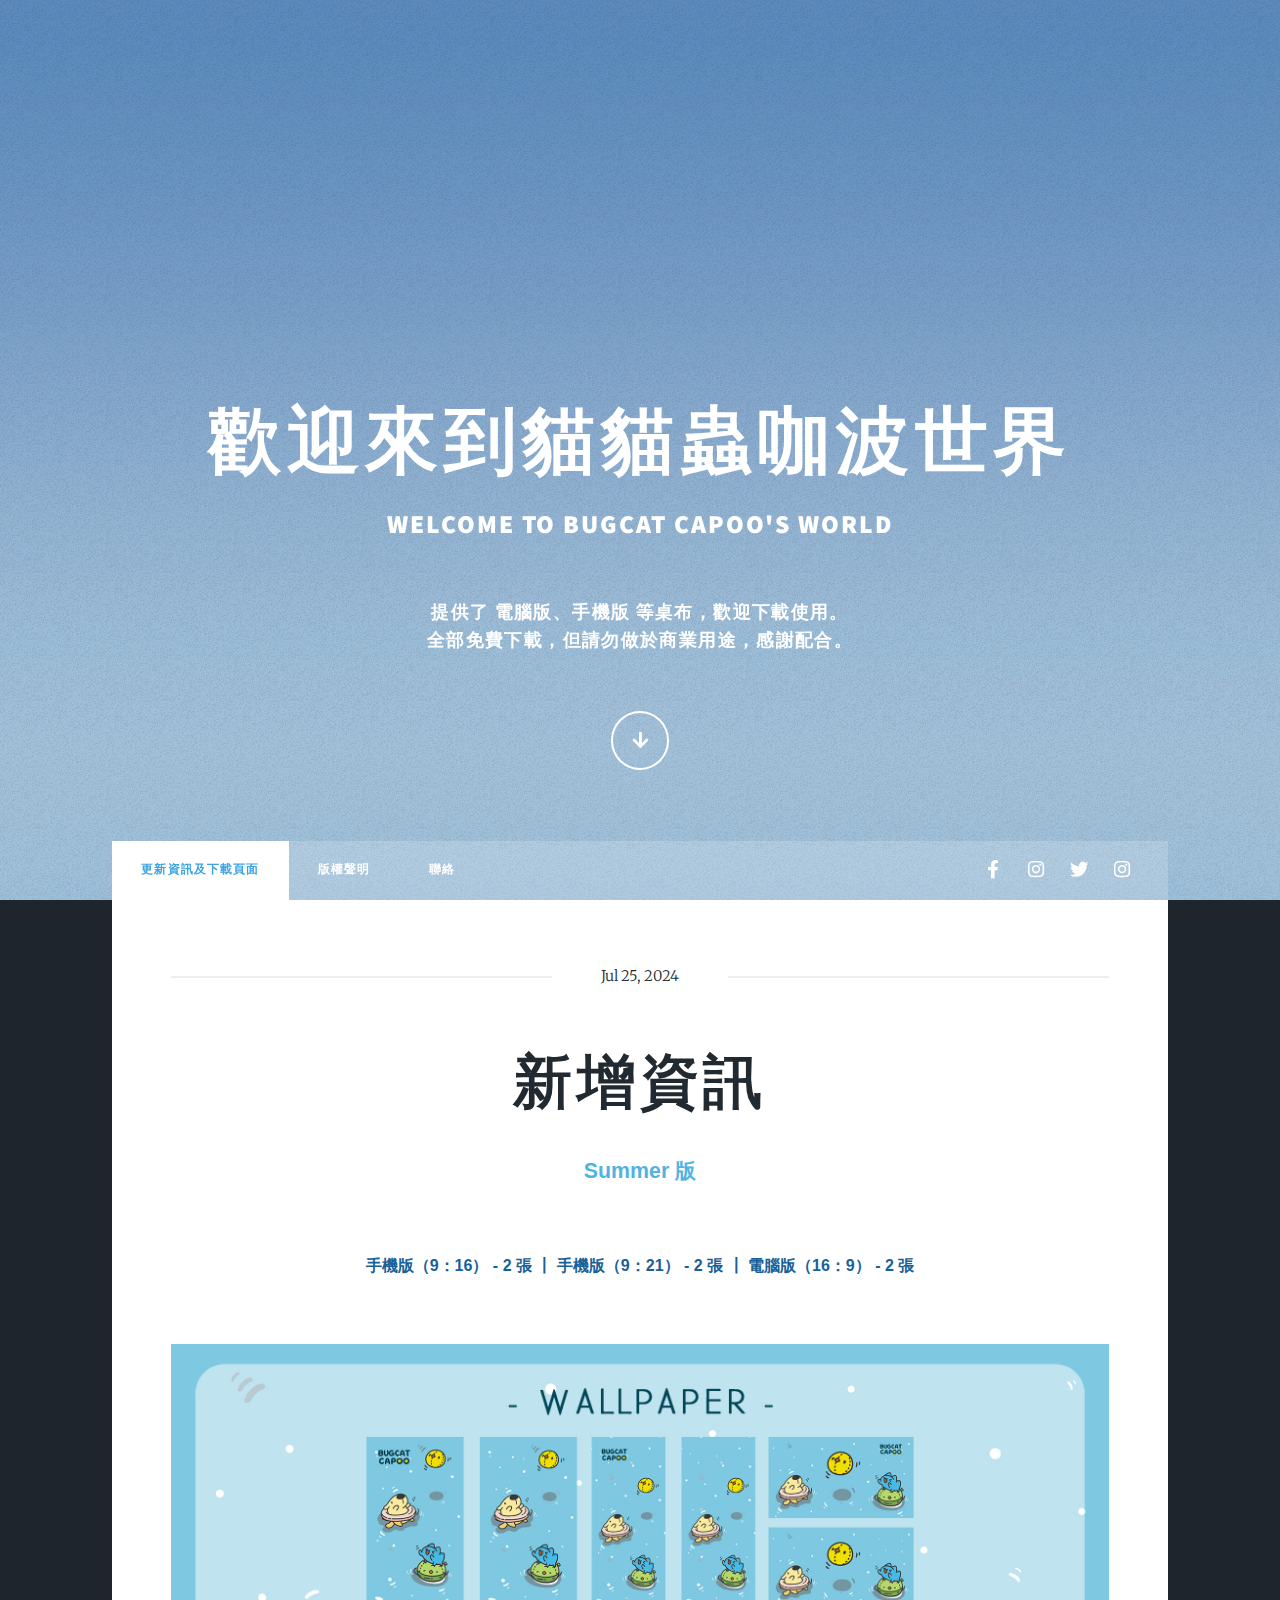
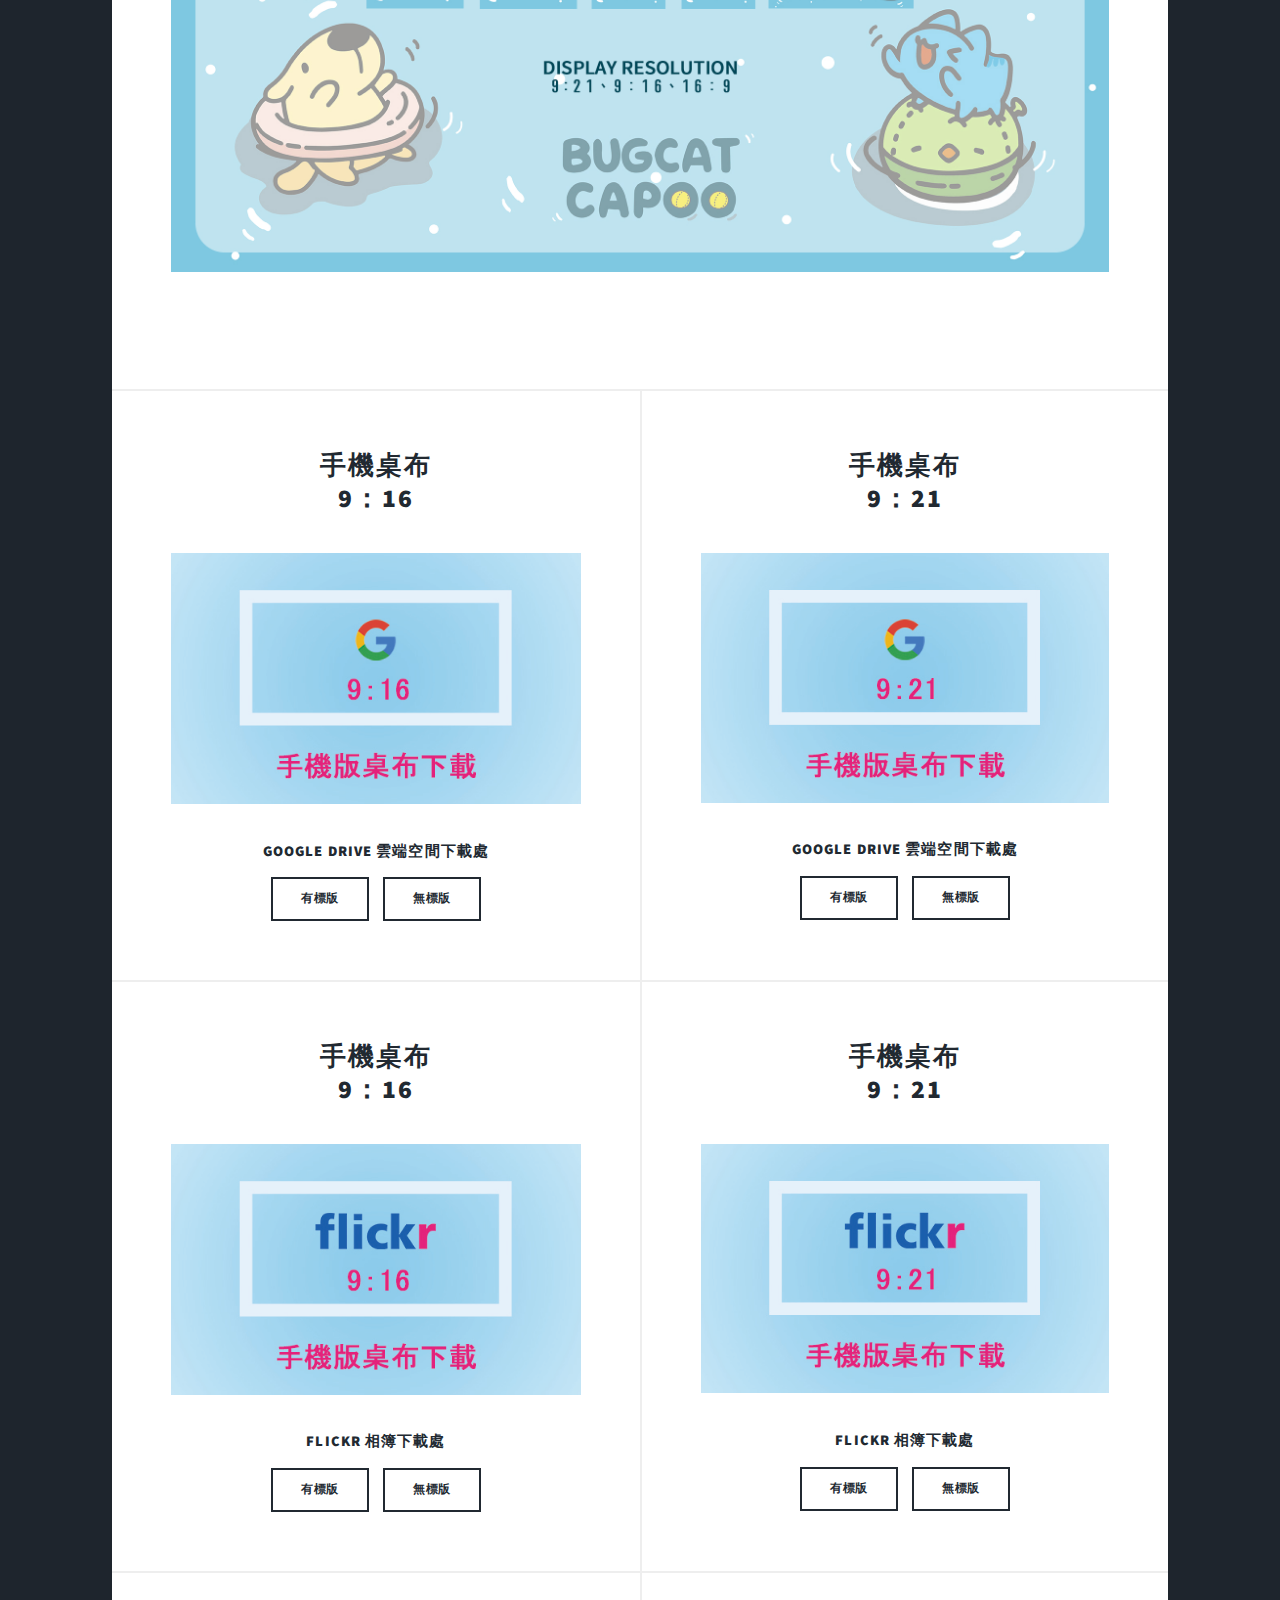
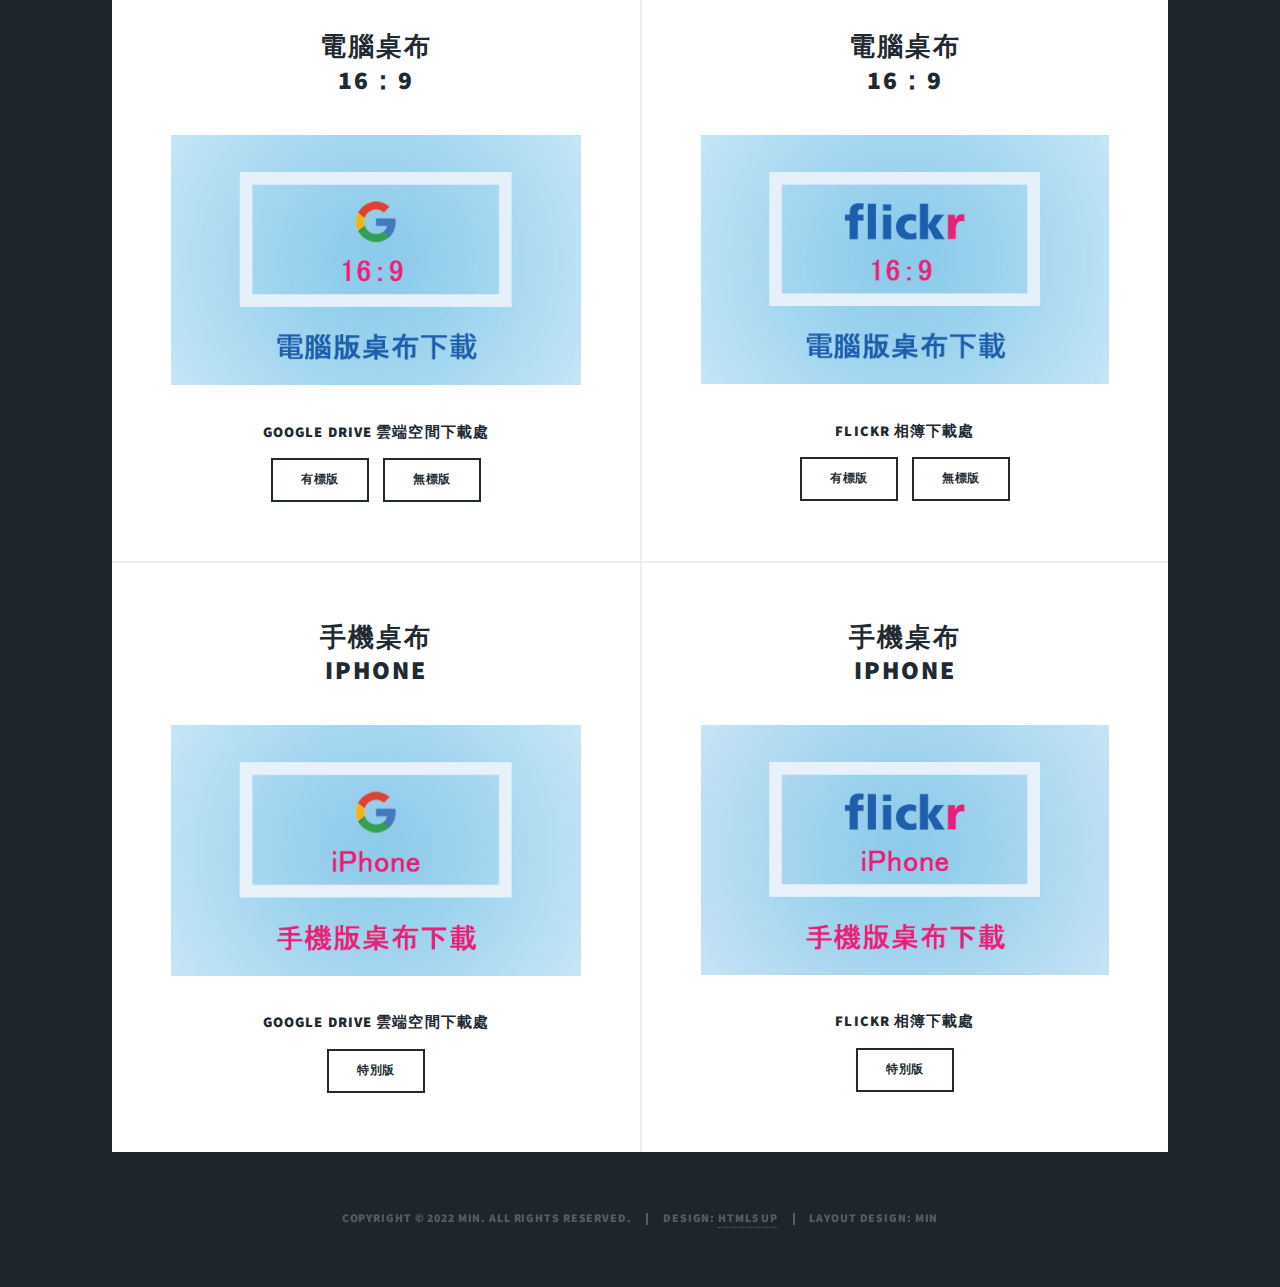
<file: index.html>
<!DOCTYPE HTML>
<html>
	<head>
		<title>貓貓蟲咖波 桌布下載</title>
		<meta charset="utf-8" />
		<meta name="viewport" content="width=device-width, initial-scale=1, user-scalable=no" />
		<link rel="stylesheet" href="assets/css/main.css" />
		<link rel="icon" href="images/logo.ico">
		<noscript><link rel="stylesheet" href="assets/css/noscript.css" /></noscript>
	</head>
	<body class="is-preload">

		<!-- Wrapper -->
			<div id="wrapper" class="fade-in">

				<!-- Intro -->
					<div id="intro">
						<h1>歡迎來到貓貓蟲咖波世界<br /></h1>
						<h2>Welcome to Bugcat Capoo's World<br /></h2>
						<br />
						<h3>提供了 電腦版、手機版 等桌布，歡迎下載使用。<br />
						全部免費下載，但請勿做於商業用途，感謝配合。</h3><br />
						
						<ul class="actions">
							<li><a href="#header" class="button icon solid solo fa-arrow-down scrolly">Continue</a></li>
						</ul>
					</div>

				<!-- Header -->
					<header id="header">
						<a href="index.html" class="logo">Bugcat Capoo<br/>Wallpaper</a>
					</header>

				<!-- Nav -->
					<nav id="nav">
						<ul class="links">
							<li class="active"><a href="index.html">更新資訊及下載頁面</a></li>
							<li><a href="copyright.html">版權聲明</a></li>
							<li><a href="contact.html">聯絡</a></li>
						</ul>
						<ul class="icons">
							<li><a href="https://www.facebook.com/capoocat" class="icon brands fa-facebook-f"><span class="label">Facebook</span></a></li>
							<li><a href="https://www.instagram.com/bugcat_capoo" class="icon brands fa-instagram"><span class="label">Instagram</span></a>
							</li>
							<li><a href="https://twitter.com/bugcat_capoo_tw" class="icon brands fa-twitter"><span class="label">Twitter</span></a>
							</li>
							<li><a href="https://www.instagram.com/qcutecapoo" class="icon brands fa-instagram"><span class="label">Instagram</span></a></li>
						</ul>
					</nav>

				<!-- Main -->
					<div id="main">

						<!-- Featured Post -->
							<article class="post featured">
								<header class="major">
									<span class="date">Jul 25, 2024</span>
									<h2><a href="#">新增資訊
										<br /></a></h2>
									<point>Summer 版<br/><br/></point>
									<!-- <point1>手機版（iPhone X 以上型號） -  iOS 16 Unlock Wallpaper</point1></point1> -->
									<!-- <point1>手機版（iPhone 8 以下型號） -  4 張 ┃ 手機版（iPhone X 以上型號） -  4 張</point1> -->
									<point1>手機版（9：16） -  2 張 ┃ 手機版（9：21） -  2 張 ┃  電腦版（16：9） -  2 張</point1>

								</header>
								<a href="#" class="image main"><img src="images/show.jpg" alt="" /></a>
								<!-- <a href="#" class="image main"><img src="images/show1.jpg" alt="" /></a> -->
							</article>

						<!-- Posts -->
							<section class="posts">
								<article>
									<header>
										<h2><a href="#">手機桌布<br />
										9：16</a></h2>
									</header>
									<a href="#" class="image fit"><img src="images/pic02.jpg" alt="" /></a>
									<h4>Google Drive 雲端空間下載處</h4>
									<ul class="actions special">
										<li><a href="https://qqbc.page.link/g16s" class="button">有標版</a></li>
										<li><a href="https://qqbc.page.link/g16n" class="button">無標版</a></li>
									</ul>
								</article>
								<article>
									<header>
										<h2><a href="#">手機桌布<br />
										9：21</a></h2>
									</header>
									<a href="#" class="image fit"><img src="images/pic03.jpg" alt="" /></a>
									<h4>Google Drive 雲端空間下載處</h4>
									<ul class="actions special">
										<li><a href="https://qqbc.page.link/g21s" class="button">有標版</a></li>
										<li><a href="https://qqbc.page.link/g21n" class="button">無標版</a></li>
									</ul>
								</article>
								<article>
									<header>
										<h2><a href="#">手機桌布<br />
										9：16</a></h2>
									</header>
									<a href="#" class="image fit"><img src="images/pic04.jpg" alt="" /></a>
									<h4>Flickr 相簿下載處</h4>
									<ul class="actions special">
										<li><a href="https://qqbc.page.link/f16s" class="button">有標版</a></li>
										<li><a href="https://qqbc.page.link/f16n" class="button">無標版</a></li>
									</ul>
								</article>
								<article>
									<header>
										<h2><a href="#">手機桌布<br />
										9：21</a></h2>
									</header>
									<a href="#" class="image fit"><img src="images/pic05.jpg" alt="" /></a>
									<h4>Flickr 相簿下載處</h4>
									<ul class="actions special">
										<li><a href="https://qqbc.page.link/f21s" class="button">有標版</a></li>
										<li><a href="https://qqbc.page.link/f21n" class="button">無標版</a></li>
									</ul>
								</article>
								<article>
									<header>
										<h2><a href="#">電腦桌布<br />
										16：9</a></h2>
									</header>
									<a href="#" class="image fit"><img src="images/pic06.jpg" alt="" /></a>
									<h4>Google Drive 雲端空間下載處</h4>
									<ul class="actions special">
										<li><a href="https://qqbc.page.link/gds" class="button">有標版</a></li>
										<li><a href="https://qqbc.page.link/gdn" class="button">無標版</a></li>
									</ul>
								</article>
								<article>
									<header>
										<h2><a href="#">電腦桌布<br />
										16：9</a></h2>
									</header>
									<a href="#" class="image fit"><img src="images/pic07.jpg" alt="" /></a>
									<h4>Flickr 相簿下載處</h4>
									<ul class="actions special">
										<li><a href="https://qqbc.page.link/fds" class="button">有標版</a></li>
										<li><a href="https://qqbc.page.link/fdn" class="button">無標版</a></li>
									</ul>
								</article>
																<article>
									<header>
										<h2><a href="#">手機桌布<br />
										IPhone</a></h2>
									</header>
									<a href="#" class="image fit"><img src="images/pic10.jpg" alt="" /></a>
									<h4>Google Drive 雲端空間下載處</h4>
									<ul class="actions special">
										<li><a href="https://qqbc.page.link/gip" class="button">特別版</a></li>
									</ul>
								</article>
								<article>
									<header>
										<h2><a href="#">手機桌布<br />
										IPhone</a></h2>
									</header>
									<a href="#" class="image fit"><img src="images/pic11.jpg" alt="" /></a>
									<h4>Flickr 相簿下載處</h4>
									<ul class="actions special">
										<li><a href="https://qqbc.page.link/fip" class="button">特別版</a></li>
									</ul>
								</article>
							</section>
					</div>


				<!-- Copyright -->
					<div id="copyright">
						<ul><li>Copyright &copy; 2022 Min. All rights reserved.</li><li>Design: <a href="https://html5up.net">HTML5 UP</a></li><li>Layout Design: MIN</li></ul>
					</div>

			</div>

		<!-- Scripts -->
			<script src="assets/js/jquery.min.js"></script>
			<script src="assets/js/jquery.scrollex.min.js"></script>
			<script src="assets/js/jquery.scrolly.min.js"></script>
			<script src="assets/js/browser.min.js"></script>
			<script src="assets/js/breakpoints.min.js"></script>
			<script src="assets/js/util.js"></script>
			<script src="assets/js/main.js"></script>

	</body>
</html>
</file>
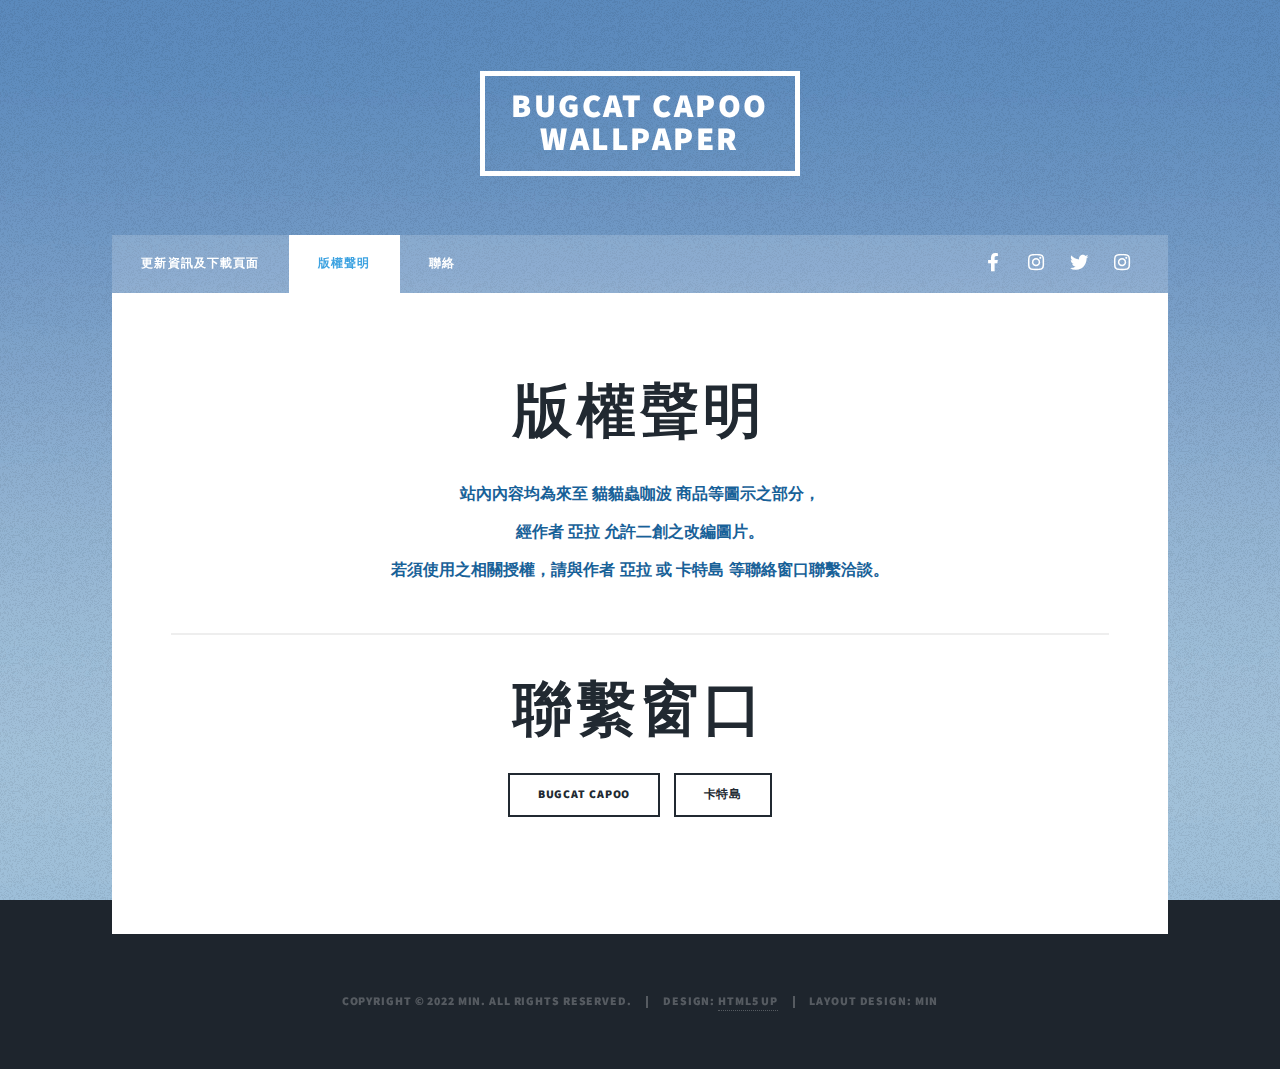
<file: copyright.html>
<!DOCTYPE HTML>
<!--
	Massively by HTML5 UP
	html5up.net | @ajlkn
	Free for personal and commercial use under the CCA 3.0 license (html5up.net/license)
-->
<html>
	<head>
		<title>貓貓蟲咖波-桌布下載</title>
		<meta charset="utf-8" />
		<meta name="viewport" content="width=device-width, initial-scale=1, user-scalable=no" />
		<link rel="stylesheet" href="assets/css/main.css" />
		<noscript><link rel="stylesheet" href="assets/css/noscript.css" /></noscript>
	</head>
	<body class="is-preload">

		<!-- Wrapper -->
			<div id="wrapper">

				<!-- Header -->
					<header id="header">
						<a href="index.html" class="logo">Bugcat Capoo<br/>Wallpaper</a>
					</header>

				<!-- Nav -->
					<nav id="nav">
						<ul class="links">
						<ul class="links">
							<li><a href="index.html">更新資訊及下載頁面</a></li>
							<li class="active"><a href="copyright.html">版權聲明</a></li>
							<li><a href="contact.html">聯絡</a></li>
						</ul>
						</ul>
						<ul class="icons">
							<li><a href="https://www.facebook.com/capoocat" class="icon brands fa-facebook-f"><span class="label">Facebook</span></a></li>
							<li><a href="https://www.instagram.com/bugcat_capoo" class="icon brands fa-instagram"><span class="label">Instagram</span></a></li>
							<li><a href="https://twitter.com/bugcat_capoo_tw" class="icon brands fa-twitter"><span class="label">Twitter</span></a></li>
							<li><a href="https://www.instagram.com/qcutecapoo" class="icon brands fa-instagram"><span class="label">Instagram</span></a></li>
						</ul>
					</nav>

				<!-- Main -->
					<div id="main">

						<!-- Post -->
							<section class="post">
								<header class="major">
									<h1>版權聲明</h1>
									<point1>站內內容均為來至 貓貓蟲咖波 商品等圖示之部分，<br/>
										經作者 亞拉 允許二創之改編圖片。<br/>
										若須使用之相關授權，請與作者 亞拉 或 卡特島 等聯絡窗口聯繫洽談。
									</point1><hr>
									<p></p><h2>聯繫窗口</h2>
									<p><ul class="actions special">
										<li><a href="https://www.facebook.com/capoocat" class="button">Bugcat Capoo</a></li>
										<li><a href="https://www.facebook.com/carterisland.official" class="button">卡特島</a></li>
									</ul></p>
								</header>
							</section>

					</div>

				<!-- Copyright -->
					<div id="copyright">
						<ul><li>Copyright &copy; 2022 Min. All rights reserved.</li><li>Design: <a href="https://html5up.net">HTML5 UP</a></li><li>Layout Design: MIN</li></ul>
					</div>

			</div>

		<!-- Scripts -->
			<script src="assets/js/jquery.min.js"></script>
			<script src="assets/js/jquery.scrollex.min.js"></script>
			<script src="assets/js/jquery.scrolly.min.js"></script>
			<script src="assets/js/browser.min.js"></script>
			<script src="assets/js/breakpoints.min.js"></script>
			<script src="assets/js/util.js"></script>
			<script src="assets/js/main.js"></script>

	</body>
</html>
</file>
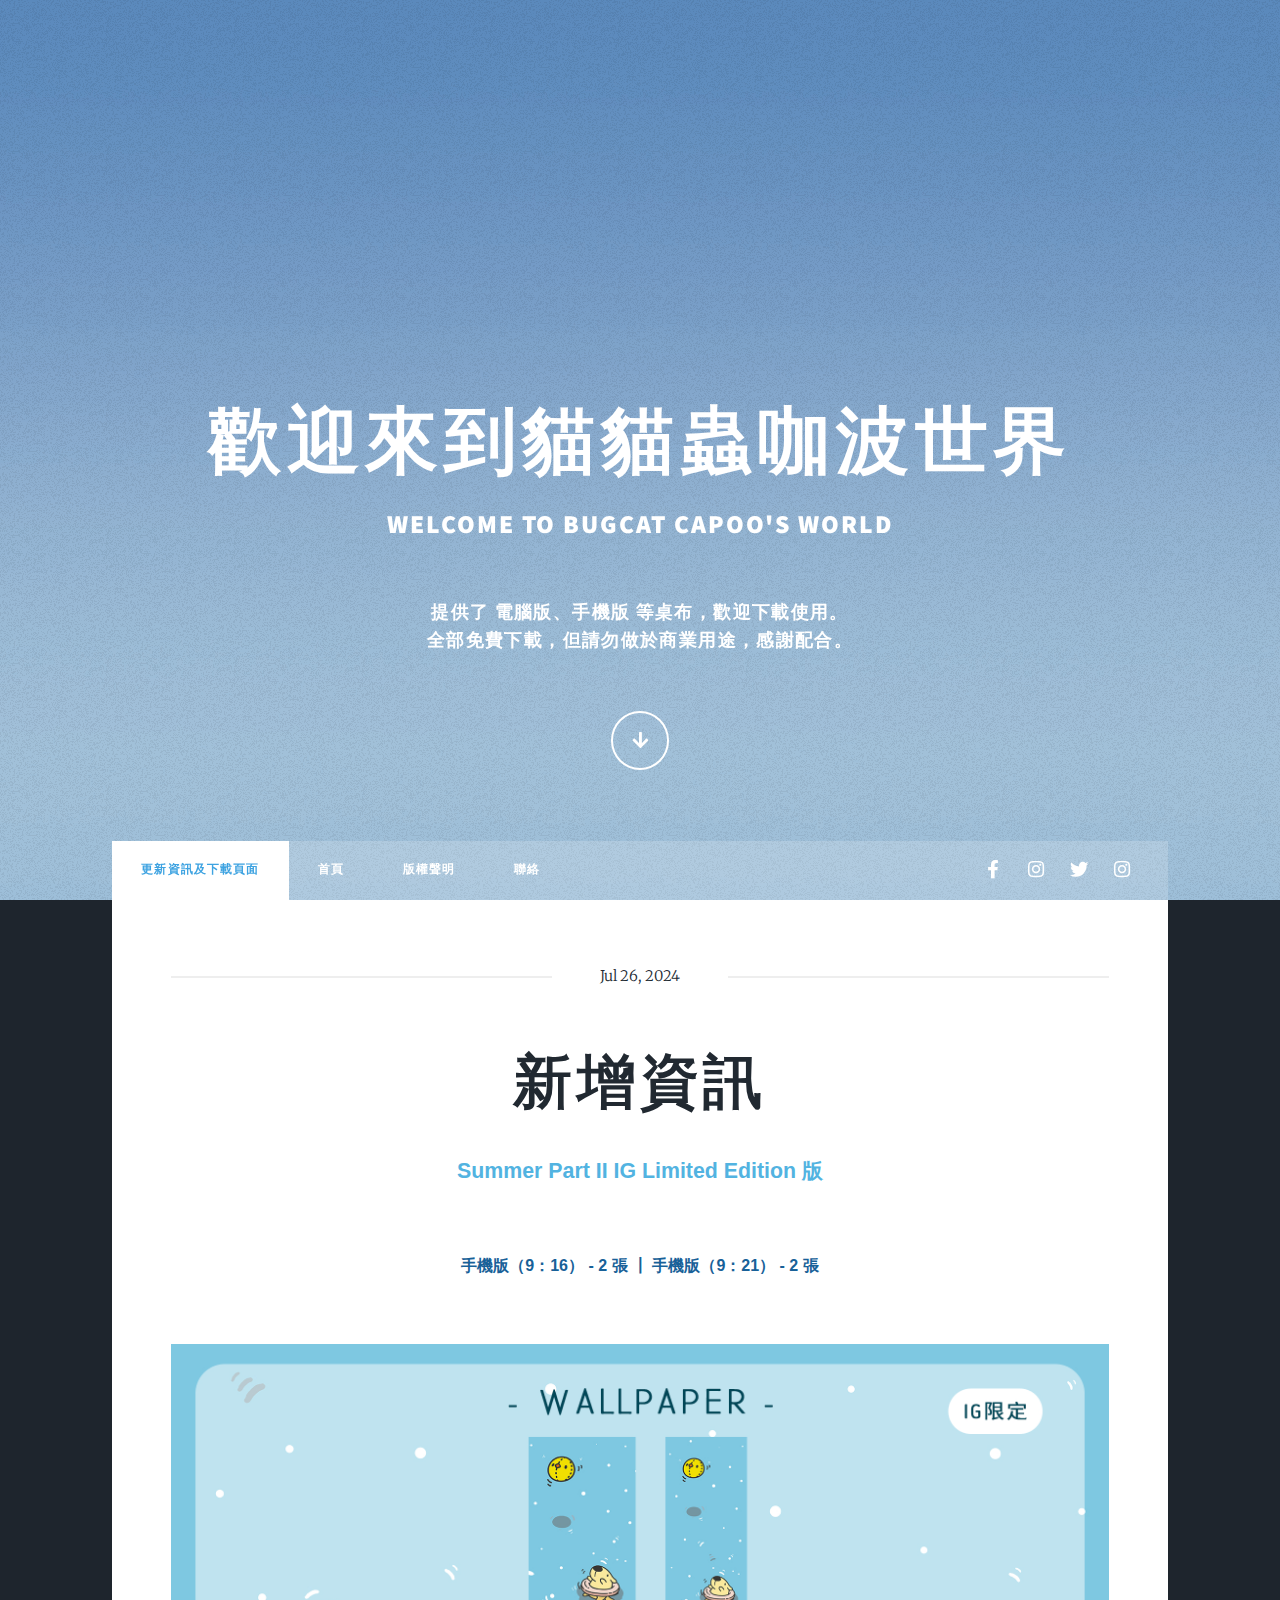
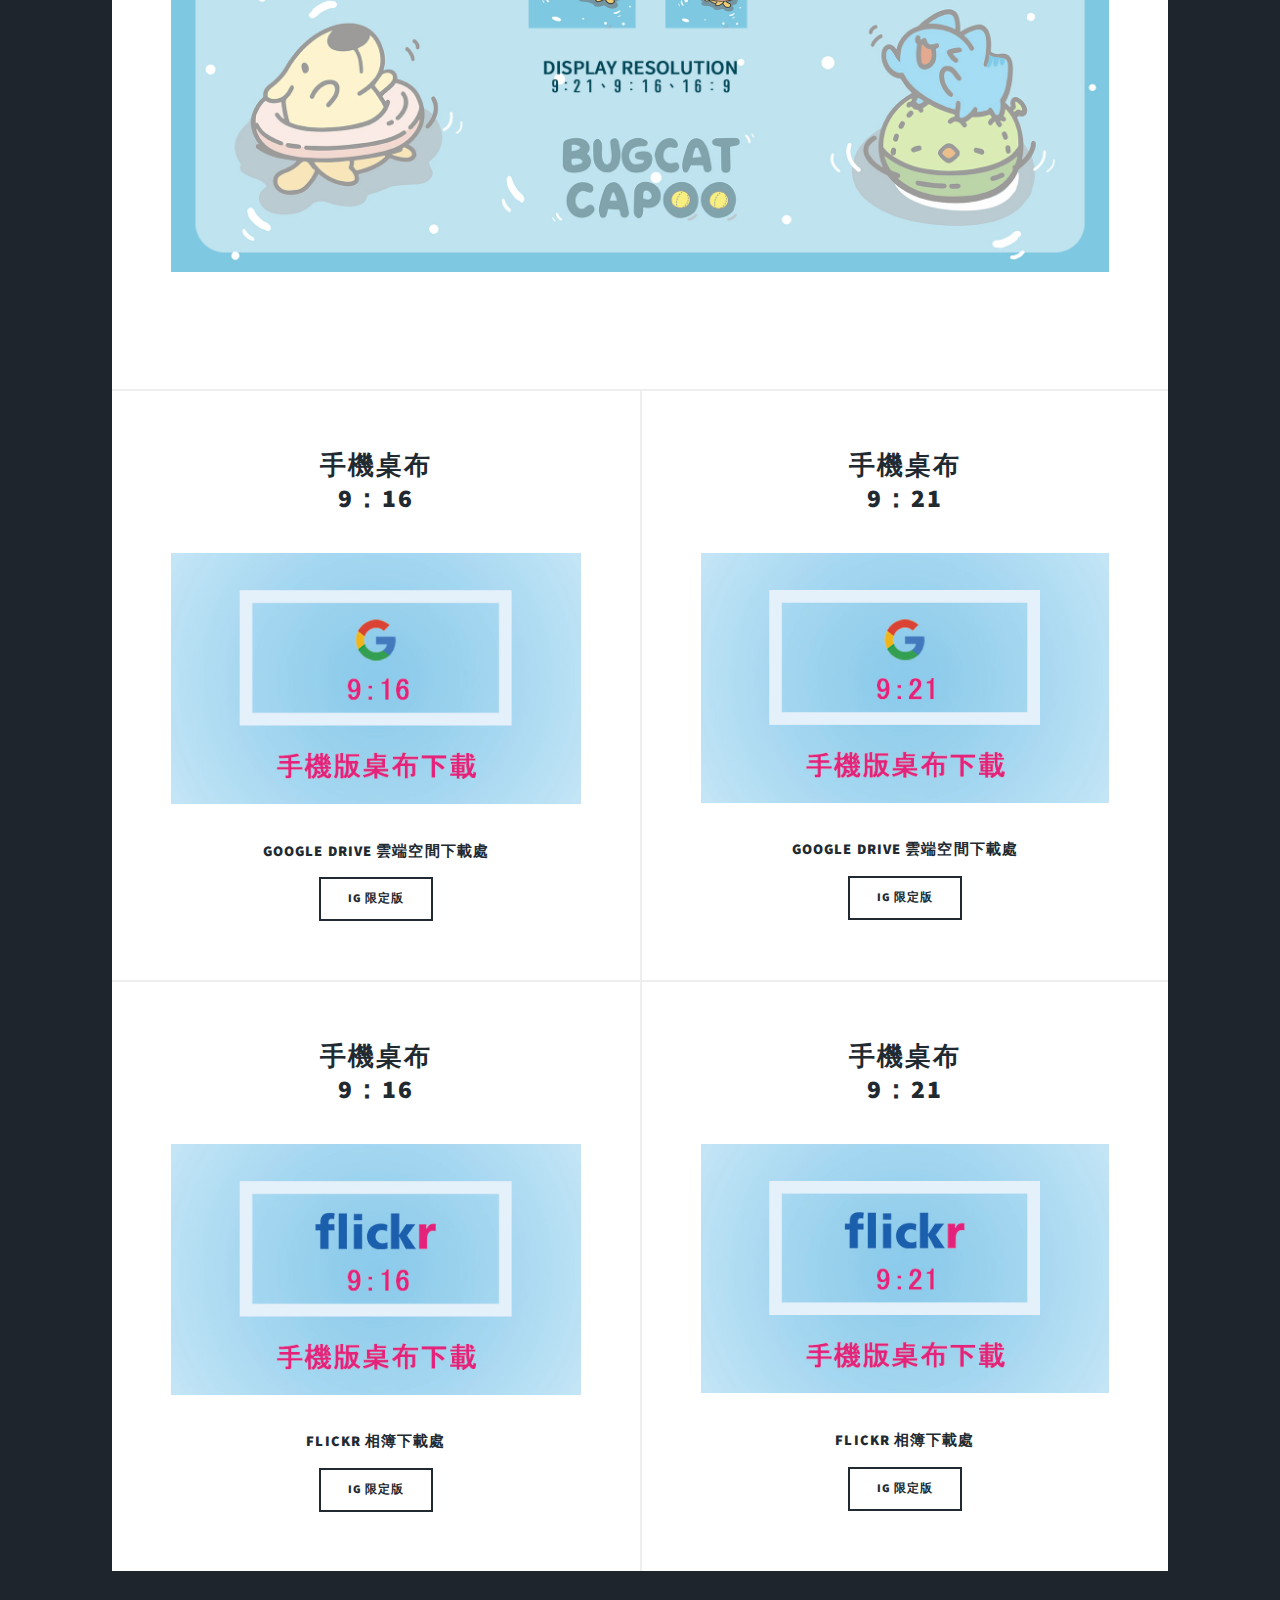
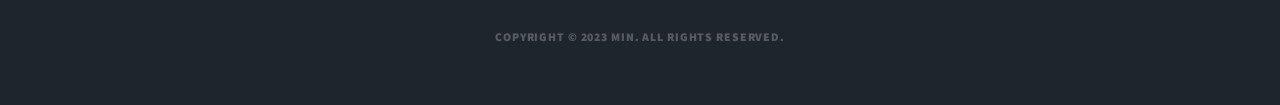
<file: igle.html>
<!DOCTYPE HTML>
<html>
	<head>
		<title>貓貓蟲咖波 桌布下載</title>
		<meta charset="utf-8" />
		<meta name="viewport" content="width=device-width, initial-scale=1, user-scalable=no" />
		<link rel="stylesheet" href="assets/css/main.css" />
		<link rel="icon" href="images/logo.ico">
		<noscript><link rel="stylesheet" href="assets/css/noscript.css" /></noscript>
	</head>
	<body class="is-preload">

		<!-- Wrapper -->
			<div id="wrapper" class="fade-in">

				<!-- Intro -->
					<div id="intro">
						<h1>歡迎來到貓貓蟲咖波世界<br /></h1>
						<h2>Welcome to Bugcat Capoo's World<br /></h2>
						<br />
						<h3>提供了 電腦版、手機版 等桌布，歡迎下載使用。<br />
						全部免費下載，但請勿做於商業用途，感謝配合。</h3><br />
						
						<ul class="actions">
							<li><a href="#header" class="button icon solid solo fa-arrow-down scrolly">Continue</a></li>
						</ul>
					</div>

				<!-- Header -->
					<header id="header">
						<a href="index.html" class="logo">Bugcat Capoo<br/>Wallpaper</a>
					</header>

				<!-- Nav -->
					<nav id="nav">
						<ul class="links">
							<li class="active"><a href="igle.html">更新資訊及下載頁面</a></li>
							<li><a href="index.html">首頁</a></li>
							<li><a href="copyright.html">版權聲明</a></li>
							<li><a href="contact.html">聯絡</a></li>
						</ul>
						<ul class="icons">
							<li><a href="https://www.facebook.com/capoocat" class="icon brands fa-facebook-f"><span class="label">Facebook</span></a></li>
							<li><a href="https://www.instagram.com/bugcat_capoo" class="icon brands fa-instagram"><span class="label">Instagram</span></a>
							</li>
							<li><a href="https://twitter.com/bugcat_capoo_tw" class="icon brands fa-twitter"><span class="label">Twitter</span></a>
							</li>
							<li><a href="https://www.instagram.com/qcutecapoo" class="icon brands fa-instagram"><span class="label">Instagram</span></a></li>
						</ul>
					</nav>

				<!-- Main -->
					<div id="main">

						<!-- Featured Post -->
							<article class="post featured">
								<header class="major">
									<span class="date">Jul 26, 2024</span>
									<h2><a href="#">新增資訊
										<br /></a></h2>
									<point>Summer Part II IG Limited Edition 版<br/><br/></point>
									<!-- <point1>手機版（iPhone X 以上型號） -  iOS 16 Unlock Wallpaper</point1></point1> -->
									<!-- <point1>手機版（iPhone 8 以下型號） -  6 張 ┃ 手機版（iPhone X 以上型號） -  6 張</point1>-->
									<point1>手機版（9：16） -  2 張 ┃ 手機版（9：21） -  2 張 <!-- ┃  電腦版（16：9） -  2 張--></point1> 

								</header>
								<a href="#" class="image main"><img src="images/show2.jpg" alt="" /></a>
							</article>

						<!-- Posts -->
							<section class="posts">
								<article>
									<header>
										<h2><a href="#">手機桌布<br />
										9：16</a></h2>
									</header>
									<a href="#" class="image fit"><img src="images/pic02.jpg" alt="" /></a>
									<h4>Google Drive 雲端空間下載處</h4>
									<ul class="actions special">
										<li><a href="https://qqbc.page.link/gig" class="button">IG 限定版</a></li>
									</ul>
								</article>
								<article>
									<header>
										<h2><a href="#">手機桌布<br />
										9：21</a></h2>
									</header>
									<a href="#" class="image fit"><img src="images/pic03.jpg" alt="" /></a>
									<h4>Google Drive 雲端空間下載處</h4>
									<ul class="actions special">
										<li><a href="https://qqbc.page.link/gig21" class="button">IG 限定版</a></li>
									</ul>
								</article>
								<article>
									<header>
										<h2><a href="#">手機桌布<br />
										9：16</a></h2>
									</header>
									<a href="#" class="image fit"><img src="images/pic04.jpg" alt="" /></a>
									<h4>Flickr 相簿下載處</h4>
									<ul class="actions special">
										<li><a href="https://qqbc.page.link/fig" class="button">IG 限定版</a></li>
									</ul>
								</article>
								<article>
									<header>
										<h2><a href="#">手機桌布<br />
										9：21</a></h2>
									</header>
									<a href="#" class="image fit"><img src="images/pic05.jpg" alt="" /></a>
									<h4>Flickr 相簿下載處</h4>
									<ul class="actions special">
										<li><a href="https://qqbc.page.link/fig21" class="button">IG 限定版</a></li>
									</ul>
								</article>
							</section>
					</div>


				<!-- Copyright -->
					<div id="copyright">
						<ul><li>Copyright &copy; 2023 Min. All rights reserved.</li></ul>
					</div>

			</div>

		<!-- Scripts -->
			<script src="assets/js/jquery.min.js"></script>
			<script src="assets/js/jquery.scrollex.min.js"></script>
			<script src="assets/js/jquery.scrolly.min.js"></script>
			<script src="assets/js/browser.min.js"></script>
			<script src="assets/js/breakpoints.min.js"></script>
			<script src="assets/js/util.js"></script>
			<script src="assets/js/main.js"></script>

	</body>
</html>
</file>
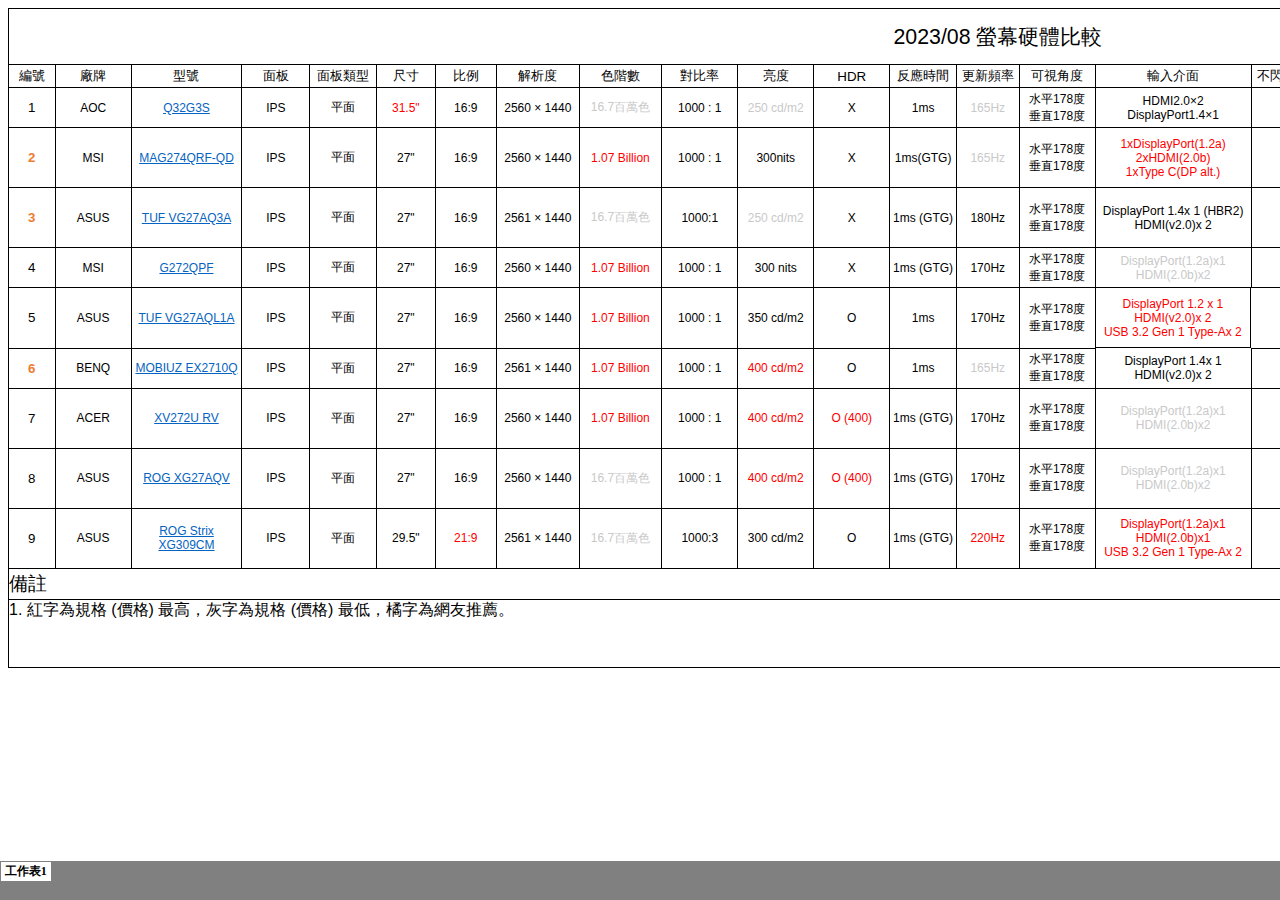
<file: Other/2023-08 Monitor Compare.files/sheet001.htm>
<html xmlns:v="urn:schemas-microsoft-com:vml"
xmlns:o="urn:schemas-microsoft-com:office:office"
xmlns:x="urn:schemas-microsoft-com:office:excel"
xmlns="http://www.w3.org/TR/REC-html40">

<head>
<meta http-equiv=Content-Type content="text/html; charset=utf-8">
<meta name=ProgId content=Excel.Sheet>
<meta name=Generator content="Microsoft Excel 15">
<link id=Main-File rel=Main-File href="../2023-08%20Monitor%20Compare.htm">
<link rel=File-List href=filelist.xml>
<!--[if !mso]>
<style>
v\:* {behavior:url(#default#VML);}
o\:* {behavior:url(#default#VML);}
x\:* {behavior:url(#default#VML);}
.shape {behavior:url(#default#VML);}
</style>
<![endif]-->
<link rel=Stylesheet href=stylesheet.css>
<style>
<!--table
	{mso-displayed-decimal-separator:"\.";
	mso-displayed-thousand-separator:"\,";}
@page
	{margin:.75in .7in .75in .7in;
	mso-header-margin:.3in;
	mso-footer-margin:.3in;}
ruby
	{ruby-align:left;}
rt
	{color:windowtext;
	font-size:9.0pt;
	font-weight:400;
	font-style:normal;
	text-decoration:none;
	font-family:新細明體, serif;
	mso-font-charset:136;
	mso-char-type:none;
	display:none;}
-->
</style>
<![if !supportTabStrip]><script language="JavaScript">
<!--
function fnUpdateTabs()
 {
  if (parent.window.g_iIEVer>=4) {
   if (parent.document.readyState=="complete"
    && parent.frames['frTabs'].document.readyState=="complete")
   parent.fnSetActiveSheet(0);
  else
   window.setTimeout("fnUpdateTabs();",150);
 }
}

if (window.name!="frSheet")
 window.location.replace("../2023-08%20Monitor%20Compare.htm");
else
 fnUpdateTabs();
//-->
</script>
<![endif]>
</head>

<body link="#0563C1" vlink="#954F72">

<table border=0 cellpadding=0 cellspacing=0 width=1977 style='border-collapse:
 collapse;table-layout:fixed;width:1484pt'>
 <col width=47 style='mso-width-source:userset;mso-width-alt:1678;width:35pt'>
 <col width=76 style='mso-width-source:userset;mso-width-alt:2702;width:57pt'>
 <col width=111 style='mso-width-source:userset;mso-width-alt:3953;width:83pt'>
 <col width=68 style='mso-width-source:userset;mso-width-alt:2417;width:51pt'>
 <col width=66 style='mso-width-source:userset;mso-width-alt:2360;width:50pt'>
 <col width=58 style='mso-width-source:userset;mso-width-alt:2076;width:44pt'>
 <col width=61 style='mso-width-source:userset;mso-width-alt:2161;width:46pt'>
 <col width=83 span=2 style='mso-width-source:userset;mso-width-alt:2958;
 width:62pt'>
 <col width=76 span=3 style='mso-width-source:userset;mso-width-alt:2702;
 width:57pt'>
 <col width=66 style='mso-width-source:userset;mso-width-alt:2360;width:50pt'>
 <col width=62 style='mso-width-source:userset;mso-width-alt:2218;width:47pt'>
 <col width=76 style='mso-width-source:userset;mso-width-alt:2702;width:57pt'>
 <col width=156 style='mso-width-source:userset;mso-width-alt:5546;width:117pt'>
 <col width=76 span=6 style='mso-width-source:userset;mso-width-alt:2702;
 width:57pt'>
 <col width=112 style='mso-width-source:userset;mso-width-alt:3982;width:84pt'>
 <col width=76 style='mso-width-source:userset;mso-width-alt:2702;width:57pt'>
 <col width=92 style='mso-width-source:userset;mso-width-alt:3271;width:69pt'>
 <tr height=56 style='mso-height-source:userset;height:42.0pt'>
  <td colspan=25 height=56 class=xl94 width=1977 style='height:42.0pt;
  width:1484pt'>2023/08 螢幕硬體比較</td>
 </tr>
 <tr height=23 style='height:17.4pt'>
  <td height=23 class=xl71 style='height:17.4pt;border-top:none'>編號</td>
  <td class=xl71 style='border-top:none;border-left:none'>廠牌</td>
  <td class=xl71 style='border-top:none;border-left:none'>型號</td>
  <td class=xl71 style='border-top:none;border-left:none'>面板</td>
  <td class=xl71 style='border-top:none;border-left:none'>面板類型</td>
  <td class=xl71 style='border-top:none;border-left:none'>尺寸</td>
  <td class=xl71 style='border-top:none;border-left:none'>比例</td>
  <td class=xl71 style='border-top:none;border-left:none'>解析度</td>
  <td class=xl71 style='border-top:none;border-left:none'>色階數</td>
  <td class=xl71 style='border-top:none;border-left:none'>對比率</td>
  <td class=xl71 style='border-top:none;border-left:none'>亮度</td>
  <td class=xl71 style='border-top:none;border-left:none'>HDR</td>
  <td class=xl71 style='border-top:none;border-left:none'>反應時間</td>
  <td class=xl71 style='border-top:none;border-left:none'>更新頻率</td>
  <td class=xl71 style='border-top:none;border-left:none'>可視角度</td>
  <td class=xl71 style='border-top:none;border-left:none'>輸入介面</td>
  <td class=xl71 style='border-top:none;border-left:none'>不閃屏功能</td>
  <td class=xl71 style='border-top:none;border-left:none'>低藍光功能</td>
  <td class=xl71 style='border-top:none;border-left:none'>無亮點保固</td>
  <td class=xl71 style='border-top:none;border-left:none'>旋轉功能</td>
  <td class=xl71 style='border-top:none;border-left:none'>面板bits</td>
  <td class=xl71 style='border-top:none;border-left:none'>內建喇叭</td>
  <td class=xl71 style='border-top:none;border-left:none'>配件</td>
  <td class=xl71 style='border-top:none;border-left:none'>保固</td>
  <td class=xl71 style='border-top:none;border-left:none'>價格</td>
 </tr>
 <tr height=40 style='height:30.0pt'>
  <td height=40 class=xl71 style='height:30.0pt;border-top:none'>1</td>
  <td class=xl72 style='border-top:none;border-left:none'>AOC</td>
  <td class=xl73 style='border-top:none;border-left:none'><a
  href="https://www.isunfar.com.tw/product/?prodseq=271F73#/bcNo=T05&amp;ept=T1"
  target="_parent"><span style='font-size:9.0pt;text-decoration:none;
  font-family:"Noto Sans CJK TC Bold", sans-serif;mso-font-charset:128'>Q32G3S</span></a></td>
  <td class=xl72 style='border-top:none;border-left:none'>IPS</td>
  <td class=xl72 style='border-top:none;border-left:none'>平面</td>
  <td class=xl74 style='border-top:none;border-left:none'>31.5&quot;</td>
  <td class=xl75 style='border-top:none;border-left:none'>16:9</td>
  <td class=xl72 style='border-top:none;border-left:none'>2560 × 1440</td>
  <td class=xl76 style='border-top:none;border-left:none'>16.7百萬色</td>
  <td class=xl75 style='border-top:none;border-left:none'>1000 : 1</td>
  <td class=xl77 style='border-top:none;border-left:none'>250 cd/m2</td>
  <td class=xl72 style='border-top:none;border-left:none'>X</td>
  <td class=xl72 style='border-top:none;border-left:none'>1ms</td>
  <td class=xl76 style='border-top:none;border-left:none'>165Hz</td>
  <td class=xl78 width=76 style='border-top:none;border-left:none;width:57pt'>水平178度<br>
    垂直178度</td>
  <td class=xl78 width=156 style='border-top:none;border-left:none;width:117pt'>HDMI2.0×2<br>
    DisplayPort1.4×1</td>
  <td class=xl72 style='border-top:none;border-left:none'>O</td>
  <td class=xl72 style='border-top:none;border-left:none'>O</td>
  <td class=xl72 style='border-top:none;border-left:none'>X</td>
  <td class=xl76 style='border-top:none;border-left:none'>X</td>
  <td class=xl76 style='border-top:none;border-left:none'>N/A</td>
  <td class=xl72 style='border-top:none;border-left:none'>X</td>
  <td class=xl77 style='border-top:none;border-left:none'>電源線</td>
  <td class=xl79 width=76 style='border-top:none;border-left:none;width:57pt'>3年<br>
    原廠到府</td>
  <td class=xl80 style='border-top:none;border-left:none'>7,288</td>
 </tr>
 <tr height=60 style='height:45.0pt'>
  <td height=60 class=xl81 style='height:45.0pt;border-top:none'>2</td>
  <td class=xl72 style='border-top:none;border-left:none'>MSI</td>
  <td class=xl73 style='border-top:none;border-left:none'><a
  href="https://www.isunfar.com.tw/product/?prodseq=271C95#/bcNo=T05&amp;ept=T1"
  target="_parent"><span style='font-size:9.0pt;text-decoration:none;
  font-family:"Noto Sans CJK TC Bold", sans-serif;mso-font-charset:128'>MAG274QRF-QD</span></a></td>
  <td class=xl72 style='border-top:none;border-left:none'>IPS</td>
  <td class=xl72 style='border-top:none;border-left:none'>平面</td>
  <td class=xl72 style='border-top:none;border-left:none'>27&quot;</td>
  <td class=xl75 style='border-top:none;border-left:none'>16:9</td>
  <td class=xl72 style='border-top:none;border-left:none'>2560 × 1440</td>
  <td class=xl74 style='border-top:none;border-left:none'>1.07 Billion</td>
  <td class=xl75 style='border-top:none;border-left:none'>1000 : 1</td>
  <td class=xl72 style='border-top:none;border-left:none'>300nits</td>
  <td class=xl72 style='border-top:none;border-left:none'>X</td>
  <td class=xl72 style='border-top:none;border-left:none'>1ms(GTG)</td>
  <td class=xl77 style='border-top:none;border-left:none'>165Hz</td>
  <td class=xl78 width=76 style='border-top:none;border-left:none;width:57pt'>水平178度<br>
    垂直178度</td>
  <td class=xl82 width=156 style='border-top:none;border-left:none;width:117pt'>1xDisplayPort(1.2a)<br>
    2xHDMI(2.0b)<br>
    1xType C(DP alt.)</td>
  <td class=xl72 style='border-top:none;border-left:none'>O</td>
  <td class=xl72 style='border-top:none;border-left:none'>O</td>
  <td class=xl72 style='border-top:none;border-left:none'>X</td>
  <td class=xl77 style='border-top:none;border-left:none'>X</td>
  <td class=xl72 style='border-top:none;border-left:none'>8bits</td>
  <td class=xl72 style='border-top:none;border-left:none'>X</td>
  <td class=xl78 width=112 style='border-top:none;border-left:none;width:84pt'>DP線<br>
    HDMI線材</td>
  <td class=xl78 width=76 style='border-top:none;border-left:none;width:57pt'>3年<br>
    原廠</td>
  <td class=xl80 style='border-top:none;border-left:none'>7,490</td>
 </tr>
 <tr height=60 style='height:45.0pt'>
  <td height=60 class=xl81 style='height:45.0pt;border-top:none'>3</td>
  <td class=xl72 style='border-top:none;border-left:none'>ASUS</td>
  <td class=xl73 style='border-top:none;border-left:none'><a
  href="https://www.isunfar.com.tw/product/?prodseq=271471#/bcNo=A43&amp;ept=J5"
  target="_parent"><span style='font-size:9.0pt;text-decoration:none;
  font-family:"Noto Sans CJK TC Bold", sans-serif;mso-font-charset:128'>TUF
  VG27AQ3A</span></a></td>
  <td class=xl72 style='border-top:none;border-left:none'>IPS</td>
  <td class=xl72 style='border-top:none;border-left:none'>平面</td>
  <td class=xl72 style='border-top:none;border-left:none'>27&quot;</td>
  <td class=xl75 style='border-top:none;border-left:none'>16:9</td>
  <td class=xl72 style='border-top:none;border-left:none'>2561 × 1440</td>
  <td class=xl77 style='border-top:none;border-left:none'>16.7百萬色</td>
  <td class=xl75 style='border-top:none;border-left:none'>1000:1</td>
  <td class=xl76 style='border-top:none;border-left:none'>250 cd/m2</td>
  <td class=xl72 style='border-top:none;border-left:none'>X</td>
  <td class=xl72 style='border-top:none;border-left:none'>1ms (GTG)</td>
  <td class=xl72 style='border-top:none;border-left:none'>180Hz</td>
  <td class=xl78 width=76 style='border-top:none;border-left:none;width:57pt'>水平178度<br>
    垂直178度</td>
  <td class=xl78 width=156 style='border-top:none;border-left:none;width:117pt'>DisplayPort
  1.4x 1 (HBR2) <br>
    HDMI(v2.0)x 2</td>
  <td class=xl72 style='border-top:none;border-left:none'>O</td>
  <td class=xl72 style='border-top:none;border-left:none'>O</td>
  <td class=xl72 style='border-top:none;border-left:none'>X</td>
  <td class=xl77 style='border-top:none;border-left:none'>X</td>
  <td class=xl77 style='border-top:none;border-left:none'>N/A</td>
  <td class=xl74 style='border-top:none;border-left:none'>O</td>
  <td class=xl78 width=112 style='border-top:none;border-left:none;width:84pt'>電源線<br>
    DP線</td>
  <td class=xl83 width=76 style='border-top:none;border-left:none;width:57pt'>3年<br>
    原廠到府</td>
  <td class=xl84 style='border-top:none;border-left:none'>5,988</td>
 </tr>
 <tr height=40 style='height:30.0pt'>
  <td height=40 class=xl71 style='height:30.0pt;border-top:none'>4</td>
  <td class=xl72 style='border-top:none;border-left:none'>MSI</td>
  <td class=xl73 style='border-top:none;border-left:none'><a
  href="https://www.isunfar.com.tw/product/?prodseq=271S16#/bcNo=A43&amp;ept=J5"
  target="_parent"><span style='font-size:9.0pt;text-decoration:none;
  font-family:"Noto Sans CJK TC Bold", sans-serif;mso-font-charset:128'>G272QPF</span></a></td>
  <td class=xl72 style='border-top:none;border-left:none'>IPS</td>
  <td class=xl72 style='border-top:none;border-left:none'>平面</td>
  <td class=xl72 style='border-top:none;border-left:none'>27&quot;</td>
  <td class=xl75 style='border-top:none;border-left:none'>16:9</td>
  <td class=xl72 style='border-top:none;border-left:none'>2560 × 1440</td>
  <td class=xl85 style='border-top:none;border-left:none'>1.07 Billion</td>
  <td class=xl75 style='border-top:none;border-left:none'>1000 : 1</td>
  <td class=xl72 style='border-top:none;border-left:none'>300 nits</td>
  <td class=xl72 style='border-top:none;border-left:none'>X</td>
  <td class=xl72 style='border-top:none;border-left:none'>1ms (GTG)</td>
  <td class=xl72 style='border-top:none;border-left:none'>170Hz</td>
  <td class=xl78 width=76 style='border-top:none;border-left:none;width:57pt'>水平178度<br>
    垂直178度</td>
  <td class=xl86 width=156 style='border-top:none;border-left:none;width:117pt'>DisplayPort(1.2a)x1<br>
    HDMI(2.0b)x2</td>
  <td class=xl72 style='border-top:none;border-left:none'>O</td>
  <td class=xl72 style='border-top:none;border-left:none'>O</td>
  <td class=xl72 style='border-top:none;border-left:none'>X</td>
  <td class=xl72 style='border-top:none;border-left:none'>90度</td>
  <td class=xl72 style='border-top:none;border-left:none'>8bits</td>
  <td class=xl72 style='border-top:none;border-left:none'>X</td>
  <td class=xl78 width=112 style='border-top:none;border-left:none;width:84pt'>電源線<br>
    DP線</td>
  <td class=xl78 width=76 style='border-top:none;border-left:none;width:57pt'>3年<br>
    原廠</td>
  <td class=xl80 style='border-top:none;border-left:none'>5,990</td>
 </tr>
 <tr height=60 style='height:45.0pt'>
  <td height=60 class=xl71 style='height:45.0pt;border-top:none'>5</td>
  <td class=xl72 style='border-top:none;border-left:none'>ASUS</td>
  <td class=xl73 style='border-top:none;border-left:none'><a
  href="https://www.isunfar.com.tw/product/?prodseq=271410#/bcNo=A43&amp;ept=J5"
  target="_parent"><span style='font-size:9.0pt;text-decoration:none;
  font-family:"Noto Sans CJK TC Bold", sans-serif;mso-font-charset:128'>TUF
  VG27AQL1A</span></a></td>
  <td class=xl72 style='border-top:none;border-left:none'>IPS</td>
  <td class=xl72 style='border-top:none;border-left:none'>平面</td>
  <td class=xl72 style='border-top:none;border-left:none'>27&quot;</td>
  <td class=xl75 style='border-top:none;border-left:none'>16:9</td>
  <td class=xl72 style='border-top:none;border-left:none'>2560 × 1440</td>
  <td class=xl85 style='border-top:none;border-left:none'>1.07 Billion</td>
  <td class=xl75 style='border-top:none;border-left:none'>1000 : 1</td>
  <td class=xl72 style='border-top:none;border-left:none'>350 cd/m2</td>
  <td class=xl72 style='border-top:none;border-left:none'>O</td>
  <td class=xl72 style='border-top:none;border-left:none'>1ms</td>
  <td class=xl72 style='border-top:none;border-left:none'>170Hz</td>
  <td class=xl78 width=76 style='border-top:none;border-left:none;width:57pt'>水平178度<br>
    垂直178度</td>
  <td width=156 style='width:117pt' align=left valign=top><!--[if gte vml 1]><v:shapetype
   id="_x0000_t75" coordsize="21600,21600" o:spt="75" o:preferrelative="t"
   path="m@4@5l@4@11@9@11@9@5xe" filled="f" stroked="f">
   <v:stroke joinstyle="miter"/>
   <v:formulas>
    <v:f eqn="if lineDrawn pixelLineWidth 0"/>
    <v:f eqn="sum @0 1 0"/>
    <v:f eqn="sum 0 0 @1"/>
    <v:f eqn="prod @2 1 2"/>
    <v:f eqn="prod @3 21600 pixelWidth"/>
    <v:f eqn="prod @3 21600 pixelHeight"/>
    <v:f eqn="sum @0 0 1"/>
    <v:f eqn="prod @6 1 2"/>
    <v:f eqn="prod @7 21600 pixelWidth"/>
    <v:f eqn="sum @8 21600 0"/>
    <v:f eqn="prod @7 21600 pixelHeight"/>
    <v:f eqn="sum @10 21600 0"/>
   </v:formulas>
   <v:path o:extrusionok="f" gradientshapeok="t" o:connecttype="rect"/>
   <o:lock v:ext="edit" aspectratio="t"/>
  </v:shapetype><v:shape id="文字方塊_x0020_1" o:spid="_x0000_s1025" type="#_x0000_t75"
   style='position:absolute;margin-left:57pt;margin-top:13.8pt;width:0;
   height:13.2pt;z-index:1;visibility:visible' o:gfxdata="UEsDBBQABgAIAAAAIQDw94q7/QAAAOIBAAATAAAAW0NvbnRlbnRfVHlwZXNdLnhtbJSRzUrEMBDH
74LvEOYqbaoHEWm6B6tHFV0fYEimbdg2CZlYd9/edD8u4goeZ+b/8SOpV9tpFDNFtt4puC4rEOS0
N9b1Cj7WT8UdCE7oDI7ekYIdMayay4t6vQvEIrsdKxhSCvdSsh5oQi59IJcvnY8TpjzGXgbUG+xJ
3lTVrdTeJXKpSEsGNHVLHX6OSTxu8/pAEmlkEA8H4dKlAEMYrcaUSeXszI+W4thQZudew4MNfJUx
QP7asFzOFxx9L/lpojUkXjGmZ5wyhjSRJQ8YKGvKv1MWzIkL33VWU9lGfl98J6hz4cZ/uUjzf7Pb
bHuj+ZQu9z/UfAMAAP//AwBQSwMEFAAGAAgAAAAhADHdX2HSAAAAjwEAAAsAAABfcmVscy8ucmVs
c6SQwWrDMAyG74O9g9G9cdpDGaNOb4VeSwe7CltJTGPLWCZt376mMFhGbzvqF/o+8e/2tzCpmbJ4
jgbWTQuKomXn42Dg63xYfYCSgtHhxJEM3Elg372/7U40YalHMvokqlKiGBhLSZ9aix0poDScKNZN
zzlgqWMedEJ7wYH0pm23Ov9mQLdgqqMzkI9uA+p8T9X8hx28zSzcl8Zy0Nz33r6iasfXeKK5UjAP
VAy4LM8w09zU50C/9q7/6ZURE31X/kL8TKv1x6wXNXYPAAAA//8DAFBLAwQUAAYACAAAACEA27Y9
zY0CAAAVBwAAEAAAAGRycy9zaGFwZXhtbC54bWy8VVFu2zAM/R+wOwj6T+04ibsasYsuRYcBxRo0
Lfat2HJiTJYMSUucXGBAD9B97wA7wA7UnmOkZHdDgf00Q39kmpT4+CiSmp62tSAbrk2lZEqHRyEl
XOaqqOQqpbc3F4N3lBjLZMGEkjylO27oafb2zbQtdMJkvlaagAtpElCkdG1tkwSByde8ZuZINVyC
tVS6ZhZ+9SooNNuC81oEURjGgWk0Z4VZc27PvYVmzjegzbgQZw7Cq0qtai/lSmTDyTTAIFB2J0C4
KsssPomOJ6MnG6qcWattFns1ir0O7cN4HEfdEbC5I873H0TeWpK3KY0nlOQ7yNRxFEXHNPB+TENq
lmuVUkosbBWV/AKyN8rNoplrL+efNnNNqiKlESWS1ZDRx/tvDz+/P97/evhxR4a9R9iIp4ht3yuA
dXoX0t/ejPPLkrbUdXcL7AV3ULNKQqwsUWVJECwcRePxaEQJEI3GJ/FoPMK4WPLvLAQ+CtzUaGM/
cHVwRAQdpVTz3Lro2ObSWAgDoHoIhJPqohLiUProF6vJp9RJdic4Agh5zSEvrshfnF64c8hs6IiY
XK+WM6EJNAz0GzQarEtcPTsHiMglEHtl7A4S0XlZQupfGf8J1PFX8v/h15VUuss/TCeOF7BhIqW2
9d0F+fZ4fSn4AsBawC4sdhjSEr7QlodWA0xcewVLKdQ2pbmoGkpglO6f67aaNSmVMAwpER+lcaVi
e0H3wrIXtBUzBZygoPxwBnqec3P21UKndA3kaSAhYewCiR5Kyc2H5lAvru5kMWeaXUOaBcNnaL8e
3HwGQsJeun8uB7cLeJb2MKqGYd81TXdt/V117dzNXVFxac+ZZX2jP3tf3G6fsuw3AAAA//8DAFBL
AwQUAAYACAAAACEAohPyUxsBAACdAQAADwAAAGRycy9kb3ducmV2LnhtbHxQwU7CQBC9m/gPmzHx
JluLgNZuCZoYlIMJSEi8Le1s29Ddxd0Fil/vNGq4GI/vzbw37006bnXD9uh8bY2A614EDE1ui9qU
ApZvT1e3wHyQppCNNSjgiB7G2flZKpPCHswc94tQMjIxPpECqhC2Cec+r1BL37NbNDRT1mkZCLqS
F04eyFw3PI6iIdeyNnShklt8rDDfLHZawEdYrfvqYTebzJbTeqPjd7VbvQhxedFO7oEFbMNp+Uf9
XAiIganpce3qYi59QCeA6lA5KgYZJW6bickr65iao68/qc43r5zVzNmDgCGw3DbED6AjXpXyGAiO
BvGQvGj2S43i/l0UAe98g/1X3b+Ju9W/1fwUK0sJnL6afQEAAP//AwBQSwECLQAUAAYACAAAACEA
8PeKu/0AAADiAQAAEwAAAAAAAAAAAAAAAAAAAAAAW0NvbnRlbnRfVHlwZXNdLnhtbFBLAQItABQA
BgAIAAAAIQAx3V9h0gAAAI8BAAALAAAAAAAAAAAAAAAAAC4BAABfcmVscy8ucmVsc1BLAQItABQA
BgAIAAAAIQDbtj3NjQIAABUHAAAQAAAAAAAAAAAAAAAAACkCAABkcnMvc2hhcGV4bWwueG1sUEsB
Ai0AFAAGAAgAAAAhAKIT8lMbAQAAnQEAAA8AAAAAAAAAAAAAAAAA5AQAAGRycy9kb3ducmV2Lnht
bFBLBQYAAAAABAAEAPUAAAAsBgAAAAA=
">
   <v:imagedata src="image001.png" o:title=""/>
   <o:lock v:ext="edit" aspectratio="f"/>
   <x:ClientData ObjectType="Pict">
    <x:SizeWithCells/>
    <x:CF>Bitmap</x:CF>
    <x:AutoPict/>
   </x:ClientData>
  </v:shape><![endif]--><![if !vml]><span style='mso-ignore:vglayout;
  position:absolute;z-index:1;margin-left:75px;margin-top:18px;width:1px;
  height:18px'><img width=1 height=18 src=image002.png v:shapes="文字方塊_x0020_1"></span><![endif]><span
  style='mso-ignore:vglayout2'>
  <table cellpadding=0 cellspacing=0>
   <tr>
    <td height=60 class=xl83 width=156 style='height:45.0pt;border-top:none;
    border-left:none;width:117pt'>DisplayPort 1.2 x 1<br>
        HDMI(v2.0)x 2<br>
        USB 3.2 Gen 1 Type-Ax 2</td>
   </tr>
  </table>
  </span></td>
  <td class=xl72 style='border-top:none;border-left:none'>O</td>
  <td class=xl72 style='border-top:none;border-left:none'>O</td>
  <td class=xl72 style='border-top:none;border-left:none'>X</td>
  <td class=xl72 style='border-top:none;border-left:none'>90度</td>
  <td class=xl77 style='border-top:none;border-left:none'>N/A</td>
  <td class=xl85 style='border-top:none;border-left:none'>O</td>
  <td class=xl79 width=112 style='border-top:none;border-left:none;width:84pt'>電源線<br>
    DisplayPort 線<br>
    HDMI線</td>
  <td class=xl83 width=76 style='border-top:none;border-left:none;width:57pt'>3年<br>
    原廠到府</td>
  <td class=xl80 style='border-top:none;border-left:none'>6,888</td>
 </tr>
 <tr height=40 style='height:30.0pt'>
  <td height=40 class=xl81 style='height:30.0pt;border-top:none'>6</td>
  <td class=xl72 style='border-top:none;border-left:none'>BENQ</td>
  <td class=xl73 style='border-top:none;border-left:none'><a
  href="https://www.isunfar.com.tw/product/?prodseq=271B68#/bcNo=A43&amp;ept=J5"
  target="_parent"><span style='font-size:9.0pt;text-decoration:none;
  font-family:"Noto Sans CJK TC Bold", sans-serif;mso-font-charset:128'>MOBIUZ
  EX2710Q</span></a></td>
  <td class=xl72 style='border-top:none;border-left:none'>IPS</td>
  <td class=xl72 style='border-top:none;border-left:none'>平面</td>
  <td class=xl72 style='border-top:none;border-left:none'>27&quot;</td>
  <td class=xl75 style='border-top:none;border-left:none'>16:9</td>
  <td class=xl72 style='border-top:none;border-left:none'>2561 × 1440</td>
  <td class=xl85 style='border-top:none;border-left:none'>1.07 Billion</td>
  <td class=xl75 style='border-top:none;border-left:none'>1000 : 1</td>
  <td class=xl87 style='border-top:none;border-left:none'><font class="font11">400
  cd/m2</font></td>
  <td class=xl72 style='border-top:none;border-left:none'>O</td>
  <td class=xl72 style='border-top:none;border-left:none'>1ms</td>
  <td class=xl77 style='border-top:none;border-left:none'>165Hz</td>
  <td class=xl78 width=76 style='border-top:none;border-left:none;width:57pt'>水平178度<br>
    垂直178度</td>
  <td class=xl78 width=156 style='border-top:none;border-left:none;width:117pt'>DisplayPort
  1.4x 1<br>
    HDMI(v2.0)x 2</td>
  <td class=xl72 style='border-top:none;border-left:none'>O</td>
  <td class=xl72 style='border-top:none;border-left:none'>O</td>
  <td class=xl72 style='border-top:none;border-left:none'>X</td>
  <td class=xl77 style='border-top:none;border-left:none'>X</td>
  <td class=xl77 style='border-top:none;border-left:none'>N/A</td>
  <td class=xl85 style='border-top:none;border-left:none'>O</td>
  <td class=xl76 style='border-top:none;border-left:none'>線孔蓋</td>
  <td class=xl78 width=76 style='border-top:none;border-left:none;width:57pt'>3年<br>
    原廠</td>
  <td class=xl80 style='border-top:none;border-left:none'>6,988</td>
 </tr>
 <tr height=60 style='height:45.0pt'>
  <td height=60 class=xl71 style='height:45.0pt;border-top:none'>7</td>
  <td class=xl72 style='border-top:none;border-left:none'>ACER</td>
  <td class=xl73 style='border-top:none;border-left:none'><a
  href="https://www.isunfar.com.tw/product/?prodseq=271R15#/bcNo=A43&amp;ept=J5"
  target="_parent"><span style='font-size:9.0pt;text-decoration:none;
  font-family:"Noto Sans CJK TC Bold", sans-serif;mso-font-charset:128'>XV272U
  RV</span></a></td>
  <td class=xl72 style='border-top:none;border-left:none'>IPS</td>
  <td class=xl72 style='border-top:none;border-left:none'>平面</td>
  <td class=xl72 style='border-top:none;border-left:none'>27&quot;</td>
  <td class=xl75 style='border-top:none;border-left:none'>16:9</td>
  <td class=xl72 style='border-top:none;border-left:none'>2560 × 1440</td>
  <td class=xl85 style='border-top:none;border-left:none'>1.07 Billion</td>
  <td class=xl75 style='border-top:none;border-left:none'>1000 : 1</td>
  <td class=xl85 style='border-top:none;border-left:none'>400 cd/m2</td>
  <td class=xl87 style='border-top:none;border-left:none'>O<font class="font11">
  (400)</font></td>
  <td class=xl72 style='border-top:none;border-left:none'>1ms (GTG)</td>
  <td class=xl72 style='border-top:none;border-left:none'>170Hz</td>
  <td class=xl78 width=76 style='border-top:none;border-left:none;width:57pt'>水平178度<br>
    垂直178度</td>
  <td class=xl86 width=156 style='border-top:none;border-left:none;width:117pt'>DisplayPort(1.2a)x1<br>
    HDMI(2.0b)x2</td>
  <td class=xl72 style='border-top:none;border-left:none'>O</td>
  <td class=xl72 style='border-top:none;border-left:none'>O</td>
  <td class=xl72 style='border-top:none;border-left:none'>X</td>
  <td class=xl74 style='border-top:none;border-left:none'>360度</td>
  <td class=xl74 style='border-top:none;border-left:none'>10bits</td>
  <td class=xl85 style='border-top:none;border-left:none'>O</td>
  <td class=xl83 width=112 style='border-top:none;border-left:none;width:84pt'>電源線<br>
    DisplayPort 線<br>
    HDMI線</td>
  <td class=xl78 width=76 style='border-top:none;border-left:none;width:57pt'>3年<br>
    原廠</td>
  <td class=xl80 style='border-top:none;border-left:none'>7,488</td>
 </tr>
 <tr height=60 style='height:45.0pt'>
  <td height=60 class=xl71 style='height:45.0pt;border-top:none'>8</td>
  <td class=xl72 style='border-top:none;border-left:none'>ASUS</td>
  <td class=xl73 style='border-top:none;border-left:none'><span
  style='font-variant-ligatures: normal;font-variant-caps: normal;orphans: 2;
  widows: 2;-webkit-text-stroke-width: 0px;text-decoration-thickness: initial;
  text-decoration-style: initial;text-decoration-color: initial'><a
  href="https://www.isunfar.com.tw/product/?prodseq=271465#/bcNo=A43&amp;ept=J5"
  target="_parent"><span style='font-size:9.0pt;text-decoration:none;
  font-family:"Noto Sans CJK TC Bold", sans-serif;mso-font-charset:128'>ROG
  XG27AQV</span></a></span></td>
  <td class=xl72 style='border-top:none;border-left:none'>IPS</td>
  <td class=xl72 style='border-top:none;border-left:none'>平面</td>
  <td class=xl72 style='border-top:none;border-left:none'>27&quot;</td>
  <td class=xl75 style='border-top:none;border-left:none'>16:9</td>
  <td class=xl72 style='border-top:none;border-left:none'>2560 × 1440</td>
  <td class=xl77 style='border-top:none;border-left:none'>16.7百萬色</td>
  <td class=xl75 style='border-top:none;border-left:none'>1000 : 1</td>
  <td class=xl85 style='border-top:none;border-left:none'>400 cd/m2</td>
  <td class=xl85 style='border-top:none;border-left:none'>O (400)</td>
  <td class=xl72 style='border-top:none;border-left:none'>1ms (GTG)</td>
  <td class=xl72 style='border-top:none;border-left:none'>170Hz</td>
  <td class=xl78 width=76 style='border-top:none;border-left:none;width:57pt'>水平178度<br>
    垂直178度</td>
  <td class=xl88 width=156 style='border-top:none;border-left:none;width:117pt'>DisplayPort(1.2a)<font
  class="font13">x1<br>
    HDMI(2.0b)x2</font></td>
  <td class=xl72 style='border-top:none;border-left:none'>O</td>
  <td class=xl72 style='border-top:none;border-left:none'>O</td>
  <td class=xl72 style='border-top:none;border-left:none'>X</td>
  <td class=xl77 style='border-top:none;border-left:none'>X</td>
  <td class=xl77 style='border-top:none;border-left:none'>N/A</td>
  <td class=xl72 style='border-top:none;border-left:none'>X</td>
  <td class=xl83 width=112 style='border-top:none;border-left:none;width:84pt'>電源線<br>
    DisplayPort 線<br>
    HDMI線</td>
  <td class=xl78 width=76 style='border-top:none;border-left:none;width:57pt'>3年<br>
    原廠</td>
  <td class=xl80 style='border-top:none;border-left:none'>7,988</td>
 </tr>
 <tr height=60 style='height:45.0pt'>
  <td height=60 class=xl71 style='height:45.0pt;border-top:none'>9</td>
  <td class=xl72 style='border-top:none;border-left:none'>ASUS</td>
  <td class=xl89 width=111 style='border-top:none;border-left:none;width:83pt'><a
  href="https://24h.pchome.com.tw/prod/DSABKB-A900EQD73" target="_parent"><span
  style='font-size:9.0pt;text-decoration:none;font-family:"Noto Sans CJK TC Bold", sans-serif;
  mso-font-charset:128'>ROG Strix <br>
    XG309CM</span></a></td>
  <td class=xl72 style='border-top:none;border-left:none'>IPS</td>
  <td class=xl72 style='border-top:none;border-left:none'>平面</td>
  <td class=xl72 style='border-top:none;border-left:none'>29.5&quot;</td>
  <td class=xl90 style='border-top:none;border-left:none'>21:9</td>
  <td class=xl72 style='border-top:none;border-left:none'>2561 × 1440</td>
  <td class=xl77 style='border-top:none;border-left:none'>16.7百萬色</td>
  <td class=xl75 style='border-top:none;border-left:none'>1000:3</td>
  <td class=xl72 style='border-top:none;border-left:none'>300 cd/m2</td>
  <td class=xl72 style='border-top:none;border-left:none'>O</td>
  <td class=xl72 style='border-top:none;border-left:none'>1ms (GTG)</td>
  <td class=xl74 style='border-top:none;border-left:none'>220Hz</td>
  <td class=xl78 width=76 style='border-top:none;border-left:none;width:57pt'>水平178度<br>
    垂直178度</td>
  <td class=xl83 width=156 style='border-top:none;border-left:none;width:117pt'>DisplayPort(1.2a)x1<br>
    HDMI(2.0b)x1<br>
    USB 3.2 Gen 1 Type-Ax 2</td>
  <td class=xl72 style='border-top:none;border-left:none'>O</td>
  <td class=xl72 style='border-top:none;border-left:none'>O</td>
  <td class=xl72 style='border-top:none;border-left:none'>X</td>
  <td class=xl77 style='border-top:none;border-left:none'>X</td>
  <td class=xl72 style='border-top:none;border-left:none'>8bits</td>
  <td class=xl85 style='border-top:none;border-left:none'>O</td>
  <td class=xl83 width=112 style='border-top:none;border-left:none;width:84pt'>電源線<br>
    DisplayPort 線<br>
    HDMI線</td>
  <td class=xl78 width=76 style='border-top:none;border-left:none;width:57pt'>3年<br>
    原廠</td>
  <td class=xl91 style='border-top:none;border-left:none'>9,988</td>
 </tr>
 <tr height=31 style='height:23.4pt'>
  <td colspan=25 height=31 class=xl92 width=1977 style='height:23.4pt;
  width:1484pt'>備註</td>
 </tr>
 <tr height=68 style='mso-height-source:userset;height:51.0pt'>
  <td colspan=25 height=68 class=xl93 width=1977 style='height:51.0pt;
  width:1484pt'>1. 紅字為規格 (價格) 最高，灰字為規格 (價格) 最低，橘字為網友推薦。</td>
 </tr>
 <tr height=23 style='height:17.4pt'>
  <td height=23 class=xl66 style='height:17.4pt'></td>
  <td class=xl67></td>
  <td class=xl67></td>
  <td class=xl67></td>
  <td class=xl67></td>
  <td class=xl67></td>
  <td class=xl68></td>
  <td class=xl67></td>
  <td class=xl67></td>
  <td class=xl68></td>
  <td class=xl67></td>
  <td class=xl67></td>
  <td class=xl67></td>
  <td class=xl67></td>
  <td class=xl69 width=76 style='width:57pt'></td>
  <td class=xl67></td>
  <td class=xl67></td>
  <td class=xl67></td>
  <td class=xl67></td>
  <td class=xl67></td>
  <td class=xl67></td>
  <td class=xl67></td>
  <td class=xl67></td>
  <td class=xl67></td>
  <td class=xl67></td>
 </tr>
 <tr height=23 style='height:17.4pt'>
  <td height=23 class=xl66 style='height:17.4pt'></td>
  <td class=xl67></td>
  <td class=xl67></td>
  <td class=xl67></td>
  <td class=xl67></td>
  <td class=xl67></td>
  <td class=xl68></td>
  <td class=xl67></td>
  <td class=xl67></td>
  <td class=xl68></td>
  <td class=xl67></td>
  <td class=xl67></td>
  <td class=xl67></td>
  <td class=xl67></td>
  <td class=xl69 width=76 style='width:57pt'></td>
  <td class=xl67></td>
  <td class=xl67></td>
  <td class=xl67></td>
  <td class=xl67></td>
  <td class=xl67></td>
  <td class=xl67></td>
  <td class=xl67></td>
  <td class=xl67></td>
  <td class=xl67></td>
  <td class=xl67></td>
 </tr>
 <tr height=23 style='height:17.4pt'>
  <td height=23 class=xl66 style='height:17.4pt'></td>
  <td class=xl67></td>
  <td class=xl67></td>
  <td class=xl67></td>
  <td class=xl67></td>
  <td class=xl67></td>
  <td class=xl68></td>
  <td class=xl67></td>
  <td class=xl67></td>
  <td class=xl68></td>
  <td class=xl67></td>
  <td class=xl67></td>
  <td class=xl67></td>
  <td class=xl67></td>
  <td class=xl69 width=76 style='width:57pt'></td>
  <td class=xl67></td>
  <td class=xl67></td>
  <td class=xl67></td>
  <td class=xl67></td>
  <td class=xl67></td>
  <td class=xl67></td>
  <td class=xl67></td>
  <td class=xl67></td>
  <td class=xl67></td>
  <td class=xl67></td>
 </tr>
 <tr height=23 style='height:17.4pt'>
  <td height=23 class=xl66 style='height:17.4pt'></td>
  <td class=xl67></td>
  <td class=xl67></td>
  <td class=xl67></td>
  <td class=xl67></td>
  <td class=xl67></td>
  <td class=xl68></td>
  <td class=xl67></td>
  <td class=xl67></td>
  <td class=xl68></td>
  <td class=xl67></td>
  <td class=xl67></td>
  <td class=xl67></td>
  <td class=xl67></td>
  <td class=xl69 width=76 style='width:57pt'></td>
  <td class=xl67></td>
  <td class=xl67></td>
  <td class=xl67></td>
  <td class=xl67></td>
  <td class=xl67></td>
  <td class=xl67></td>
  <td class=xl67></td>
  <td class=xl67></td>
  <td class=xl67></td>
  <td class=xl67></td>
 </tr>
 <tr height=23 style='height:17.4pt'>
  <td height=23 class=xl66 style='height:17.4pt'></td>
  <td class=xl67></td>
  <td class=xl67></td>
  <td class=xl67></td>
  <td class=xl67></td>
  <td class=xl67></td>
  <td class=xl68></td>
  <td class=xl67></td>
  <td class=xl67></td>
  <td class=xl68></td>
  <td class=xl67></td>
  <td class=xl67></td>
  <td class=xl67></td>
  <td class=xl67></td>
  <td class=xl69 width=76 style='width:57pt'></td>
  <td class=xl67></td>
  <td class=xl67></td>
  <td class=xl67></td>
  <td class=xl67></td>
  <td class=xl67></td>
  <td class=xl67></td>
  <td class=xl67></td>
  <td class=xl67></td>
  <td class=xl67></td>
  <td class=xl67></td>
 </tr>
 <tr height=23 style='height:17.4pt'>
  <td height=23 class=xl66 style='height:17.4pt'></td>
  <td class=xl67></td>
  <td class=xl67></td>
  <td class=xl67></td>
  <td class=xl67></td>
  <td class=xl67></td>
  <td class=xl68></td>
  <td class=xl67></td>
  <td class=xl67></td>
  <td class=xl68></td>
  <td class=xl67></td>
  <td class=xl67></td>
  <td class=xl67></td>
  <td class=xl67></td>
  <td class=xl69 width=76 style='width:57pt'></td>
  <td class=xl67></td>
  <td class=xl67></td>
  <td class=xl67></td>
  <td class=xl67></td>
  <td class=xl67></td>
  <td class=xl67></td>
  <td class=xl67></td>
  <td class=xl67></td>
  <td class=xl67></td>
  <td class=xl67></td>
 </tr>
 <tr height=23 style='height:17.4pt'>
  <td height=23 class=xl66 style='height:17.4pt'></td>
  <td class=xl67></td>
  <td class=xl67></td>
  <td class=xl67></td>
  <td class=xl67></td>
  <td class=xl67></td>
  <td class=xl68></td>
  <td class=xl67></td>
  <td class=xl67></td>
  <td class=xl68></td>
  <td class=xl67></td>
  <td class=xl67></td>
  <td class=xl67></td>
  <td class=xl67></td>
  <td class=xl69 width=76 style='width:57pt'></td>
  <td class=xl67></td>
  <td class=xl67></td>
  <td class=xl67></td>
  <td class=xl67></td>
  <td class=xl67></td>
  <td class=xl67></td>
  <td class=xl67></td>
  <td class=xl67></td>
  <td class=xl67></td>
  <td class=xl67></td>
 </tr>
 <tr height=23 style='height:17.4pt'>
  <td height=23 class=xl66 style='height:17.4pt'></td>
  <td class=xl67></td>
  <td class=xl67></td>
  <td class=xl67></td>
  <td class=xl67></td>
  <td class=xl67></td>
  <td class=xl68></td>
  <td class=xl67></td>
  <td class=xl67></td>
  <td class=xl68></td>
  <td class=xl67></td>
  <td class=xl67></td>
  <td class=xl67></td>
  <td class=xl67></td>
  <td class=xl69 width=76 style='width:57pt'></td>
  <td class=xl67></td>
  <td class=xl67></td>
  <td class=xl67></td>
  <td class=xl67></td>
  <td class=xl67></td>
  <td class=xl67></td>
  <td class=xl67></td>
  <td class=xl67></td>
  <td class=xl67></td>
  <td class=xl67></td>
 </tr>
 <tr height=23 style='height:17.4pt'>
  <td height=23 class=xl66 style='height:17.4pt'></td>
  <td class=xl67></td>
  <td class=xl67></td>
  <td class=xl67></td>
  <td class=xl67></td>
  <td class=xl67></td>
  <td class=xl68></td>
  <td class=xl67></td>
  <td class=xl67></td>
  <td class=xl68></td>
  <td class=xl67></td>
  <td class=xl67></td>
  <td class=xl67></td>
  <td class=xl67></td>
  <td class=xl69 width=76 style='width:57pt'></td>
  <td class=xl67></td>
  <td class=xl67></td>
  <td class=xl67></td>
  <td class=xl67></td>
  <td class=xl67></td>
  <td class=xl67></td>
  <td class=xl67></td>
  <td class=xl67></td>
  <td class=xl67></td>
  <td class=xl67></td>
 </tr>
 <tr height=23 style='height:17.4pt'>
  <td height=23 class=xl66 style='height:17.4pt'></td>
  <td class=xl67></td>
  <td class=xl67></td>
  <td class=xl67></td>
  <td class=xl67></td>
  <td class=xl67></td>
  <td class=xl68></td>
  <td class=xl67></td>
  <td class=xl67></td>
  <td class=xl68></td>
  <td class=xl67></td>
  <td class=xl67></td>
  <td class=xl67></td>
  <td class=xl67></td>
  <td class=xl69 width=76 style='width:57pt'></td>
  <td class=xl67></td>
  <td class=xl67></td>
  <td class=xl67></td>
  <td class=xl67></td>
  <td class=xl67></td>
  <td class=xl67></td>
  <td class=xl67></td>
  <td class=xl67></td>
  <td class=xl67></td>
  <td class=xl67></td>
 </tr>
 <tr height=23 style='height:17.4pt'>
  <td height=23 class=xl66 style='height:17.4pt'></td>
  <td class=xl67></td>
  <td class=xl67></td>
  <td class=xl67></td>
  <td class=xl67></td>
  <td class=xl67></td>
  <td class=xl68></td>
  <td class=xl67></td>
  <td class=xl67></td>
  <td class=xl68></td>
  <td class=xl67></td>
  <td class=xl67></td>
  <td class=xl67></td>
  <td class=xl67></td>
  <td class=xl69 width=76 style='width:57pt'></td>
  <td class=xl67></td>
  <td class=xl67></td>
  <td class=xl67></td>
  <td class=xl67></td>
  <td class=xl67></td>
  <td class=xl67></td>
  <td class=xl67></td>
  <td class=xl67></td>
  <td class=xl67></td>
  <td class=xl67></td>
 </tr>
 <tr height=23 style='height:17.4pt'>
  <td height=23 class=xl66 style='height:17.4pt'></td>
  <td class=xl67></td>
  <td class=xl67></td>
  <td class=xl67></td>
  <td class=xl67></td>
  <td class=xl67></td>
  <td class=xl68></td>
  <td class=xl67></td>
  <td class=xl67></td>
  <td class=xl68></td>
  <td class=xl67></td>
  <td class=xl67></td>
  <td class=xl67></td>
  <td class=xl67></td>
  <td class=xl69 width=76 style='width:57pt'></td>
  <td class=xl67></td>
  <td class=xl67></td>
  <td class=xl67></td>
  <td class=xl67></td>
  <td class=xl67></td>
  <td class=xl67></td>
  <td class=xl67></td>
  <td class=xl67></td>
  <td class=xl67></td>
  <td class=xl67></td>
 </tr>
 <tr height=23 style='height:17.4pt'>
  <td height=23 class=xl66 style='height:17.4pt'></td>
  <td class=xl66></td>
  <td class=xl66></td>
  <td class=xl67></td>
  <td class=xl66></td>
  <td class=xl66></td>
  <td class=xl68></td>
  <td class=xl67></td>
  <td class=xl66></td>
  <td class=xl68></td>
  <td class=xl66></td>
  <td class=xl66></td>
  <td class=xl66></td>
  <td class=xl66></td>
  <td class=xl69 width=76 style='width:57pt'></td>
  <td class=xl66></td>
  <td class=xl67></td>
  <td class=xl67></td>
  <td class=xl67></td>
  <td class=xl67></td>
  <td class=xl66></td>
  <td class=xl66></td>
  <td class=xl66></td>
  <td class=xl66></td>
  <td class=xl67></td>
 </tr>
 <tr height=23 style='height:17.4pt'>
  <td height=23 class=xl66 style='height:17.4pt'></td>
  <td class=xl66></td>
  <td class=xl66></td>
  <td class=xl67></td>
  <td class=xl66></td>
  <td class=xl66></td>
  <td class=xl68></td>
  <td class=xl67></td>
  <td class=xl66></td>
  <td class=xl68></td>
  <td class=xl66></td>
  <td class=xl66></td>
  <td class=xl66></td>
  <td class=xl66></td>
  <td class=xl69 width=76 style='width:57pt'></td>
  <td class=xl66></td>
  <td class=xl67></td>
  <td class=xl67></td>
  <td class=xl67></td>
  <td class=xl67></td>
  <td class=xl66></td>
  <td class=xl66></td>
  <td class=xl66></td>
  <td class=xl66></td>
  <td class=xl67></td>
 </tr>
 <tr height=23 style='height:17.4pt'>
  <td height=23 class=xl65 style='height:17.4pt'></td>
  <td class=xl65></td>
  <td class=xl65></td>
  <td class=xl65></td>
  <td class=xl65></td>
  <td class=xl65></td>
  <td class=xl65></td>
  <td class=xl65></td>
  <td class=xl65></td>
  <td class=xl70></td>
  <td class=xl65></td>
  <td class=xl65></td>
  <td class=xl65></td>
  <td class=xl65></td>
  <td class=xl65></td>
  <td class=xl65></td>
  <td class=xl65></td>
  <td class=xl65></td>
  <td class=xl65></td>
  <td class=xl65></td>
  <td class=xl65></td>
  <td class=xl65></td>
  <td class=xl65></td>
  <td class=xl65></td>
  <td class=xl67></td>
 </tr>
 <tr height=23 style='height:17.4pt'>
  <td height=23 class=xl65 style='height:17.4pt'></td>
  <td class=xl65></td>
  <td class=xl65></td>
  <td class=xl65></td>
  <td class=xl65></td>
  <td class=xl65></td>
  <td class=xl65></td>
  <td class=xl65></td>
  <td class=xl65></td>
  <td class=xl70></td>
  <td class=xl65></td>
  <td class=xl65></td>
  <td class=xl65></td>
  <td class=xl65></td>
  <td class=xl65></td>
  <td class=xl65></td>
  <td class=xl65></td>
  <td class=xl65></td>
  <td class=xl65></td>
  <td class=xl65></td>
  <td class=xl65></td>
  <td class=xl65></td>
  <td class=xl65></td>
  <td class=xl65></td>
  <td class=xl67></td>
 </tr>
 <tr height=23 style='height:17.4pt'>
  <td height=23 class=xl65 style='height:17.4pt'></td>
  <td class=xl65></td>
  <td class=xl65></td>
  <td class=xl65></td>
  <td class=xl65></td>
  <td class=xl65></td>
  <td class=xl65></td>
  <td class=xl65></td>
  <td class=xl65></td>
  <td class=xl70></td>
  <td class=xl65></td>
  <td class=xl65></td>
  <td class=xl65></td>
  <td class=xl65></td>
  <td class=xl65></td>
  <td class=xl65></td>
  <td class=xl65></td>
  <td class=xl65></td>
  <td class=xl65></td>
  <td class=xl65></td>
  <td class=xl65></td>
  <td class=xl65></td>
  <td class=xl65></td>
  <td class=xl65></td>
  <td></td>
 </tr>
 <tr height=23 style='height:17.4pt'>
  <td height=23 class=xl65 style='height:17.4pt'></td>
  <td class=xl65></td>
  <td class=xl65></td>
  <td class=xl65></td>
  <td class=xl65></td>
  <td class=xl65></td>
  <td class=xl65></td>
  <td class=xl65></td>
  <td class=xl65></td>
  <td class=xl70></td>
  <td class=xl65></td>
  <td class=xl65></td>
  <td class=xl65></td>
  <td class=xl65></td>
  <td class=xl65></td>
  <td class=xl65></td>
  <td class=xl65></td>
  <td class=xl65></td>
  <td class=xl65></td>
  <td class=xl65></td>
  <td class=xl65></td>
  <td class=xl65></td>
  <td class=xl65></td>
  <td class=xl65></td>
  <td></td>
 </tr>
 <tr height=23 style='height:17.4pt'>
  <td height=23 class=xl65 style='height:17.4pt'></td>
  <td class=xl65></td>
  <td class=xl65></td>
  <td class=xl65></td>
  <td class=xl65></td>
  <td class=xl65></td>
  <td class=xl65></td>
  <td class=xl65></td>
  <td class=xl65></td>
  <td class=xl70></td>
  <td class=xl65></td>
  <td class=xl65></td>
  <td class=xl65></td>
  <td class=xl65></td>
  <td class=xl65></td>
  <td class=xl65></td>
  <td class=xl65></td>
  <td class=xl65></td>
  <td class=xl65></td>
  <td class=xl65></td>
  <td class=xl65></td>
  <td class=xl65></td>
  <td class=xl65></td>
  <td class=xl65></td>
  <td></td>
 </tr>
 <tr height=23 style='height:17.4pt'>
  <td height=23 class=xl65 style='height:17.4pt'></td>
  <td class=xl65></td>
  <td class=xl65></td>
  <td class=xl65></td>
  <td class=xl65></td>
  <td class=xl65></td>
  <td class=xl65></td>
  <td class=xl65></td>
  <td class=xl65></td>
  <td class=xl70></td>
  <td class=xl65></td>
  <td class=xl65></td>
  <td class=xl65></td>
  <td class=xl65></td>
  <td class=xl65></td>
  <td class=xl65></td>
  <td class=xl65></td>
  <td class=xl65></td>
  <td class=xl65></td>
  <td class=xl65></td>
  <td class=xl65></td>
  <td class=xl65></td>
  <td class=xl65></td>
  <td class=xl65></td>
  <td></td>
 </tr>
 <tr height=23 style='height:17.4pt'>
  <td height=23 class=xl65 style='height:17.4pt'></td>
  <td class=xl65></td>
  <td class=xl65></td>
  <td class=xl65></td>
  <td class=xl65></td>
  <td class=xl65></td>
  <td class=xl65></td>
  <td class=xl65></td>
  <td class=xl65></td>
  <td class=xl70></td>
  <td class=xl65></td>
  <td class=xl65></td>
  <td class=xl65></td>
  <td class=xl65></td>
  <td class=xl65></td>
  <td class=xl65></td>
  <td class=xl65></td>
  <td class=xl65></td>
  <td class=xl65></td>
  <td class=xl65></td>
  <td class=xl65></td>
  <td class=xl65></td>
  <td class=xl65></td>
  <td class=xl65></td>
  <td></td>
 </tr>
 <tr height=23 style='height:17.4pt'>
  <td height=23 class=xl65 style='height:17.4pt'></td>
  <td class=xl65></td>
  <td class=xl65></td>
  <td class=xl65></td>
  <td class=xl65></td>
  <td class=xl65></td>
  <td class=xl65></td>
  <td class=xl65></td>
  <td class=xl65></td>
  <td class=xl70></td>
  <td class=xl65></td>
  <td class=xl65></td>
  <td class=xl65></td>
  <td class=xl65></td>
  <td class=xl65></td>
  <td class=xl65></td>
  <td class=xl65></td>
  <td class=xl65></td>
  <td class=xl65></td>
  <td class=xl65></td>
  <td class=xl65></td>
  <td class=xl65></td>
  <td class=xl65></td>
  <td class=xl65></td>
  <td></td>
 </tr>
 <tr height=23 style='height:17.4pt'>
  <td height=23 class=xl65 style='height:17.4pt'></td>
  <td class=xl65></td>
  <td class=xl65></td>
  <td class=xl65></td>
  <td class=xl65></td>
  <td class=xl65></td>
  <td class=xl65></td>
  <td class=xl65></td>
  <td class=xl65></td>
  <td class=xl65></td>
  <td class=xl65></td>
  <td class=xl65></td>
  <td class=xl65></td>
  <td class=xl65></td>
  <td class=xl65></td>
  <td class=xl65></td>
  <td class=xl65></td>
  <td class=xl65></td>
  <td class=xl65></td>
  <td class=xl65></td>
  <td class=xl65></td>
  <td class=xl65></td>
  <td class=xl65></td>
  <td class=xl65></td>
  <td></td>
 </tr>
 <tr height=23 style='height:17.4pt'>
  <td height=23 class=xl65 style='height:17.4pt'></td>
  <td class=xl65></td>
  <td class=xl65></td>
  <td class=xl65></td>
  <td class=xl65></td>
  <td class=xl65></td>
  <td class=xl65></td>
  <td class=xl65></td>
  <td class=xl65></td>
  <td class=xl65></td>
  <td class=xl65></td>
  <td class=xl65></td>
  <td class=xl65></td>
  <td class=xl65></td>
  <td class=xl65></td>
  <td class=xl65></td>
  <td class=xl65></td>
  <td class=xl65></td>
  <td class=xl65></td>
  <td class=xl65></td>
  <td class=xl65></td>
  <td class=xl65></td>
  <td class=xl65></td>
  <td class=xl65></td>
  <td></td>
 </tr>
 <tr height=23 style='height:17.4pt'>
  <td height=23 class=xl65 style='height:17.4pt'></td>
  <td class=xl65></td>
  <td class=xl65></td>
  <td class=xl65></td>
  <td class=xl65></td>
  <td class=xl65></td>
  <td class=xl65></td>
  <td class=xl65></td>
  <td class=xl65></td>
  <td class=xl65></td>
  <td class=xl65></td>
  <td class=xl65></td>
  <td class=xl65></td>
  <td class=xl65></td>
  <td class=xl65></td>
  <td class=xl65></td>
  <td class=xl65></td>
  <td class=xl65></td>
  <td class=xl65></td>
  <td class=xl65></td>
  <td class=xl65></td>
  <td class=xl65></td>
  <td class=xl65></td>
  <td class=xl65></td>
  <td></td>
 </tr>
 <tr height=23 style='height:17.4pt'>
  <td height=23 class=xl65 style='height:17.4pt'></td>
  <td class=xl65></td>
  <td class=xl65></td>
  <td class=xl65></td>
  <td class=xl65></td>
  <td class=xl65></td>
  <td class=xl65></td>
  <td class=xl65></td>
  <td class=xl65></td>
  <td class=xl65></td>
  <td class=xl65></td>
  <td class=xl65></td>
  <td class=xl65></td>
  <td class=xl65></td>
  <td class=xl65></td>
  <td class=xl65></td>
  <td class=xl65></td>
  <td class=xl65></td>
  <td class=xl65></td>
  <td class=xl65></td>
  <td class=xl65></td>
  <td class=xl65></td>
  <td class=xl65></td>
  <td class=xl65></td>
  <td></td>
 </tr>
 <tr height=23 style='height:17.4pt'>
  <td height=23 class=xl65 style='height:17.4pt'></td>
  <td class=xl65></td>
  <td class=xl65></td>
  <td class=xl65></td>
  <td class=xl65></td>
  <td class=xl65></td>
  <td class=xl65></td>
  <td class=xl65></td>
  <td class=xl65></td>
  <td class=xl65></td>
  <td class=xl65></td>
  <td class=xl65></td>
  <td class=xl65></td>
  <td class=xl65></td>
  <td class=xl65></td>
  <td class=xl65></td>
  <td class=xl65></td>
  <td class=xl65></td>
  <td class=xl65></td>
  <td class=xl65></td>
  <td class=xl65></td>
  <td class=xl65></td>
  <td class=xl65></td>
  <td class=xl65></td>
  <td></td>
 </tr>
 <tr height=23 style='height:17.4pt'>
  <td height=23 class=xl65 style='height:17.4pt'></td>
  <td class=xl65></td>
  <td class=xl65></td>
  <td class=xl65></td>
  <td class=xl65></td>
  <td class=xl65></td>
  <td class=xl65></td>
  <td class=xl65></td>
  <td class=xl65></td>
  <td class=xl65></td>
  <td class=xl65></td>
  <td class=xl65></td>
  <td class=xl65></td>
  <td class=xl65></td>
  <td class=xl65></td>
  <td class=xl65></td>
  <td class=xl65></td>
  <td class=xl65></td>
  <td class=xl65></td>
  <td class=xl65></td>
  <td class=xl65></td>
  <td class=xl65></td>
  <td class=xl65></td>
  <td class=xl65></td>
  <td></td>
 </tr>
 <tr height=23 style='height:17.4pt'>
  <td height=23 class=xl65 style='height:17.4pt'></td>
  <td class=xl65></td>
  <td class=xl65></td>
  <td class=xl65></td>
  <td class=xl65></td>
  <td class=xl65></td>
  <td class=xl65></td>
  <td class=xl65></td>
  <td class=xl65></td>
  <td class=xl65></td>
  <td class=xl65></td>
  <td class=xl65></td>
  <td class=xl65></td>
  <td class=xl65></td>
  <td class=xl65></td>
  <td class=xl65></td>
  <td class=xl65></td>
  <td class=xl65></td>
  <td class=xl65></td>
  <td class=xl65></td>
  <td class=xl65></td>
  <td class=xl65></td>
  <td class=xl65></td>
  <td class=xl65></td>
  <td></td>
 </tr>
 <![if supportMisalignedColumns]>
 <tr height=0 style='display:none'>
  <td width=47 style='width:35pt'></td>
  <td width=76 style='width:57pt'></td>
  <td width=111 style='width:83pt'></td>
  <td width=68 style='width:51pt'></td>
  <td width=66 style='width:50pt'></td>
  <td width=58 style='width:44pt'></td>
  <td width=61 style='width:46pt'></td>
  <td width=83 style='width:62pt'></td>
  <td width=83 style='width:62pt'></td>
  <td width=76 style='width:57pt'></td>
  <td width=76 style='width:57pt'></td>
  <td width=76 style='width:57pt'></td>
  <td width=66 style='width:50pt'></td>
  <td width=62 style='width:47pt'></td>
  <td width=76 style='width:57pt'></td>
  <td width=156 style='width:117pt'></td>
  <td width=76 style='width:57pt'></td>
  <td width=76 style='width:57pt'></td>
  <td width=76 style='width:57pt'></td>
  <td width=76 style='width:57pt'></td>
  <td width=76 style='width:57pt'></td>
  <td width=76 style='width:57pt'></td>
  <td width=112 style='width:84pt'></td>
  <td width=76 style='width:57pt'></td>
  <td width=92 style='width:69pt'></td>
 </tr>
 <![endif]>
</table>

</body>

</html>
</file>
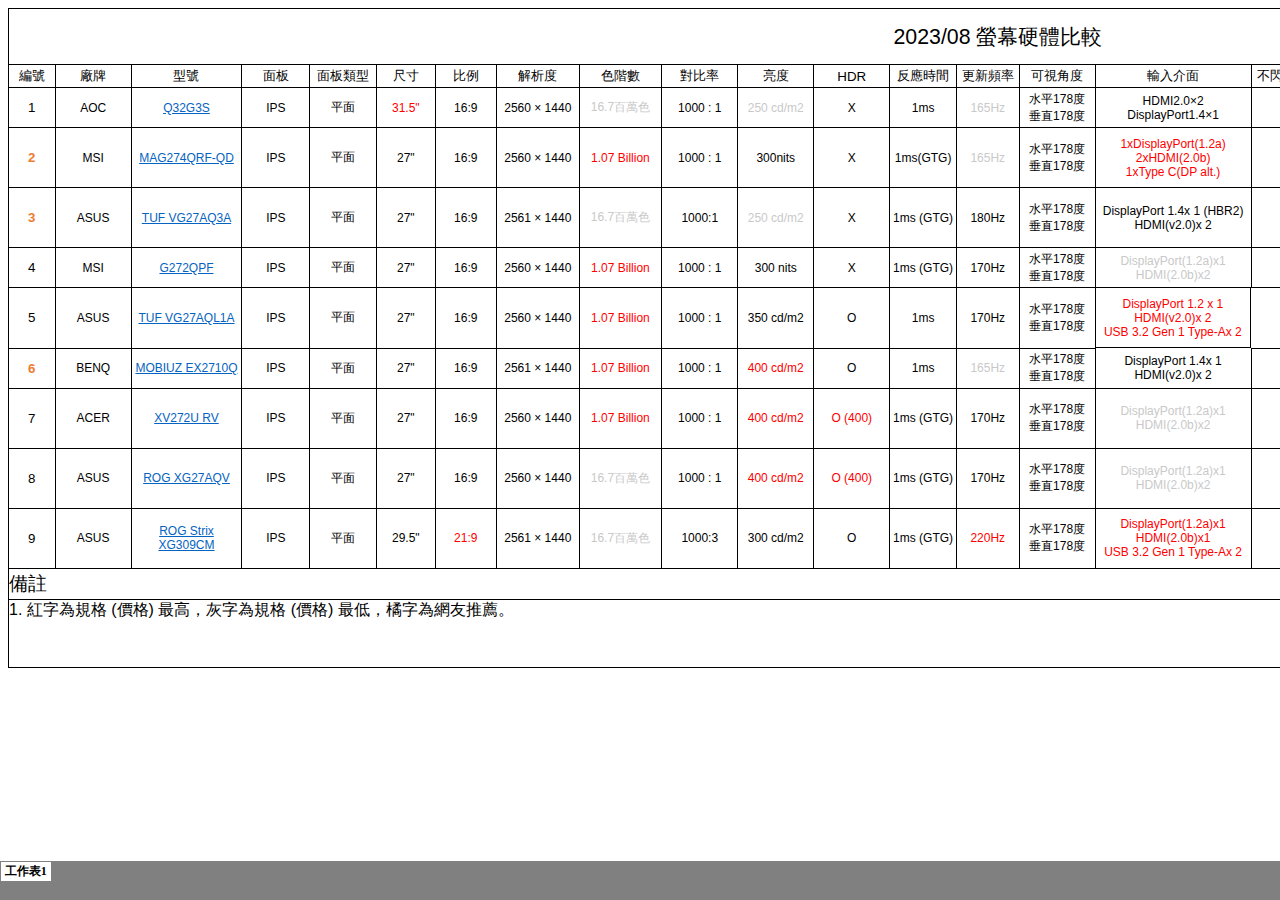
<file: Other/2023-08 Monitor Compare.files/tabstrip.htm>
<html>
<head>
<meta http-equiv=Content-Type content="text/html; charset=utf-8">
<meta name=ProgId content=Excel.Sheet>
<meta name=Generator content="Microsoft Excel 15">
<link id=Main-File rel=Main-File href="../2023-08%20Monitor%20Compare.htm">

<script language="JavaScript">
<!--
if (window.name!="frTabs")
 window.location.replace(document.all.item("Main-File").href);
//-->
</script>
<style>
<!--
A {
    text-decoration:none;
    color:#000000;
    font-size:9pt;
}
-->
</style>
</head>
<body topmargin=0 leftmargin=0 bgcolor="#808080">
<table border=0 cellspacing=1>
 <tr>
 <td bgcolor="#FFFFFF" nowrap><b><small><small>&nbsp;<a href="sheet001.htm" target="frSheet"><font face="新細明體" color="#000000">工作表1</font></a>&nbsp;</small></small></b></td>

 </tr>
</table>
</body>
</html>
</file>
<file: assets/css/main.css>
@import url(fontawesome-all.min.css);
@import url("https://fonts.googleapis.com/css?family=Merriweather:300,700,300italic,700italic|Source+Sans+Pro:900");

/*
	Massively by HTML5 UP
	html5up.net | @ajlkn
	Free for personal and commercial use under the CCA 3.0 license (html5up.net/license)
*/

html, body, div, span, applet, object,
iframe, h1, h2, h3, h4, h5, h6, p, blockquote,
pre, a, abbr, acronym, address, big, cite,
code, del, dfn, em, img, ins, kbd, q, s, samp,
small, strike, strong, sub, sup, tt, var, b,
u, i, center, dl, dt, dd, ol, ul, li, fieldset,
form, label, legend, table, caption, tbody,
tfoot, thead, tr, th, td, article, aside,
canvas, details, embed, figure, figcaption,
footer, header, hgroup, menu, nav, output, ruby,
section, summary, time, mark, audio, video {
	margin: 0;
	padding: 0;
	border: 0;
	font-size: 100%;
	font: inherit;
	vertical-align: baseline;}

article, aside, details, figcaption, figure,
footer, header, hgroup, menu, nav, section {
	display: block;}

body {
	line-height: 1;
}

ol, ul {
	list-style: none;
}

blockquote, q {
	quotes: none;
}

	blockquote:before, blockquote:after, q:before, q:after {
		content: '';
		content: none;
	}

table {
	border-collapse: collapse;
	border-spacing: 0;
}

body {
	-webkit-text-size-adjust: none;
}

mark {
	background-color: transparent;
	color: inherit;
}

input::-moz-focus-inner {
	border: 0;
	padding: 0;
}

input, select, textarea {
	-moz-appearance: none;
	-webkit-appearance: none;
	-ms-appearance: none;
	appearance: none;
}

/* Basic */

	@-ms-viewport {
		width: device-width;
	}

	body {
		-ms-overflow-style: scrollbar;
	}

	@media screen and (max-width: 480px) {

		html, body {
			min-width: 320px;
		}

	}

	html {
		box-sizing: border-box;
	}

	*, *:before, *:after {
		box-sizing: inherit;
	}

	body {
		background-color: #1e252d;
	}

		body.is-preload *, body.is-preload *:before, body.is-preload *:after {
			-moz-animation: none !important;
			-webkit-animation: none !important;
			-ms-animation: none !important;
			animation: none !important;
			-moz-transition: none !important;
			-webkit-transition: none !important;
			-ms-transition: none !important;
			transition: none !important;
		}

/* Type */

	html {
		font-size: 16pt;
	}

		@media screen and (max-width: 1680px) {

			html {
				font-size: 12pt;
			}

		}

		@media screen and (max-width: 1280px) {

			html {
				font-size: 11pt;
			}

		}

		@media screen and (max-width: 360px) {

			html {
				font-size: 10pt;
			}

		}

	body {
		color: #212931;
	}

	body, input, select, textarea {
		font-family: "Merriweather", Georgia, serif;
		font-weight: 300;
		font-size: 1rem;
		line-height: 2.375;
	}

	a {
		-moz-transition: color 0.2s ease-in-out, background-color 0.2s ease-in-out, border-color 0.2s ease-in-out, box-shadow 0.2s ease-in-out;
		-webkit-transition: color 0.2s ease-in-out, background-color 0.2s ease-in-out, border-color 0.2s ease-in-out, box-shadow 0.2s ease-in-out;
		-ms-transition: color 0.2s ease-in-out, background-color 0.2s ease-in-out, border-color 0.2s ease-in-out, box-shadow 0.2s ease-in-out;
		transition: color 0.2s ease-in-out, background-color 0.2s ease-in-out, border-color 0.2s ease-in-out, box-shadow 0.2s ease-in-out;
		border-bottom: dotted 1px;
		text-decoration: none;
	}

		a:hover {
			border-bottom-color: transparent;
		}

	strong, b {
		font-weight: 600;
	}

	em, i {
		font-style: italic;
	}

	p {
		font-family: "Source Sans Pro", Helvetica, sans-serif;
		text-align: justify;
		margin: 0 0 2rem 0;
	}

	h1, h2, h3, h4, h5, h6 {
		font-family: "Source Sans Pro", Helvetica, sans-serif;
		font-weight: 900;
		line-height: 1.5;
		letter-spacing: 0.075em;
		text-transform: uppercase;
		margin: 0 0 1rem 0;
	}

		h1 a, h2 a, h3 a, h4 a, h5 a, h6 a {
			border-bottom: 0;
			color: inherit;
			text-decoration: none;
		}

	h1 {
		font-size: 4rem;
		line-height: 1.1;
		margin: 0 0 2rem 0;
	}

	h2 {
		font-size: 1.75rem;
		line-height: 1.3;
		margin: 0 0 1.5rem 0;
	}

	h3 {
		font-size: 1.25rem;
		margin: 0 0 1.5rem 0;
	}

	h4 {
		font-size: 1rem;
	}

	h5 {
		font-size: 0.9rem;
	}

	h6 {
		font-size: 0.8rem;
	}

	sub {
		font-size: 0.8rem;
		position: relative;
		top: 0.5rem;
	}

	sup {
		font-size: 0.8rem;
		position: relative;
		top: -0.5rem;
	}

	blockquote {
		border-left: solid 4px;
		font-style: italic;
		margin: 0 0 2rem 0;
		padding: 0.5rem 0 0.5rem 2rem;
	}

	code {
		border: solid 2px;
		font-family: "Courier New", monospace;
		font-size: 0.9rem;
		margin: 0 0.25rem;
		padding: 0.25rem 0.65rem;
	}

	pre {
		-webkit-overflow-scrolling: touch;
		font-family: "Courier New", monospace;
		font-size: 0.9rem;
		margin: 0 0 2rem 0;
	}

		pre code {
			display: block;
			line-height: 1.75;
			padding: 1rem 1.5rem;
			overflow-x: auto;
		}

	hr {
		border: 0;
		border-bottom: solid 2px;
		margin: 3rem 0;
	}

		hr.major {
			margin: 5rem 0;
		}

	.align-left {
		text-align: left;
	}

	.align-center {
		text-align: center;
	}

	.align-right {
		text-align: right;
	}

	input, select, textarea {
		color: #212931;
	}

	a {
		color: #212931;
		border-bottom-color: rgba(33, 41, 49, 0.5);
	}

		a:hover {
			border-bottom-color: transparent;
			color: #18bfef !important;
		}

	strong, b {
		color: #212931;
	}

	h1, h2, h3, h4, h5, h6 {
		color: #212931;
	}

	blockquote {
		border-left-color: #eeeeee;
	}

	code {
		background: rgba(220, 220, 220, 0.25);
		border-color: #eeeeee;
	}

	hr {
		border-bottom-color: #eeeeee;
	}
	point {
		font-size: 16pt;
		font-family: Gotham, "Helvetica Neue", Helvetica, Arial, "sans-serif";
		font-display: block;
		font-weight: 600;
		color: #52B3E1;
	}
	point1 {
		font-size: 12pt;
		font-family: Gotham, "Helvetica Neue", Helvetica, Arial, "sans-serif";
		font-display:fallback;
		font-weight: 600;
		color: #186198;
	}
/* Row */

	.row {
		display: flex;
		flex-wrap: wrap;
		box-sizing: border-box;
		align-items: stretch;
	}

		.row > * {
			box-sizing: border-box;
		}

		.row.gtr-uniform > * > :last-child {
			margin-bottom: 0;
		}

		.row.aln-left {
			justify-content: flex-start;
		}

		.row.aln-center {
			justify-content: center;
		}

		.row.aln-right {
			justify-content: flex-end;
		}

		.row.aln-top {
			align-items: flex-start;
		}

		.row.aln-middle {
			align-items: center;
		}

		.row.aln-bottom {
			align-items: flex-end;
		}

		.row > .imp {
			order: -1;
		}

		.row > .col-1 {
			width: 8.33333%;
		}

		.row > .off-1 {
			margin-left: 8.33333%;
		}

		.row > .col-2 {
			width: 16.66667%;
		}

		.row > .off-2 {
			margin-left: 16.66667%;
		}

		.row > .col-3 {
			width: 25%;
		}

		.row > .off-3 {
			margin-left: 25%;
		}

		.row > .col-4 {
			width: 33.33333%;
		}

		.row > .off-4 {
			margin-left: 33.33333%;
		}

		.row > .col-5 {
			width: 41.66667%;
		}

		.row > .off-5 {
			margin-left: 41.66667%;
		}

		.row > .col-6 {
			width: 50%;
		}

		.row > .off-6 {
			margin-left: 50%;
		}

		.row > .col-7 {
			width: 58.33333%;
		}

		.row > .off-7 {
			margin-left: 58.33333%;
		}

		.row > .col-8 {
			width: 66.66667%;
		}

		.row > .off-8 {
			margin-left: 66.66667%;
		}

		.row > .col-9 {
			width: 75%;
		}

		.row > .off-9 {
			margin-left: 75%;
		}

		.row > .col-10 {
			width: 83.33333%;
		}

		.row > .off-10 {
			margin-left: 83.33333%;
		}

		.row > .col-11 {
			width: 91.66667%;
		}

		.row > .off-11 {
			margin-left: 91.66667%;
		}

		.row > .col-12 {
			width: 100%;
		}

		.row > .off-12 {
			margin-left: 100%;
		}

		.row.gtr-0 {
			margin-top: 0;
			margin-left: 0rem;
		}

			.row.gtr-0 > * {
				padding: 0 0 0 0rem;
			}

			.row.gtr-0.gtr-uniform {
				margin-top: 0rem;
			}

				.row.gtr-0.gtr-uniform > * {
					padding-top: 0rem;
				}

		.row.gtr-25 {
			margin-top: 0;
			margin-left: -0.375rem;
		}

			.row.gtr-25 > * {
				padding: 0 0 0 0.375rem;
			}

			.row.gtr-25.gtr-uniform {
				margin-top: -0.375rem;
			}

				.row.gtr-25.gtr-uniform > * {
					padding-top: 0.375rem;
				}

		.row.gtr-50 {
			margin-top: 0;
			margin-left: -0.75rem;
		}

			.row.gtr-50 > * {
				padding: 0 0 0 0.75rem;
			}

			.row.gtr-50.gtr-uniform {
				margin-top: -0.75rem;
			}

				.row.gtr-50.gtr-uniform > * {
					padding-top: 0.75rem;
				}

		.row {
			margin-top: 0;
			margin-left: -1.5rem;
		}

			.row > * {
				padding: 0 0 0 1.5rem;
			}

			.row.gtr-uniform {
				margin-top: -1.5rem;
			}

				.row.gtr-uniform > * {
					padding-top: 1.5rem;
				}

		.row.gtr-150 {
			margin-top: 0;
			margin-left: -2.25rem;
		}

			.row.gtr-150 > * {
				padding: 0 0 0 2.25rem;
			}

			.row.gtr-150.gtr-uniform {
				margin-top: -2.25rem;
			}

				.row.gtr-150.gtr-uniform > * {
					padding-top: 2.25rem;
				}

		.row.gtr-200 {
			margin-top: 0;
			margin-left: -3rem;
		}

			.row.gtr-200 > * {
				padding: 0 0 0 3rem;
			}

			.row.gtr-200.gtr-uniform {
				margin-top: -3rem;
			}

				.row.gtr-200.gtr-uniform > * {
					padding-top: 3rem;
				}

		@media screen and (max-width: 1680px) {

			.row {
				display: flex;
				flex-wrap: wrap;
				box-sizing: border-box;
				align-items: stretch;
			}

				.row > * {
					box-sizing: border-box;
				}

				.row.gtr-uniform > * > :last-child {
					margin-bottom: 0;
				}

				.row.aln-left {
					justify-content: flex-start;
				}

				.row.aln-center {
					justify-content: center;
				}

				.row.aln-right {
					justify-content: flex-end;
				}

				.row.aln-top {
					align-items: flex-start;
				}

				.row.aln-middle {
					align-items: center;
				}

				.row.aln-bottom {
					align-items: flex-end;
				}

				.row > .imp-xlarge {
					order: -1;
				}

				.row > .col-1-xlarge {
					width: 8.33333%;
				}

				.row > .off-1-xlarge {
					margin-left: 8.33333%;
				}

				.row > .col-2-xlarge {
					width: 16.66667%;
				}

				.row > .off-2-xlarge {
					margin-left: 16.66667%;
				}

				.row > .col-3-xlarge {
					width: 25%;
				}

				.row > .off-3-xlarge {
					margin-left: 25%;
				}

				.row > .col-4-xlarge {
					width: 33.33333%;
				}

				.row > .off-4-xlarge {
					margin-left: 33.33333%;
				}

				.row > .col-5-xlarge {
					width: 41.66667%;
				}

				.row > .off-5-xlarge {
					margin-left: 41.66667%;
				}

				.row > .col-6-xlarge {
					width: 50%;
				}

				.row > .off-6-xlarge {
					margin-left: 50%;
				}

				.row > .col-7-xlarge {
					width: 58.33333%;
				}

				.row > .off-7-xlarge {
					margin-left: 58.33333%;
				}

				.row > .col-8-xlarge {
					width: 66.66667%;
				}

				.row > .off-8-xlarge {
					margin-left: 66.66667%;
				}

				.row > .col-9-xlarge {
					width: 75%;
				}

				.row > .off-9-xlarge {
					margin-left: 75%;
				}

				.row > .col-10-xlarge {
					width: 83.33333%;
				}

				.row > .off-10-xlarge {
					margin-left: 83.33333%;
				}

				.row > .col-11-xlarge {
					width: 91.66667%;
				}

				.row > .off-11-xlarge {
					margin-left: 91.66667%;
				}

				.row > .col-12-xlarge {
					width: 100%;
				}

				.row > .off-12-xlarge {
					margin-left: 100%;
				}

				.row.gtr-0 {
					margin-top: 0;
					margin-left: 0rem;
				}

					.row.gtr-0 > * {
						padding: 0 0 0 0rem;
					}

					.row.gtr-0.gtr-uniform {
						margin-top: 0rem;
					}

						.row.gtr-0.gtr-uniform > * {
							padding-top: 0rem;
						}

				.row.gtr-25 {
					margin-top: 0;
					margin-left: -0.375rem;
				}

					.row.gtr-25 > * {
						padding: 0 0 0 0.375rem;
					}

					.row.gtr-25.gtr-uniform {
						margin-top: -0.375rem;
					}

						.row.gtr-25.gtr-uniform > * {
							padding-top: 0.375rem;
						}

				.row.gtr-50 {
					margin-top: 0;
					margin-left: -0.75rem;
				}

					.row.gtr-50 > * {
						padding: 0 0 0 0.75rem;
					}

					.row.gtr-50.gtr-uniform {
						margin-top: -0.75rem;
					}

						.row.gtr-50.gtr-uniform > * {
							padding-top: 0.75rem;
						}

				.row {
					margin-top: 0;
					margin-left: -1.5rem;
				}

					.row > * {
						padding: 0 0 0 1.5rem;
					}

					.row.gtr-uniform {
						margin-top: -1.5rem;
					}

						.row.gtr-uniform > * {
							padding-top: 1.5rem;
						}

				.row.gtr-150 {
					margin-top: 0;
					margin-left: -2.25rem;
				}

					.row.gtr-150 > * {
						padding: 0 0 0 2.25rem;
					}

					.row.gtr-150.gtr-uniform {
						margin-top: -2.25rem;
					}

						.row.gtr-150.gtr-uniform > * {
							padding-top: 2.25rem;
						}

				.row.gtr-200 {
					margin-top: 0;
					margin-left: -3rem;
				}

					.row.gtr-200 > * {
						padding: 0 0 0 3rem;
					}

					.row.gtr-200.gtr-uniform {
						margin-top: -3rem;
					}

						.row.gtr-200.gtr-uniform > * {
							padding-top: 3rem;
						}

		}

		@media screen and (max-width: 1280px) {

			.row {
				display: flex;
				flex-wrap: wrap;
				box-sizing: border-box;
				align-items: stretch;
			}

				.row > * {
					box-sizing: border-box;
				}

				.row.gtr-uniform > * > :last-child {
					margin-bottom: 0;
				}

				.row.aln-left {
					justify-content: flex-start;
				}

				.row.aln-center {
					justify-content: center;
				}

				.row.aln-right {
					justify-content: flex-end;
				}

				.row.aln-top {
					align-items: flex-start;
				}

				.row.aln-middle {
					align-items: center;
				}

				.row.aln-bottom {
					align-items: flex-end;
				}

				.row > .imp-large {
					order: -1;
				}

				.row > .col-1-large {
					width: 8.33333%;
				}

				.row > .off-1-large {
					margin-left: 8.33333%;
				}

				.row > .col-2-large {
					width: 16.66667%;
				}

				.row > .off-2-large {
					margin-left: 16.66667%;
				}

				.row > .col-3-large {
					width: 25%;
				}

				.row > .off-3-large {
					margin-left: 25%;
				}

				.row > .col-4-large {
					width: 33.33333%;
				}

				.row > .off-4-large {
					margin-left: 33.33333%;
				}

				.row > .col-5-large {
					width: 41.66667%;
				}

				.row > .off-5-large {
					margin-left: 41.66667%;
				}

				.row > .col-6-large {
					width: 50%;
				}

				.row > .off-6-large {
					margin-left: 50%;
				}

				.row > .col-7-large {
					width: 58.33333%;
				}

				.row > .off-7-large {
					margin-left: 58.33333%;
				}

				.row > .col-8-large {
					width: 66.66667%;
				}

				.row > .off-8-large {
					margin-left: 66.66667%;
				}

				.row > .col-9-large {
					width: 75%;
				}

				.row > .off-9-large {
					margin-left: 75%;
				}

				.row > .col-10-large {
					width: 83.33333%;
				}

				.row > .off-10-large {
					margin-left: 83.33333%;
				}

				.row > .col-11-large {
					width: 91.66667%;
				}

				.row > .off-11-large {
					margin-left: 91.66667%;
				}

				.row > .col-12-large {
					width: 100%;
				}

				.row > .off-12-large {
					margin-left: 100%;
				}

				.row.gtr-0 {
					margin-top: 0;
					margin-left: 0rem;
				}

					.row.gtr-0 > * {
						padding: 0 0 0 0rem;
					}

					.row.gtr-0.gtr-uniform {
						margin-top: 0rem;
					}

						.row.gtr-0.gtr-uniform > * {
							padding-top: 0rem;
						}

				.row.gtr-25 {
					margin-top: 0;
					margin-left: -0.375rem;
				}

					.row.gtr-25 > * {
						padding: 0 0 0 0.375rem;
					}

					.row.gtr-25.gtr-uniform {
						margin-top: -0.375rem;
					}

						.row.gtr-25.gtr-uniform > * {
							padding-top: 0.375rem;
						}

				.row.gtr-50 {
					margin-top: 0;
					margin-left: -0.75rem;
				}

					.row.gtr-50 > * {
						padding: 0 0 0 0.75rem;
					}

					.row.gtr-50.gtr-uniform {
						margin-top: -0.75rem;
					}

						.row.gtr-50.gtr-uniform > * {
							padding-top: 0.75rem;
						}

				.row {
					margin-top: 0;
					margin-left: -1.5rem;
				}

					.row > * {
						padding: 0 0 0 1.5rem;
					}

					.row.gtr-uniform {
						margin-top: -1.5rem;
					}

						.row.gtr-uniform > * {
							padding-top: 1.5rem;
						}

				.row.gtr-150 {
					margin-top: 0;
					margin-left: -2.25rem;
				}

					.row.gtr-150 > * {
						padding: 0 0 0 2.25rem;
					}

					.row.gtr-150.gtr-uniform {
						margin-top: -2.25rem;
					}

						.row.gtr-150.gtr-uniform > * {
							padding-top: 2.25rem;
						}

				.row.gtr-200 {
					margin-top: 0;
					margin-left: -3rem;
				}

					.row.gtr-200 > * {
						padding: 0 0 0 3rem;
					}

					.row.gtr-200.gtr-uniform {
						margin-top: -3rem;
					}

						.row.gtr-200.gtr-uniform > * {
							padding-top: 3rem;
						}

		}

		@media screen and (max-width: 980px) {

			.row {
				display: flex;
				flex-wrap: wrap;
				box-sizing: border-box;
				align-items: stretch;
			}

				.row > * {
					box-sizing: border-box;
				}

				.row.gtr-uniform > * > :last-child {
					margin-bottom: 0;
				}

				.row.aln-left {
					justify-content: flex-start;
				}

				.row.aln-center {
					justify-content: center;
				}

				.row.aln-right {
					justify-content: flex-end;
				}

				.row.aln-top {
					align-items: flex-start;
				}

				.row.aln-middle {
					align-items: center;
				}

				.row.aln-bottom {
					align-items: flex-end;
				}

				.row > .imp-medium {
					order: -1;
				}

				.row > .col-1-medium {
					width: 8.33333%;
				}

				.row > .off-1-medium {
					margin-left: 8.33333%;
				}

				.row > .col-2-medium {
					width: 16.66667%;
				}

				.row > .off-2-medium {
					margin-left: 16.66667%;
				}

				.row > .col-3-medium {
					width: 25%;
				}

				.row > .off-3-medium {
					margin-left: 25%;
				}

				.row > .col-4-medium {
					width: 33.33333%;
				}

				.row > .off-4-medium {
					margin-left: 33.33333%;
				}

				.row > .col-5-medium {
					width: 41.66667%;
				}

				.row > .off-5-medium {
					margin-left: 41.66667%;
				}

				.row > .col-6-medium {
					width: 50%;
				}

				.row > .off-6-medium {
					margin-left: 50%;
				}

				.row > .col-7-medium {
					width: 58.33333%;
				}

				.row > .off-7-medium {
					margin-left: 58.33333%;
				}

				.row > .col-8-medium {
					width: 66.66667%;
				}

				.row > .off-8-medium {
					margin-left: 66.66667%;
				}

				.row > .col-9-medium {
					width: 75%;
				}

				.row > .off-9-medium {
					margin-left: 75%;
				}

				.row > .col-10-medium {
					width: 83.33333%;
				}

				.row > .off-10-medium {
					margin-left: 83.33333%;
				}

				.row > .col-11-medium {
					width: 91.66667%;
				}

				.row > .off-11-medium {
					margin-left: 91.66667%;
				}

				.row > .col-12-medium {
					width: 100%;
				}

				.row > .off-12-medium {
					margin-left: 100%;
				}

				.row.gtr-0 {
					margin-top: 0;
					margin-left: 0rem;
				}

					.row.gtr-0 > * {
						padding: 0 0 0 0rem;
					}

					.row.gtr-0.gtr-uniform {
						margin-top: 0rem;
					}

						.row.gtr-0.gtr-uniform > * {
							padding-top: 0rem;
						}

				.row.gtr-25 {
					margin-top: 0;
					margin-left: -0.375rem;
				}

					.row.gtr-25 > * {
						padding: 0 0 0 0.375rem;
					}

					.row.gtr-25.gtr-uniform {
						margin-top: -0.375rem;
					}

						.row.gtr-25.gtr-uniform > * {
							padding-top: 0.375rem;
						}

				.row.gtr-50 {
					margin-top: 0;
					margin-left: -0.75rem;
				}

					.row.gtr-50 > * {
						padding: 0 0 0 0.75rem;
					}

					.row.gtr-50.gtr-uniform {
						margin-top: -0.75rem;
					}

						.row.gtr-50.gtr-uniform > * {
							padding-top: 0.75rem;
						}

				.row {
					margin-top: 0;
					margin-left: -1.5rem;
				}

					.row > * {
						padding: 0 0 0 1.5rem;
					}

					.row.gtr-uniform {
						margin-top: -1.5rem;
					}

						.row.gtr-uniform > * {
							padding-top: 1.5rem;
						}

				.row.gtr-150 {
					margin-top: 0;
					margin-left: -2.25rem;
				}

					.row.gtr-150 > * {
						padding: 0 0 0 2.25rem;
					}

					.row.gtr-150.gtr-uniform {
						margin-top: -2.25rem;
					}

						.row.gtr-150.gtr-uniform > * {
							padding-top: 2.25rem;
						}

				.row.gtr-200 {
					margin-top: 0;
					margin-left: -3rem;
				}

					.row.gtr-200 > * {
						padding: 0 0 0 3rem;
					}

					.row.gtr-200.gtr-uniform {
						margin-top: -3rem;
					}

						.row.gtr-200.gtr-uniform > * {
							padding-top: 3rem;
						}

		}

		@media screen and (max-width: 736px) {

			.row {
				display: flex;
				flex-wrap: wrap;
				box-sizing: border-box;
				align-items: stretch;
			}

				.row > * {
					box-sizing: border-box;
				}

				.row.gtr-uniform > * > :last-child {
					margin-bottom: 0;
				}

				.row.aln-left {
					justify-content: flex-start;
				}

				.row.aln-center {
					justify-content: center;
				}

				.row.aln-right {
					justify-content: flex-end;
				}

				.row.aln-top {
					align-items: flex-start;
				}

				.row.aln-middle {
					align-items: center;
				}

				.row.aln-bottom {
					align-items: flex-end;
				}

				.row > .imp-small {
					order: -1;
				}

				.row > .col-1-small {
					width: 8.33333%;
				}

				.row > .off-1-small {
					margin-left: 8.33333%;
				}

				.row > .col-2-small {
					width: 16.66667%;
				}

				.row > .off-2-small {
					margin-left: 16.66667%;
				}

				.row > .col-3-small {
					width: 25%;
				}

				.row > .off-3-small {
					margin-left: 25%;
				}

				.row > .col-4-small {
					width: 33.33333%;
				}

				.row > .off-4-small {
					margin-left: 33.33333%;
				}

				.row > .col-5-small {
					width: 41.66667%;
				}

				.row > .off-5-small {
					margin-left: 41.66667%;
				}

				.row > .col-6-small {
					width: 50%;
				}

				.row > .off-6-small {
					margin-left: 50%;
				}

				.row > .col-7-small {
					width: 58.33333%;
				}

				.row > .off-7-small {
					margin-left: 58.33333%;
				}

				.row > .col-8-small {
					width: 66.66667%;
				}

				.row > .off-8-small {
					margin-left: 66.66667%;
				}

				.row > .col-9-small {
					width: 75%;
				}

				.row > .off-9-small {
					margin-left: 75%;
				}

				.row > .col-10-small {
					width: 83.33333%;
				}

				.row > .off-10-small {
					margin-left: 83.33333%;
				}

				.row > .col-11-small {
					width: 91.66667%;
				}

				.row > .off-11-small {
					margin-left: 91.66667%;
				}

				.row > .col-12-small {
					width: 100%;
				}

				.row > .off-12-small {
					margin-left: 100%;
				}

				.row.gtr-0 {
					margin-top: 0;
					margin-left: 0rem;
				}

					.row.gtr-0 > * {
						padding: 0 0 0 0rem;
					}

					.row.gtr-0.gtr-uniform {
						margin-top: 0rem;
					}

						.row.gtr-0.gtr-uniform > * {
							padding-top: 0rem;
						}

				.row.gtr-25 {
					margin-top: 0;
					margin-left: -0.375rem;
				}

					.row.gtr-25 > * {
						padding: 0 0 0 0.375rem;
					}

					.row.gtr-25.gtr-uniform {
						margin-top: -0.375rem;
					}

						.row.gtr-25.gtr-uniform > * {
							padding-top: 0.375rem;
						}

				.row.gtr-50 {
					margin-top: 0;
					margin-left: -0.75rem;
				}

					.row.gtr-50 > * {
						padding: 0 0 0 0.75rem;
					}

					.row.gtr-50.gtr-uniform {
						margin-top: -0.75rem;
					}

						.row.gtr-50.gtr-uniform > * {
							padding-top: 0.75rem;
						}

				.row {
					margin-top: 0;
					margin-left: -1.5rem;
				}

					.row > * {
						padding: 0 0 0 1.5rem;
					}

					.row.gtr-uniform {
						margin-top: -1.5rem;
					}

						.row.gtr-uniform > * {
							padding-top: 1.5rem;
						}

				.row.gtr-150 {
					margin-top: 0;
					margin-left: -2.25rem;
				}

					.row.gtr-150 > * {
						padding: 0 0 0 2.25rem;
					}

					.row.gtr-150.gtr-uniform {
						margin-top: -2.25rem;
					}

						.row.gtr-150.gtr-uniform > * {
							padding-top: 2.25rem;
						}

				.row.gtr-200 {
					margin-top: 0;
					margin-left: -3rem;
				}

					.row.gtr-200 > * {
						padding: 0 0 0 3rem;
					}

					.row.gtr-200.gtr-uniform {
						margin-top: -3rem;
					}

						.row.gtr-200.gtr-uniform > * {
							padding-top: 3rem;
						}

		}

		@media screen and (max-width: 480px) {

			.row {
				display: flex;
				flex-wrap: wrap;
				box-sizing: border-box;
				align-items: stretch;
			}

				.row > * {
					box-sizing: border-box;
				}

				.row.gtr-uniform > * > :last-child {
					margin-bottom: 0;
				}

				.row.aln-left {
					justify-content: flex-start;
				}

				.row.aln-center {
					justify-content: center;
				}

				.row.aln-right {
					justify-content: flex-end;
				}

				.row.aln-top {
					align-items: flex-start;
				}

				.row.aln-middle {
					align-items: center;
				}

				.row.aln-bottom {
					align-items: flex-end;
				}

				.row > .imp-xsmall {
					order: -1;
				}

				.row > .col-1-xsmall {
					width: 8.33333%;
				}

				.row > .off-1-xsmall {
					margin-left: 8.33333%;
				}

				.row > .col-2-xsmall {
					width: 16.66667%;
				}

				.row > .off-2-xsmall {
					margin-left: 16.66667%;
				}

				.row > .col-3-xsmall {
					width: 25%;
				}

				.row > .off-3-xsmall {
					margin-left: 25%;
				}

				.row > .col-4-xsmall {
					width: 33.33333%;
				}

				.row > .off-4-xsmall {
					margin-left: 33.33333%;
				}

				.row > .col-5-xsmall {
					width: 41.66667%;
				}

				.row > .off-5-xsmall {
					margin-left: 41.66667%;
				}

				.row > .col-6-xsmall {
					width: 50%;
				}

				.row > .off-6-xsmall {
					margin-left: 50%;
				}

				.row > .col-7-xsmall {
					width: 58.33333%;
				}

				.row > .off-7-xsmall {
					margin-left: 58.33333%;
				}

				.row > .col-8-xsmall {
					width: 66.66667%;
				}

				.row > .off-8-xsmall {
					margin-left: 66.66667%;
				}

				.row > .col-9-xsmall {
					width: 75%;
				}

				.row > .off-9-xsmall {
					margin-left: 75%;
				}

				.row > .col-10-xsmall {
					width: 83.33333%;
				}

				.row > .off-10-xsmall {
					margin-left: 83.33333%;
				}

				.row > .col-11-xsmall {
					width: 91.66667%;
				}

				.row > .off-11-xsmall {
					margin-left: 91.66667%;
				}

				.row > .col-12-xsmall {
					width: 100%;
				}

				.row > .off-12-xsmall {
					margin-left: 100%;
				}

				.row.gtr-0 {
					margin-top: 0;
					margin-left: 0rem;
				}

					.row.gtr-0 > * {
						padding: 0 0 0 0rem;
					}

					.row.gtr-0.gtr-uniform {
						margin-top: 0rem;
					}

						.row.gtr-0.gtr-uniform > * {
							padding-top: 0rem;
						}

				.row.gtr-25 {
					margin-top: 0;
					margin-left: -0.375rem;
				}

					.row.gtr-25 > * {
						padding: 0 0 0 0.375rem;
					}

					.row.gtr-25.gtr-uniform {
						margin-top: -0.375rem;
					}

						.row.gtr-25.gtr-uniform > * {
							padding-top: 0.375rem;
						}

				.row.gtr-50 {
					margin-top: 0;
					margin-left: -0.75rem;
				}

					.row.gtr-50 > * {
						padding: 0 0 0 0.75rem;
					}

					.row.gtr-50.gtr-uniform {
						margin-top: -0.75rem;
					}

						.row.gtr-50.gtr-uniform > * {
							padding-top: 0.75rem;
						}

				.row {
					margin-top: 0;
					margin-left: -1.5rem;
				}

					.row > * {
						padding: 0 0 0 1.5rem;
					}

					.row.gtr-uniform {
						margin-top: -1.5rem;
					}

						.row.gtr-uniform > * {
							padding-top: 1.5rem;
						}

				.row.gtr-150 {
					margin-top: 0;
					margin-left: -2.25rem;
				}

					.row.gtr-150 > * {
						padding: 0 0 0 2.25rem;
					}

					.row.gtr-150.gtr-uniform {
						margin-top: -2.25rem;
					}

						.row.gtr-150.gtr-uniform > * {
							padding-top: 2.25rem;
						}

				.row.gtr-200 {
					margin-top: 0;
					margin-left: -3rem;
				}

					.row.gtr-200 > * {
						padding: 0 0 0 3rem;
					}

					.row.gtr-200.gtr-uniform {
						margin-top: -3rem;
					}

						.row.gtr-200.gtr-uniform > * {
							padding-top: 3rem;
						}

		}

		@media screen and (max-width: 360px) {

			.row {
				display: flex;
				flex-wrap: wrap;
				box-sizing: border-box;
				align-items: stretch;
			}

				.row > * {
					box-sizing: border-box;
				}

				.row.gtr-uniform > * > :last-child {
					margin-bottom: 0;
				}

				.row.aln-left {
					justify-content: flex-start;
				}

				.row.aln-center {
					justify-content: center;
				}

				.row.aln-right {
					justify-content: flex-end;
				}

				.row.aln-top {
					align-items: flex-start;
				}

				.row.aln-middle {
					align-items: center;
				}

				.row.aln-bottom {
					align-items: flex-end;
				}

				.row > .imp-xxsmall {
					order: -1;
				}

				.row > .col-1-xxsmall {
					width: 8.33333%;
				}

				.row > .off-1-xxsmall {
					margin-left: 8.33333%;
				}

				.row > .col-2-xxsmall {
					width: 16.66667%;
				}

				.row > .off-2-xxsmall {
					margin-left: 16.66667%;
				}

				.row > .col-3-xxsmall {
					width: 25%;
				}

				.row > .off-3-xxsmall {
					margin-left: 25%;
				}

				.row > .col-4-xxsmall {
					width: 33.33333%;
				}

				.row > .off-4-xxsmall {
					margin-left: 33.33333%;
				}

				.row > .col-5-xxsmall {
					width: 41.66667%;
				}

				.row > .off-5-xxsmall {
					margin-left: 41.66667%;
				}

				.row > .col-6-xxsmall {
					width: 50%;
				}

				.row > .off-6-xxsmall {
					margin-left: 50%;
				}

				.row > .col-7-xxsmall {
					width: 58.33333%;
				}

				.row > .off-7-xxsmall {
					margin-left: 58.33333%;
				}

				.row > .col-8-xxsmall {
					width: 66.66667%;
				}

				.row > .off-8-xxsmall {
					margin-left: 66.66667%;
				}

				.row > .col-9-xxsmall {
					width: 75%;
				}

				.row > .off-9-xxsmall {
					margin-left: 75%;
				}

				.row > .col-10-xxsmall {
					width: 83.33333%;
				}

				.row > .off-10-xxsmall {
					margin-left: 83.33333%;
				}

				.row > .col-11-xxsmall {
					width: 91.66667%;
				}

				.row > .off-11-xxsmall {
					margin-left: 91.66667%;
				}

				.row > .col-12-xxsmall {
					width: 100%;
				}

				.row > .off-12-xxsmall {
					margin-left: 100%;
				}

				.row.gtr-0 {
					margin-top: 0;
					margin-left: 0rem;
				}

					.row.gtr-0 > * {
						padding: 0 0 0 0rem;
					}

					.row.gtr-0.gtr-uniform {
						margin-top: 0rem;
					}

						.row.gtr-0.gtr-uniform > * {
							padding-top: 0rem;
						}

				.row.gtr-25 {
					margin-top: 0;
					margin-left: -0.375rem;
				}

					.row.gtr-25 > * {
						padding: 0 0 0 0.375rem;
					}

					.row.gtr-25.gtr-uniform {
						margin-top: -0.375rem;
					}

						.row.gtr-25.gtr-uniform > * {
							padding-top: 0.375rem;
						}

				.row.gtr-50 {
					margin-top: 0;
					margin-left: -0.75rem;
				}

					.row.gtr-50 > * {
						padding: 0 0 0 0.75rem;
					}

					.row.gtr-50.gtr-uniform {
						margin-top: -0.75rem;
					}

						.row.gtr-50.gtr-uniform > * {
							padding-top: 0.75rem;
						}

				.row {
					margin-top: 0;
					margin-left: -1.5rem;
				}

					.row > * {
						padding: 0 0 0 1.5rem;
					}

					.row.gtr-uniform {
						margin-top: -1.5rem;
					}

						.row.gtr-uniform > * {
							padding-top: 1.5rem;
						}

				.row.gtr-150 {
					margin-top: 0;
					margin-left: -2.25rem;
				}

					.row.gtr-150 > * {
						padding: 0 0 0 2.25rem;
					}

					.row.gtr-150.gtr-uniform {
						margin-top: -2.25rem;
					}

						.row.gtr-150.gtr-uniform > * {
							padding-top: 2.25rem;
						}

				.row.gtr-200 {
					margin-top: 0;
					margin-left: -3rem;
				}

					.row.gtr-200 > * {
						padding: 0 0 0 3rem;
					}

					.row.gtr-200.gtr-uniform {
						margin-top: -3rem;
					}

						.row.gtr-200.gtr-uniform > * {
							padding-top: 3rem;
						}

		}

/* Box */

	.box {
		border: solid 2px;
		margin-bottom: 2rem;
		padding: 1.5rem;
	}

		.box > :last-child,
		.box > :last-child > :last-child,
		.box > :last-child > :last-child > :last-child {
			margin-bottom: 0;
		}

		.box.alt {
			border: 0;
			border-radius: 0;
			padding: 0;
		}

	.box {
		border-color: #eeeeee;
	}

/* Button */

	input[type="submit"],
	input[type="reset"],
	input[type="button"],
	button,
	.button {
		-moz-appearance: none;
		-webkit-appearance: none;
		-ms-appearance: none;
		appearance: none;
		-moz-transition: background-color 0.2s ease-in-out, box-shadow 0.2s ease-in-out, color 0.2s ease-in-out;
		-webkit-transition: background-color 0.2s ease-in-out, box-shadow 0.2s ease-in-out, color 0.2s ease-in-out;
		-ms-transition: background-color 0.2s ease-in-out, box-shadow 0.2s ease-in-out, color 0.2s ease-in-out;
		transition: background-color 0.2s ease-in-out, box-shadow 0.2s ease-in-out, color 0.2s ease-in-out;
		border: 0;
		border-radius: 0;
		cursor: pointer;
		display: inline-block;
		font-family: "Source Sans Pro", Helvetica, sans-serif;
		font-size: 0.8rem;
		font-weight: 900;
		letter-spacing: 0.075em;
		height: 3rem;
		line-height: 3rem;
		padding: 0 2rem;
		text-align: center;
		text-decoration: none;
		text-transform: uppercase;
		white-space: nowrap;
	}

		input[type="submit"].icon:before,
		input[type="reset"].icon:before,
		input[type="button"].icon:before,
		button.icon:before,
		.button.icon:before {
			margin-right: 0.5rem;
		}

		input[type="submit"].icon.solo,
		input[type="reset"].icon.solo,
		input[type="button"].icon.solo,
		button.icon.solo,
		.button.icon.solo {
			position: relative;
			width: 4rem;
			height: 4rem;
			line-height: 4rem;
			border-radius: 4rem;
			text-indent: 4rem;
			overflow: hidden;
			padding: 0;
			white-space: nowrap;
		}

			input[type="submit"].icon.solo:before,
			input[type="reset"].icon.solo:before,
			input[type="button"].icon.solo:before,
			button.icon.solo:before,
			.button.icon.solo:before {
				position: absolute;
				display: block;
				top: 0;
				left: 0;
				width: inherit;
				height: inherit;
				line-height: inherit;
				font-size: 1.25rem;
				margin-right: 0;
				text-align: center;
				text-indent: 0;
			}

		input[type="submit"].fit,
		input[type="reset"].fit,
		input[type="button"].fit,
		button.fit,
		.button.fit {
			width: 100%;
		}

		input[type="submit"].small,
		input[type="reset"].small,
		input[type="button"].small,
		button.small,
		.button.small {
			font-size: 0.7rem;
			height: 2.5rem;
			line-height: 2.5rem;
			padding: 0 1.5rem;
		}

		input[type="submit"].large,
		input[type="reset"].large,
		input[type="button"].large,
		button.large,
		.button.large {
			font-size: 0.9rem;
			height: 3.5rem;
			line-height: 3.5rem;
			padding: 0 2.75rem;
		}

		@media screen and (max-width: 980px) {

			input[type="submit"],
			input[type="reset"],
			input[type="button"],
			button,
			.button {
				font-size: 0.9rem;
				height: 3.25rem;
				line-height: 3.25rem;
			}

				input[type="submit"].large,
				input[type="reset"].large,
				input[type="button"].large,
				button.large,
				.button.large {
					font-size: 1rem;
					height: 3.75rem;
					line-height: 3.75rem;
				}

		}

		input[type="submit"].disabled, input[type="submit"]:disabled,
		input[type="reset"].disabled,
		input[type="reset"]:disabled,
		input[type="button"].disabled,
		input[type="button"]:disabled,
		button.disabled,
		button:disabled,
		.button.disabled,
		.button:disabled {
			pointer-events: none;
			opacity: 0.25;
		}

	input[type="submit"],
	input[type="reset"],
	input[type="button"],
	button,
	.button {
		background-color: transparent;
		box-shadow: inset 0 0 0 2px #212931;
		color: #212931 !important;
	}

		input[type="submit"]:hover,
		input[type="reset"]:hover,
		input[type="button"]:hover,
		button:hover,
		.button:hover {
			box-shadow: inset 0 0 0 2px #18bfef;
			color: #18bfef !important;
		}

		input[type="submit"].primary,
		input[type="reset"].primary,
		input[type="button"].primary,
		button.primary,
		.button.primary {
			background-color: #212931;
			box-shadow: none;
			color: #ffffff !important;
		}

			input[type="submit"].primary:hover,
			input[type="reset"].primary:hover,
			input[type="button"].primary:hover,
			button.primary:hover,
			.button.primary:hover {
				background-color: #18bfef;
			}

/* Form */

	form {
		margin: 0 0 2rem 0;
	}

		form > :last-child {
			margin-bottom: 0;
		}

		form > .fields {
			display: -moz-flex;
			display: -webkit-flex;
			display: -ms-flex;
			display: flex;
			-moz-flex-wrap: wrap;
			-webkit-flex-wrap: wrap;
			-ms-flex-wrap: wrap;
			flex-wrap: wrap;
			width: calc(100% + 3rem);
			margin: -1.5rem 0 2rem -1.5rem;
		}

			form > .fields > .field {
				-moz-flex-grow: 0;
				-webkit-flex-grow: 0;
				-ms-flex-grow: 0;
				flex-grow: 0;
				-moz-flex-shrink: 0;
				-webkit-flex-shrink: 0;
				-ms-flex-shrink: 0;
				flex-shrink: 0;
				padding: 1.5rem 0 0 1.5rem;
				width: calc(100% - 1.5rem);
			}

				form > .fields > .field.half {
					width: calc(50% - 0.75rem);
				}

				form > .fields > .field.third {
					width: calc(100%/3 - 0.5rem);
				}

				form > .fields > .field.quarter {
					width: calc(25% - 0.375rem);
				}

		@media screen and (max-width: 480px) {

			form > .fields {
				width: calc(100% + 3rem);
				margin: -1.5rem 0 2rem -1.5rem;
			}

				form > .fields > .field {
					padding: 1.5rem 0 0 1.5rem;
					width: calc(100% - 1.5rem);
				}

					form > .fields > .field.half {
						width: calc(100% - 1.5rem);
					}

					form > .fields > .field.third {
						width: calc(100% - 1.5rem);
					}

					form > .fields > .field.quarter {
						width: calc(100% - 1.5rem);
					}

		}

	label {
		display: block;
		font-family: "Source Sans Pro", Helvetica, sans-serif;
		font-weight: 900;
		line-height: 1.5;
		letter-spacing: 0.075em;
		font-size: 0.8rem;
		text-transform: uppercase;
		margin: 0 0 0.75rem 0;
	}

		@media screen and (max-width: 980px) {

			label {
				font-size: 0.9rem;
			}

		}

	input[type="text"],
	input[type="password"],
	input[type="email"],
	select,
	textarea {
		-moz-appearance: none;
		-webkit-appearance: none;
		-ms-appearance: none;
		appearance: none;
		background: transparent;
		border-radius: 0;
		border: solid 2px;
		color: inherit;
		display: block;
		outline: 0;
		padding: 0 1rem;
		text-decoration: none;
		width: 100%;
	}

		input[type="text"]:invalid,
		input[type="password"]:invalid,
		input[type="email"]:invalid,
		select:invalid,
		textarea:invalid {
			box-shadow: none;
		}

	select {
		background-size: 1.25rem;
		background-repeat: no-repeat;
		background-position: calc(100% - 1rem) center;
		height: 3rem;
		padding-right: 3rem;
		text-overflow: ellipsis;
	}

		select:focus::-ms-value {
			background-color: transparent;
		}

		select::-ms-expand {
			display: none;
		}

	input[type="text"],
	input[type="password"],
	input[type="email"],
	select {
		height: 3rem;
	}

	textarea {
		padding: 0.75rem 1rem;
	}

	input[type="checkbox"],
	input[type="radio"] {
		-moz-appearance: none;
		-webkit-appearance: none;
		-ms-appearance: none;
		appearance: none;
		display: block;
		float: left;
		margin-right: -2rem;
		opacity: 0;
		width: 1rem;
		z-index: -1;
	}

		input[type="checkbox"] + label,
		input[type="radio"] + label {
			text-decoration: none;
			cursor: pointer;
			display: inline-block;
			font-size: 1rem;
			letter-spacing: 0;
			font-family: "Merriweather", Georgia, serif;
			text-transform: none;
			font-weight: 300;
			padding-left: 2.8rem;
			padding-right: 1rem;
			position: relative;
		}

			input[type="checkbox"] + label:before,
			input[type="radio"] + label:before {
				-moz-osx-font-smoothing: grayscale;
				-webkit-font-smoothing: antialiased;
				display: inline-block;
				font-style: normal;
				font-variant: normal;
				text-rendering: auto;
				line-height: 1;
				text-transform: none !important;
				font-family: 'Font Awesome 5 Free';
				font-weight: 900;
			}

			input[type="checkbox"] + label:before,
			input[type="radio"] + label:before {
				border-radius: 0;
				border: solid 2px;
				content: '';
				display: inline-block;
				font-size: 0.8rem;
				height: 1.8rem;
				left: 0;
				line-height: 1.65rem;
				position: absolute;
				text-align: center;
				top: -0.125rem;
				width: 1.8rem;
			}

		input[type="checkbox"]:checked + label:before,
		input[type="radio"]:checked + label:before {
			content: '\f00c';
		}

	input[type="checkbox"] + label:before {
		border-radius: 0;
	}

	input[type="radio"] + label:before {
		border-radius: 100%;
	}

	::-webkit-input-placeholder {
		opacity: 1.0;
	}

	:-moz-placeholder {
		opacity: 1.0;
	}

	::-moz-placeholder {
		opacity: 1.0;
	}

	:-ms-input-placeholder {
		opacity: 1.0;
	}

	label {
		color: #212931;
	}

	input[type="text"],
	input[type="password"],
	input[type="email"],
	select,
	textarea {
		border-color: #eeeeee;
	}

		input[type="text"]:focus,
		input[type="password"]:focus,
		input[type="email"]:focus,
		select:focus,
		textarea:focus {
			border-color: #18bfef;
		}

	select {
		background-image: url("data:image/svg+xml;charset=utf8,%3Csvg xmlns='http://www.w3.org/2000/svg' width='40' height='40' preserveAspectRatio='none' viewBox='0 0 40 40'%3E%3Cpath d='M9.4,12.3l10.4,10.4l10.4-10.4c0.2-0.2,0.5-0.4,0.9-0.4c0.3,0,0.6,0.1,0.9,0.4l3.3,3.3c0.2,0.2,0.4,0.5,0.4,0.9 c0,0.4-0.1,0.6-0.4,0.9L20.7,31.9c-0.2,0.2-0.5,0.4-0.9,0.4c-0.3,0-0.6-0.1-0.9-0.4L4.3,17.3c-0.2-0.2-0.4-0.5-0.4-0.9 c0-0.4,0.1-0.6,0.4-0.9l3.3-3.3c0.2-0.2,0.5-0.4,0.9-0.4S9.1,12.1,9.4,12.3z' fill='%23eeeeee' /%3E%3C/svg%3E");
	}

		select option {
			background-color: #ffffff;
			color: #212931;
		}

	.select-wrapper:before {
		color: #eeeeee;
	}

	input[type="checkbox"] + label,
	input[type="radio"] + label {
		color: #212931;
	}

		input[type="checkbox"] + label:before,
		input[type="radio"] + label:before {
			border-color: #eeeeee;
		}

	input[type="checkbox"]:checked + label:before,
	input[type="radio"]:checked + label:before {
		background-color: #212931;
		border-color: #212931;
		color: #ffffff;
	}

	input[type="checkbox"]:focus + label:before,
	input[type="radio"]:focus + label:before {
		border-color: #18bfef;
	}

	::-webkit-input-placeholder {
		color: #909498 !important;
	}

	:-moz-placeholder {
		color: #909498 !important;
	}

	::-moz-placeholder {
		color: #909498 !important;
	}

	:-ms-input-placeholder {
		color: #909498 !important;
	}

	.formerize-placeholder {
		color: #909498 !important;
	}

/* Icon */

	.icon {
		text-decoration: none;
		border-bottom: none;
		position: relative;
	}

		.icon:before {
			-moz-osx-font-smoothing: grayscale;
			-webkit-font-smoothing: antialiased;
			display: inline-block;
			font-style: normal;
			font-variant: normal;
			text-rendering: auto;
			line-height: 1;
			text-transform: none !important;
			font-family: 'Font Awesome 5 Free';
			font-weight: 400;
		}

		.icon > .label {
			display: none;
		}

		.icon:before {
			line-height: inherit;
		}

		.icon.solid:before {
			font-weight: 900;
		}

		.icon.brands:before {
			font-family: 'Font Awesome 5 Brands';
		}

/* Image */

	.image {
		border: 0;
		display: inline-block;
		position: relative;
	}

		.image img {
			display: block;
		}

		.image.left, .image.right {
			max-width: 40%;
		}

			.image.left img, .image.right img {
				width: 100%;
			}

		.image.left {
			float: left;
			margin: 0 2rem 2rem 0;
			top: 0.75rem;
		}

		.image.right {
			float: right;
			margin: 0 0 2rem 2rem;
			top: 0.75rem;
		}

		.image.fit {
			display: block;
			margin: 2.5rem 0;
			width: 100%;
		}

			.image.fit:first-child {
				margin-top: 0;
			}

			.image.fit img {
				width: 100%;
			}

		.image.main {
			display: block;
			margin: 4rem 0;
			width: 100%;
		}

			.image.main:first-child {
				margin-top: 0;
			}

			.image.main img {
				width: 100%;
			}

		@media screen and (max-width: 736px) {

			.image.fit {
				margin: 2rem 0;
			}

			.image.main {
				margin: 2rem 0;
			}

		}

	a.image {
		overflow: hidden;
	}

		a.image img {
			-moz-transition: -moz-transform 0.2s ease-out;
			-webkit-transition: -webkit-transform 0.2s ease-out;
			-ms-transition: -ms-transform 0.2s ease-out;
			transition: transform 0.2s ease-out;
		}

		a.image:hover img {
			-moz-transform: scale(1.05);
			-webkit-transform: scale(1.05);
			-ms-transform: scale(1.05);
			transform: scale(1.05);
		}

/* Actions */

	ul.actions {
		display: -moz-flex;
		display: -webkit-flex;
		display: -ms-flex;
		display: flex;
		cursor: default;
		list-style: none;
		margin-left: -1rem;
		padding-left: 0;
	}

		ul.actions li {
			padding: 0 0 0 1rem;
			vertical-align: middle;
		}

		ul.actions.special {
			-moz-justify-content: center;
			-webkit-justify-content: center;
			-ms-justify-content: center;
			justify-content: center;
			width: 100%;
			margin-left: 0;
		}

			ul.actions.special li:first-child {
				padding-left: 0;
			}

		ul.actions.stacked {
			-moz-flex-direction: column;
			-webkit-flex-direction: column;
			-ms-flex-direction: column;
			flex-direction: column;
			margin-left: 0;
		}

			ul.actions.stacked li {
				padding: 1.3rem 0 0 0;
			}

				ul.actions.stacked li:first-child {
					padding-top: 0;
				}

		ul.actions.fit {
			width: calc(100% + 1rem);
		}

			ul.actions.fit li {
				-moz-flex-grow: 1;
				-webkit-flex-grow: 1;
				-ms-flex-grow: 1;
				flex-grow: 1;
				-moz-flex-shrink: 1;
				-webkit-flex-shrink: 1;
				-ms-flex-shrink: 1;
				flex-shrink: 1;
				width: 100%;
			}

				ul.actions.fit li > * {
					width: 100%;
				}

			ul.actions.fit.stacked {
				width: 100%;
			}

		@media screen and (max-width: 480px) {

			ul.actions:not(.fixed) {
				-moz-flex-direction: column;
				-webkit-flex-direction: column;
				-ms-flex-direction: column;
				flex-direction: column;
				margin-left: 0;
				width: 100% !important;
			}

				ul.actions:not(.fixed) li {
					-moz-flex-grow: 1;
					-webkit-flex-grow: 1;
					-ms-flex-grow: 1;
					flex-grow: 1;
					-moz-flex-shrink: 1;
					-webkit-flex-shrink: 1;
					-ms-flex-shrink: 1;
					flex-shrink: 1;
					padding: 1rem 0 0 0;
					text-align: center;
					width: 100%;
				}

					ul.actions:not(.fixed) li > * {
						width: 100%;
					}

					ul.actions:not(.fixed) li:first-child {
						padding-top: 0;
					}

					ul.actions:not(.fixed) li input[type="submit"],
					ul.actions:not(.fixed) li input[type="reset"],
					ul.actions:not(.fixed) li input[type="button"],
					ul.actions:not(.fixed) li button,
					ul.actions:not(.fixed) li .button {
						width: 100%;
					}

						ul.actions:not(.fixed) li input[type="submit"].icon:before,
						ul.actions:not(.fixed) li input[type="reset"].icon:before,
						ul.actions:not(.fixed) li input[type="button"].icon:before,
						ul.actions:not(.fixed) li button.icon:before,
						ul.actions:not(.fixed) li .button.icon:before {
							margin-left: -0.5rem;
						}

		}

/* Icons */

	ul.icons {
		cursor: default;
		list-style: none;
		padding-left: 0;
	}

		ul.icons li {
			display: inline-block;
			padding: 0 0.5rem 0 0;
			vertical-align: middle;
		}

			ul.icons li:last-child {
				padding-right: 0;
			}

			ul.icons li .icon:before {
				width: 2.25rem;
				height: 2.25rem;
				line-height: 2.25rem;
				display: inline-block;
				text-align: center;
				border-radius: 100%;
				font-size: 1.25rem;
			}

		ul.icons.alt li .icon:before {
			-moz-transition: color 0.2s ease-in-out, background-color 0.2s ease-in-out, border-color 0.2s ease-in-out, box-shadow 0.2s ease-in-out;
			-webkit-transition: color 0.2s ease-in-out, background-color 0.2s ease-in-out, border-color 0.2s ease-in-out, box-shadow 0.2s ease-in-out;
			-ms-transition: color 0.2s ease-in-out, background-color 0.2s ease-in-out, border-color 0.2s ease-in-out, box-shadow 0.2s ease-in-out;
			transition: color 0.2s ease-in-out, background-color 0.2s ease-in-out, border-color 0.2s ease-in-out, box-shadow 0.2s ease-in-out;
			font-size: 1rem;
		}

/* List */

	ol {
		list-style: decimal;
		margin: 0 0 2rem 0;
		padding-left: 1.25rem;
	}

		ol li {
			padding-left: 0.25rem;
		}

	ul {
		list-style: disc;
		margin: 0 0 2rem 0;
		padding-left: 1rem;
	}

		ul li {
			padding-left: 0.5rem;
		}

		ul.divided {
			list-style: none;
			padding-left: 0;
		}

			ul.divided li {
				border-top: solid 1px;
				padding: 0.5rem 0;
			}

				ul.divided li:first-child {
					border-top: 0;
					padding-top: 0;
				}

	dl {
		margin: 0 0 2rem 0;
	}

		dl dt {
			display: block;
			font-weight: 600;
			margin: 0 0 1rem 0;
		}

		dl dd {
			margin-left: 2rem;
		}

	ul.divided li {
		border-top-color: #eeeeee;
	}

	ul.icons li a.icon:hover:before {
		color: #18bfef;
	}

	ul.icons.alt li .icon:before {
		box-shadow: inset 0 0 0 2px #eeeeee;
	}

	ul.icons.alt li a.icon:hover:before {
		box-shadow: inset 0 0 0 2px #18bfef;
	}

/* Section/Article */

	section.special, article.special {
		text-align: center;
	}

	header {
		cursor: default;
	}

		header > .date {
			display: block;
			font-size: 0.8rem;
			height: 1;
			margin: 0 0 1rem 0;
			position: relative;
		}

		header > p {
			font-style: italic;
		}

		header > h1 + p {
			font-size: 1.1rem;
			margin-top: -0.5rem;
			line-height: 2;
		}

		header > h2 + p {
			font-size: 1rem;
			margin-top: -0.75rem;
		}

		header > h3 + p {
			font-size: 0.9rem;
			margin-top: -0.75rem;
		}

		header > h4 + p {
			font-size: 0.8rem;
			margin-top: -0.75rem;
		}

		header.major {
			margin: 0 0 4rem 0;
			text-align: center;
		}

			header.major > :last-child {
				margin-bottom: 0;
			}

			header.major > p {
				margin-top: 0;
				text-align: center;
			}

			header.major > .date {
				font-size: 1rem;
				margin: 0 0 4rem 0;
			}

				header.major > .date:before, header.major > .date:after {
					content: '';
					display: block;
					position: absolute;
					top: 50%;
					width: calc(50% - 6rem);
					border-top: solid 2px;
				}

				header.major > .date:before {
					left: 0;
				}

				header.major > .date:after {
					right: 0;
				}

		@media screen and (max-width: 980px) {

			header br {
				display: none;
			}

		}

		@media screen and (max-width: 736px) {

			header.major {
				margin: 0 0 2rem 0;
			}

		}

	header.major .date:before, header.major .date:after {
		border-top-color: #eeeeee;
	}

/* Table */

	.table-wrapper {
		-webkit-overflow-scrolling: touch;
		overflow-x: auto;
	}

	table {
		margin: 0 0 2rem 0;
		width: 100%;
	}

		table tbody tr {
			border: solid 1px;
			border-left: 0;
			border-right: 0;
		}

		table td {
			padding: 0.75rem 0.75rem;
		}

		table th {
			font-family: "Source Sans Pro", Helvetica, sans-serif;
			font-size: 0.8rem;
			font-weight: 900;
			letter-spacing: 0.075em;
			line-height: 1.5;
			padding: 0 0.75rem 0.75rem 0.75rem;
			text-align: left;
			text-transform: uppercase;
		}

			@media screen and (max-width: 980px) {

				table th {
					font-size: 0.9rem;
				}

			}

		table thead {
			border-bottom: solid 2px;
		}

		table tfoot {
			border-top: solid 2px;
		}

		table.alt {
			border-collapse: separate;
		}

			table.alt tbody tr td {
				border: solid 1px;
				border-left-width: 0;
				border-top-width: 0;
			}

				table.alt tbody tr td:first-child {
					border-left-width: 1px;
				}

			table.alt tbody tr:first-child td {
				border-top-width: 1px;
			}

			table.alt thead {
				border-bottom: 0;
			}

			table.alt tfoot {
				border-top: 0;
			}

	table tbody tr {
		border-color: #eeeeee;
	}

		table tbody tr:nth-child(2n + 1) {
			background-color: rgba(220, 220, 220, 0.25);
		}

	table th {
		color: #212931;
	}

	table thead {
		border-bottom-color: #eeeeee;
	}

	table tfoot {
		border-top-color: #eeeeee;
	}

	table.alt tbody tr td {
		border-color: #eeeeee;
	}

/* Pagination */

	.pagination {
		display: -moz-inline-flex;
		display: -webkit-inline-flex;
		display: -ms-inline-flex;
		display: inline-flex;
		-moz-user-select: none;
		-webkit-user-select: none;
		-ms-user-select: none;
		user-select: none;
		cursor: default;
		list-style: none;
		margin: 0 0 2rem 2px;
		padding: 0;
	}

		.pagination a, .pagination span {
			-moz-transition: background-color 0.2s ease-in-out, border-color 0.2s ease-in-out, box-shadow 0.2s ease-in-out, color 0.2s ease-in-out;
			-webkit-transition: background-color 0.2s ease-in-out, border-color 0.2s ease-in-out, box-shadow 0.2s ease-in-out, color 0.2s ease-in-out;
			-ms-transition: background-color 0.2s ease-in-out, border-color 0.2s ease-in-out, box-shadow 0.2s ease-in-out, color 0.2s ease-in-out;
			transition: background-color 0.2s ease-in-out, border-color 0.2s ease-in-out, box-shadow 0.2s ease-in-out, color 0.2s ease-in-out;
			border: solid 2px;
			display: inline-block;
			font-family: "Source Sans Pro", Helvetica, sans-serif;
			font-size: 0.8rem;
			font-weight: 900;
			height: 3rem;
			letter-spacing: 0.075em;
			line-height: calc(3rem - 4px);
			margin-left: -2px;
			min-width: 3rem;
			position: relative;
			text-align: center;
			text-decoration: none;
			text-transform: uppercase;
		}

		.pagination .next, .pagination .previous {
			text-decoration: none;
			padding: 0 1.75rem;
		}

			.pagination .next:before, .pagination .previous:before {
				-moz-osx-font-smoothing: grayscale;
				-webkit-font-smoothing: antialiased;
				display: inline-block;
				font-style: normal;
				font-variant: normal;
				text-rendering: auto;
				line-height: 1;
				text-transform: none !important;
				font-family: 'Font Awesome 5 Free';
				font-weight: 900;
			}

			.pagination .next:before, .pagination .previous:before {
				display: inline-block;
				color: inherit !important;
				line-height: inherit;
			}

		.pagination .previous:before {
			content: '\f104';
			margin-right: 0.9375em;
		}

		.pagination .next:before {
			content: '\f105';
			float: right;
			margin-left: 0.9375em;
		}

		@media screen and (max-width: 980px) {

			.pagination a, .pagination span {
				font-size: 0.9rem;
			}

		}

		@media screen and (max-width: 480px) {

			.pagination .page, .pagination .extra {
				display: none;
			}

		}

	.pagination a, .pagination span {
		border-color: #eeeeee;
	}

	.pagination a {
		color: #212931 !important;
	}

		.pagination a:hover {
			color: #18bfef !important;
			border-color: #18bfef;
			z-index: 1;
		}

			.pagination a:hover + a,
			.pagination a:hover + span {
				border-left-color: #18bfef;
			}

		.pagination a.active {
			background-color: #eeeeee;
		}

	.pagination span {
		color: #eeeeee;
	}

/* Wrapper */

	#wrapper {
		-moz-transition: opacity 0.5s ease;
		-webkit-transition: opacity 0.5s ease;
		-ms-transition: opacity 0.5s ease;
		transition: opacity 0.5s ease;
		position: relative;
		z-index: 1;
		overflow: hidden;
	}

		#wrapper > .bg {
			position: absolute;
			top: 0;
			left: 0;
			width: 100%;
			height: 100%;
			background-color: #419CDA;
			background-image: url("../../images/overlay.png"), linear-gradient(0deg, rgba(0, 0, 0, 0.1), rgba(0, 0, 0, 0.1)), url("../../images/bg.jpg");
			background-size: auto,								auto,														100% auto;
			background-position: center,								center,														top center;
			background-repeat: repeat,								no-repeat,													no-repeat;
			background-attachment: scroll,								scroll,														scroll;
			z-index: -1;
		}

			#wrapper > .bg.fixed {
				position: fixed;
				width: 100vw;
				height: 100vh;
			}

		#wrapper.fade-in:before {
			pointer-events: none;
			-moz-transition: opacity 1s ease-in-out;
			-webkit-transition: opacity 1s ease-in-out;
			-ms-transition: opacity 1s ease-in-out;
			transition: opacity 1s ease-in-out;
			-moz-transition-delay: 0.75s;
			-webkit-transition-delay: 0.75s;
			-ms-transition-delay: 0.75s;
			transition-delay: 0.75s;
			background: #1e252d;
			content: '';
			display: block;
			height: 100%;
			left: 0;
			opacity: 0;
			position: fixed;
			top: 0;
			width: 100%;
		}

		body.is-preload #wrapper.fade-in:before {
			opacity: 1;
		}

		@media screen and (orientation: portrait) {

			#wrapper > .bg {
				background-size: auto,								auto,														auto 175%;
			}

		}

/* Intro */

	#intro {
		color: #ffffff;
		padding: 8rem 4rem 6rem 4rem ;
		-moz-align-items: center;
		-webkit-align-items: center;
		-ms-align-items: center;
		align-items: center;
		display: -moz-flex;
		display: -webkit-flex;
		display: -ms-flex;
		display: flex;
		-moz-flex-direction: column;
		-webkit-flex-direction: column;
		-ms-flex-direction: column;
		flex-direction: column;
		-moz-justify-content: -moz-flex-end;
		-webkit-justify-content: -webkit-flex-end;
		-ms-justify-content: -ms-flex-end;
		justify-content: flex-end;
		-moz-transition: opacity 1s ease, -moz-transform 1s ease;
		-webkit-transition: opacity 1s ease, -webkit-transform 1s ease;
		-ms-transition: opacity 1s ease, -ms-transform 1s ease;
		transition: opacity 1s ease, transform 1s ease;
		position: relative;
		cursor: default;
		text-align: center;
		z-index: 1;
		min-height: 100vh;
	}

		#intro input, #intro select, #intro textarea {
			color: #ffffff;
		}

		#intro a {
			color: #ffffff;
			border-bottom-color: rgba(255, 255, 255, 0.5);
		}

			#intro a:hover {
				border-bottom-color: transparent;
				color: #18bfef !important;
			}

		#intro strong, #intro b {
			color: #ffffff;
		}

		#intro h1, #intro h2, #intro h3, #intro h4, #intro h5, #intro h6 {
			color: #ffffff;
		}

		#intro blockquote {
			border-left-color: #ffffff;
		}

		#intro code {
			background: rgba(255, 255, 255, 0.075);
			border-color: #ffffff;
		}

		#intro hr {
			border-bottom-color: #ffffff;
		}

		#intro input[type="submit"],
		#intro input[type="reset"],
		#intro input[type="button"],
		#intro button,
		#intro .button {
			background-color: transparent;
			box-shadow: inset 0 0 0 2px #ffffff;
			color: #ffffff !important;
		}

			#intro input[type="submit"]:hover,
			#intro input[type="reset"]:hover,
			#intro input[type="button"]:hover,
			#intro button:hover,
			#intro .button:hover {
				box-shadow: inset 0 0 0 2px #18bfef;
				color: #18bfef !important;
			}

			#intro input[type="submit"].primary,
			#intro input[type="reset"].primary,
			#intro input[type="button"].primary,
			#intro button.primary,
			#intro .button.primary {
				background-color: #ffffff;
				box-shadow: none;
				color: #1e252d !important;
			}

				#intro input[type="submit"].primary:hover,
				#intro input[type="reset"].primary:hover,
				#intro input[type="button"].primary:hover,
				#intro button.primary:hover,
				#intro .button.primary:hover {
					background-color: #18bfef;
				}

		#intro h1 {
			font-size: 5rem;
			line-height: 1;
		}

		#intro p {
			font-size: 1.25rem;
			font-style: italic;
			margin-top: -0.25rem;
			text-align: center;
		}

		#intro + #header {
			margin-top: -20rem;
		}

			#intro + #header .logo {
				-moz-transform: translateY(2rem);
				-webkit-transform: translateY(2rem);
				-ms-transform: translateY(2rem);
				transform: translateY(2rem);
				opacity: 0;
				visibility: hidden;
			}

		#intro.hidden {
			pointer-events: none;
			-moz-transform: translateY(2rem);
			-webkit-transform: translateY(2rem);
			-ms-transform: translateY(2rem);
			transform: translateY(2rem);
			-moz-transition: opacity 0.5s ease, -moz-transform 0.5s ease, visibility 0.5s;
			-webkit-transition: opacity 0.5s ease, -webkit-transform 0.5s ease, visibility 0.5s;
			-ms-transition: opacity 0.5s ease, -ms-transform 0.5s ease, visibility 0.5s;
			transition: opacity 0.5s ease, transform 0.5s ease, visibility 0.5s;
			opacity: 0;
			visibility: hidden;
		}

			#intro.hidden + #header .logo {
				-moz-transform: translateY(0);
				-webkit-transform: translateY(0);
				-ms-transform: translateY(0);
				transform: translateY(0);
				opacity: 1;
				visibility: visible;
			}

		body.is-preload #intro {
			-moz-transform: translateY(2rem);
			-webkit-transform: translateY(2rem);
			-ms-transform: translateY(2rem);
			transform: translateY(2rem);
			opacity: 0;
		}

			body.is-preload #intro:not(.hidden) + #header + #nav {
				-moz-transform: translateY(4rem);
				-webkit-transform: translateY(4rem);
				-ms-transform: translateY(4rem);
				transform: translateY(4rem);
				opacity: 0;
			}

		@media screen and (max-width: 980px) {

			#intro {
				padding: 4rem 4rem 2rem 4rem ;
				min-height: 90vh;
			}

				#intro p br {
					display: none;
				}

				#intro + #header {
					margin-top: -14rem;
				}

		}

		@media screen and (max-width: 736px) {

			#intro {
				padding: 3rem 2rem 1rem 2rem ;
				min-height: 80vh;
			}

				#intro h1 {
					font-size: 3.25rem;
					line-height: 1.1;
					margin-bottom: 1rem;
				}

				#intro p {
					font-size: 1rem;
					margin-top: 0rem;
				}

				#intro .actions {
					display: none;
				}

		}

/* Header */

	#header {
		color: #ffffff;
		-moz-align-items: center;
		-webkit-align-items: center;
		-ms-align-items: center;
		align-items: center;
		display: -moz-flex;
		display: -webkit-flex;
		display: -ms-flex;
		display: flex;
		-moz-flex-direction: column;
		-webkit-flex-direction: column;
		-ms-flex-direction: column;
		flex-direction: column;
		-moz-justify-content: -moz-flex-end;
		-webkit-justify-content: -webkit-flex-end;
		-ms-justify-content: -ms-flex-end;
		justify-content: flex-end;
		pointer-events: none;
		-moz-user-select: none;
		-webkit-user-select: none;
		-ms-user-select: none;
		user-select: none;
		height: 20rem;
		padding-bottom: 8rem;
		position: relative;
		text-align: center;
		z-index: 2;
	}

		#header input, #header select, #header textarea {
			color: #ffffff;
		}

		#header a {
			color: #ffffff;
			border-bottom-color: rgba(255, 255, 255, 0.5);
		}

			#header a:hover {
				border-bottom-color: transparent;
				color: #18bfef !important;
			}

		#header strong, #header b {
			color: #ffffff;
		}

		#header h1, #header h2, #header h3, #header h4, #header h5, #header h6 {
			color: #ffffff;
		}

		#header blockquote {
			border-left-color: #ffffff;
		}

		#header code {
			background: rgba(255, 255, 255, 0.075);
			border-color: #ffffff;
		}

		#header hr {
			border-bottom-color: #ffffff;
		}

		#header .logo {
			-moz-transition: border-color 0.2s ease-in-out, color 0.2s ease-in-out, opacity 0.5s ease, -moz-transform 0.5s ease, visibility 0.5s;
			-webkit-transition: border-color 0.2s ease-in-out, color 0.2s ease-in-out, opacity 0.5s ease, -webkit-transform 0.5s ease, visibility 0.5s;
			-ms-transition: border-color 0.2s ease-in-out, color 0.2s ease-in-out, opacity 0.5s ease, -ms-transform 0.5s ease, visibility 0.5s;
			transition: border-color 0.2s ease-in-out, color 0.2s ease-in-out, opacity 0.5s ease, transform 0.5s ease, visibility 0.5s;
			pointer-events: auto;
			border-style: solid;
			border-color: #ffffff;
			border-width: 5px !important;
			font-family: "Source Sans Pro", Helvetica, sans-serif;
			font-size: 2.25rem;
			font-weight: 900;
			letter-spacing: 0.075em;
			line-height: 1;
			padding: 1rem 1.75rem;
			text-transform: uppercase;
			visibility: visible;
		}

			#header .logo:hover {
				border-color: #18bfef !important;
				color: #18bfef !important;
			}

		@media screen and (max-width: 980px) {

			#header {
				height: 14rem;
				padding-bottom: 4rem;
			}

		}

		@media screen and (max-width: 736px) {

			#header {
				padding-bottom: 3rem;
			}

				#header .logo {
					font-size: 1.75rem;
					border-width: 3px !important;
				}

		}

/* Nav */

	#nav {
		color: #ffffff;
		display: -moz-flex;
		display: -webkit-flex;
		display: -ms-flex;
		display: flex;
		-moz-transition: -moz-transform 1s ease, opacity 1s ease;
		-webkit-transition: -webkit-transform 1s ease, opacity 1s ease;
		-ms-transition: -ms-transform 1s ease, opacity 1s ease;
		transition: transform 1s ease, opacity 1s ease;
		background: rgba(255, 255, 255, 0.175);
		height: 4rem;
		line-height: 4rem;
		margin: -4rem auto 0 auto;
		overflow: hidden;
		padding: 0 2rem 0 0;
		position: relative;
		width: calc(100% - 4rem);
		max-width: 72rem;
		z-index: 2;
	}

		#nav ul.divided li {
			border-top-color: #ffffff;
		}

		#nav ul.icons li a.icon:hover:before {
			color: #18bfef;
		}

		#nav ul.icons.alt li .icon:before {
			box-shadow: inset 0 0 0 2px #ffffff;
		}

		#nav ul.icons.alt li a.icon:hover:before {
			box-shadow: inset 0 0 0 2px #18bfef;
		}

		#nav input, #nav select, #nav textarea {
			color: #ffffff;
		}

		#nav a {
			color: #ffffff;
			border-bottom-color: rgba(255, 255, 255, 0.5);
		}

			#nav a:hover {
				border-bottom-color: transparent;
				color: #18bfef !important;
			}

		#nav strong, #nav b {
			color: #ffffff;
		}

		#nav h1, #nav h2, #nav h3, #nav h4, #nav h5, #nav h6 {
			color: #ffffff;
		}

		#nav blockquote {
			border-left-color: #ffffff;
		}

		#nav code {
			background: rgba(255, 255, 255, 0.075);
			border-color: #ffffff;
		}

		#nav hr {
			border-bottom-color: #ffffff;
		}

		#nav ul.links {
			display: -moz-flex;
			display: -webkit-flex;
			display: -ms-flex;
			display: flex;
			-moz-flex-grow: 1;
			-webkit-flex-grow: 1;
			-ms-flex-grow: 1;
			flex-grow: 1;
			-moz-flex-shrink: 1;
			-webkit-flex-shrink: 1;
			-ms-flex-shrink: 1;
			flex-shrink: 1;
			font-family: "Source Sans Pro", Helvetica, sans-serif;
			font-weight: 900;
			letter-spacing: 0.075em;
			list-style: none;
			margin-bottom: 0;
			padding-left: 0;
			text-transform: uppercase;
		}

			#nav ul.links li {
				display: block;
				padding-left: 0;
			}

				#nav ul.links li a {
					-moz-transition: background-color 0.2s ease-in-out, color 0.2s ease-in-out;
					-webkit-transition: background-color 0.2s ease-in-out, color 0.2s ease-in-out;
					-ms-transition: background-color 0.2s ease-in-out, color 0.2s ease-in-out;
					transition: background-color 0.2s ease-in-out, color 0.2s ease-in-out;
					display: block;
					font-size: 0.8rem;
					outline: none;
					padding: 0 2rem;
				}

					#nav ul.links li a:hover {
						color: inherit !important;
						background-color: rgba(255, 255, 255, 0.1);
					}

				#nav ul.links li.active {
					background-color: #ffffff;
				}

					#nav ul.links li.active a {
						color: #3EA3E1;
					}

						#nav ul.links li.active a:hover {
							color: #18bfef !important;
						}

		#nav ul.icons {
			-moz-flex-grow: 0;
			-webkit-flex-grow: 0;
			-ms-flex-grow: 0;
			flex-grow: 0;
			-moz-flex-shrink: 0;
			-webkit-flex-shrink: 0;
			-ms-flex-shrink: 0;
			flex-shrink: 0;
			margin-bottom: 0;
		}

		@media screen and (max-width: 980px) {

			#nav {
				display: none;
			}

		}

/* Main */
	#main {
		background-color: #ffffff;
		position: relative;
		margin: 0 auto;
		width: calc(100% - 4rem);
		max-width: 72rem;
		z-index: 2;
	}

		#main > * {
			padding: 4rem 4rem 2rem 4rem ;
			border-top: solid 2px #eeeeee;
			margin: 0;
		}

			#main > *:first-child {
				border-top: 0;
			}

		#main > footer {
			text-align: center;
		}

		#main > .post {
			padding: 8rem 8rem 6rem 8rem ;
		}

			#main > .post header.major > .date {
				margin-top: -2rem;
			}

			#main > .post header.major > h1, #main > .post header.major h2 {
				font-size: 4rem;
				line-height: 1.1;
				margin: 0 0 2rem 0;
			}

			#main > .post.featured {
				text-align: center;
			}

			@media screen and (max-width: 1280px) {

				#main > .post {
					padding: 6rem 4rem 4rem 4rem ;
				}

			}

			@media screen and (max-width: 736px) {

				#main > .post {
					padding: 4rem 2rem 2rem 2rem ;
				}

					#main > .post header.major > .date {
						margin-top: -1rem;
						margin-bottom: 2rem;
					}

					#main > .post header.major > h1, #main > .post header.major h2 {
						font-size: 2.5rem;
						line-height: 1.2;
						margin: 0 0 1.5rem 0;
					}

			}

		#main > .posts {
			display: -moz-flex;
			display: -webkit-flex;
			display: -ms-flex;
			display: flex;
			-moz-flex-wrap: wrap;
			-webkit-flex-wrap: wrap;
			-ms-flex-wrap: wrap;
			flex-wrap: wrap;
			-moz-align-items: -moz-stretch;
			-webkit-align-items: -webkit-stretch;
			-ms-align-items: -ms-stretch;
			align-items: stretch;
			text-align: center;
			width: 100%;
			padding: 0;
		}

			#main > .posts > * {
				-moz-flex-shrink: 1;
				-webkit-flex-shrink: 1;
				-ms-flex-shrink: 1;
				flex-shrink: 1;
				-moz-flex-grow: 0;
				-webkit-flex-grow: 0;
				-ms-flex-grow: 0;
				flex-grow: 0;
			}

			#main > .posts > * {
				width: 50%;
			}

			#main > .posts > * {
				padding: 4rem;
				width: 50%;
			}

			#main > .posts > article {
				border-color: #eeeeee;
				border-left-width: 2px;
				border-style: solid;
				border-top-width: 2px;
				text-align: center;
			}

				#main > .posts > article > :last-child {
					margin-bottom: 0;
				}

				#main > .posts > article:nth-child(2n - 1) {
					border-left-width: 0;
				}

				#main > .posts > article:nth-child(-n + 2) {
					border-top-width: 0;
				}

			@media screen and (max-width: 980px) {

				#main > .posts > * {
					width: 50%;
				}

				#main > .posts > * {
					padding: 2.5rem;
					width: 50%;
				}

			}

			@media screen and (max-width: 736px) {

				#main > .posts > * {
					width: 100%;
				}

				#main > .posts > * {
					padding: 2rem;
					width: 100%;
				}

				#main > .posts > article:nth-child(2n - 1) {
					border-left-width: 2px;
				}

				#main > .posts > article:nth-child(-n + 2) {
					border-top-width: 2px;
				}

				#main > .posts > article:nth-child(n) {
					border-left-width: 0;
				}

				#main > .posts > article:nth-child(-n + 1) {
					border-top-width: 0;
				}

				#main > .posts > article .image {
					max-width: 25rem;
					margin-left: auto;
					margin-right: auto;
				}

			}

		@media screen and (max-width: 736px) {

			#main > * {
				padding: 2rem 2rem 0.1rem 2rem ;
			}

		}

		@media screen and (max-width: 480px) {

			#main {
				width: 100%;
			}

		}

/* Footer */

	#footer {
		color: #717981;
		display: -moz-flex;
		display: -webkit-flex;
		display: -ms-flex;
		display: flex;
		background-color: #f5f5f5;
		color: #909498;
		cursor: default;
		position: relative;
		margin: 0 auto;
		width: calc(100% - 4rem);
		max-width: 72rem;
		z-index: 2;
	}

		#footer input, #footer select, #footer textarea {
			color: #717981;
		}

		#footer a {
			color: #717981;
			border-bottom-color: rgba(113, 121, 129, 0.5);
		}

			#footer a:hover {
				border-bottom-color: transparent;
				color: #18bfef !important;
			}

		#footer strong, #footer b {
			color: #717981;
		}

		#footer h1, #footer h2, #footer h3, #footer h4, #footer h5, #footer h6 {
			color: #717981;
		}

		#footer blockquote {
			border-left-color: #e2e2e2;
		}

		#footer code {
			background: rgba(220, 220, 220, 0.5);
			border-color: #e2e2e2;
		}

		#footer hr {
			border-bottom-color: #e2e2e2;
		}

		#footer .box {
			border-color: #e2e2e2;
		}

		#footer input[type="submit"],
		#footer input[type="reset"],
		#footer input[type="button"],
		#footer button,
		#footer .button {
			background-color: transparent;
			box-shadow: inset 0 0 0 2px #717981;
			color: #717981 !important;
		}

			#footer input[type="submit"]:hover,
			#footer input[type="reset"]:hover,
			#footer input[type="button"]:hover,
			#footer button:hover,
			#footer .button:hover {
				box-shadow: inset 0 0 0 2px #18bfef;
				color: #18bfef !important;
			}

			#footer input[type="submit"].primary,
			#footer input[type="reset"].primary,
			#footer input[type="button"].primary,
			#footer button.primary,
			#footer .button.primary {
				background-color: #717981;
				box-shadow: none;
				color: #f5f5f5 !important;
			}

				#footer input[type="submit"].primary:hover,
				#footer input[type="reset"].primary:hover,
				#footer input[type="button"].primary:hover,
				#footer button.primary:hover,
				#footer .button.primary:hover {
					background-color: #18bfef;
				}

		#footer label {
			color: #717981;
		}

		#footer input[type="text"],
		#footer input[type="password"],
		#footer input[type="email"],
		#footer select,
		#footer textarea {
			border-color: #e2e2e2;
		}

			#footer input[type="text"]:focus,
			#footer input[type="password"]:focus,
			#footer input[type="email"]:focus,
			#footer select:focus,
			#footer textarea:focus {
				border-color: #18bfef;
			}

		#footer select {
			background-image: url("data:image/svg+xml;charset=utf8,%3Csvg xmlns='http://www.w3.org/2000/svg' width='40' height='40' preserveAspectRatio='none' viewBox='0 0 40 40'%3E%3Cpath d='M9.4,12.3l10.4,10.4l10.4-10.4c0.2-0.2,0.5-0.4,0.9-0.4c0.3,0,0.6,0.1,0.9,0.4l3.3,3.3c0.2,0.2,0.4,0.5,0.4,0.9 c0,0.4-0.1,0.6-0.4,0.9L20.7,31.9c-0.2,0.2-0.5,0.4-0.9,0.4c-0.3,0-0.6-0.1-0.9-0.4L4.3,17.3c-0.2-0.2-0.4-0.5-0.4-0.9 c0-0.4,0.1-0.6,0.4-0.9l3.3-3.3c0.2-0.2,0.5-0.4,0.9-0.4S9.1,12.1,9.4,12.3z' fill='%23e2e2e2' /%3E%3C/svg%3E");
		}

			#footer select option {
				background-color: #f5f5f5;
				color: #717981;
			}

		#footer .select-wrapper:before {
			color: #e2e2e2;
		}

		#footer input[type="checkbox"] + label,
		#footer input[type="radio"] + label {
			color: #717981;
		}

			#footer input[type="checkbox"] + label:before,
			#footer input[type="radio"] + label:before {
				border-color: #e2e2e2;
			}

		#footer input[type="checkbox"]:checked + label:before,
		#footer input[type="radio"]:checked + label:before {
			background-color: #717981;
			border-color: #717981;
			color: #f5f5f5;
		}

		#footer input[type="checkbox"]:focus + label:before,
		#footer input[type="radio"]:focus + label:before {
			border-color: #18bfef;
		}

		#footer ::-webkit-input-placeholder {
			color: #b3b7bb !important;
		}

		#footer :-moz-placeholder {
			color: #b3b7bb !important;
		}

		#footer ::-moz-placeholder {
			color: #b3b7bb !important;
		}

		#footer :-ms-input-placeholder {
			color: #b3b7bb !important;
		}

		#footer .formerize-placeholder {
			color: #b3b7bb !important;
		}

		#footer ul.divided li {
			border-top-color: #e2e2e2;
		}

		#footer ul.icons li a.icon:hover:before {
			color: #18bfef;
		}

		#footer ul.icons.alt li .icon:before {
			box-shadow: inset 0 0 0 2px #e2e2e2;
		}

		#footer ul.icons.alt li a.icon:hover:before {
			box-shadow: inset 0 0 0 2px #18bfef;
		}

		#footer header.major .date:before, #footer header.major .date:after {
			border-top-color: #e2e2e2;
		}

		#footer table tbody tr {
			border-color: #e2e2e2;
		}

			#footer table tbody tr:nth-child(2n + 1) {
				background-color: rgba(220, 220, 220, 0.5);
			}

		#footer table th {
			color: #717981;
		}

		#footer table thead {
			border-bottom-color: #e2e2e2;
		}

		#footer table tfoot {
			border-top-color: #e2e2e2;
		}

		#footer table.alt tbody tr td {
			border-color: #e2e2e2;
		}

		#footer .pagination a, #footer .pagination span {
			border-color: #e2e2e2;
		}

		#footer .pagination a {
			color: #717981 !important;
		}

			#footer .pagination a:hover {
				color: #18bfef !important;
				border-color: #18bfef;
				z-index: 1;
			}

				#footer .pagination a:hover + a,
				#footer .pagination a:hover + span {
					border-left-color: #18bfef;
				}

			#footer .pagination a.active {
				background-color: #e2e2e2;
			}

		#footer .pagination span {
			color: #e2e2e2;
		}

		#footer > section {
			-moz-flex-basis: 50%;
			-webkit-flex-basis: 50%;
			-ms-flex-basis: 50%;
			flex-basis: 50%;
			-moz-flex-grow: 1;
			-webkit-flex-grow: 1;
			-ms-flex-grow: 1;
			flex-grow: 1;
			-moz-flex-shrink: 1;
			-webkit-flex-shrink: 1;
			-ms-flex-shrink: 1;
			flex-shrink: 1;
			padding: 4rem 4rem 2rem 4rem ;
			border-left: solid 2px #e2e2e2;
		}

			#footer > section:first-child {
				border-left: 0;
			}

			#footer > section.split {
				display: -moz-flex;
				display: -webkit-flex;
				display: -ms-flex;
				display: flex;
				-moz-flex-direction: column;
				-webkit-flex-direction: column;
				-ms-flex-direction: column;
				flex-direction: column;
				padding: 0;
			}

				#footer > section.split > section {
					padding: 3rem 4rem 1rem 4rem ;
					border-top: solid 2px #e2e2e2;
				}

					#footer > section.split > section:first-child {
						padding: 5rem 4rem 1rem 4rem ;
						border-top: 0;
					}

					#footer > section.split > section:last-child {
						padding: 3rem 4rem 3rem 4rem ;
					}

				#footer > section.split.contact > section {
					display: -moz-flex;
					display: -webkit-flex;
					display: -ms-flex;
					display: flex;
					-moz-align-items: center;
					-webkit-align-items: center;
					-ms-align-items: center;
					align-items: center;
					padding: 3.15rem 4rem;
				}

					#footer > section.split.contact > section > * {
						margin-bottom: 0;
					}

					#footer > section.split.contact > section > :first-child {
						-moz-flex-shrink: 0;
						-webkit-flex-shrink: 0;
						-ms-flex-shrink: 0;
						flex-shrink: 0;
						-moz-flex-grow: 0;
						-webkit-flex-grow: 0;
						-ms-flex-grow: 0;
						flex-grow: 0;
						width: 6rem;
					}

					#footer > section.split.contact > section > :last-child {
						-moz-flex-shrink: 1;
						-webkit-flex-shrink: 1;
						-ms-flex-shrink: 1;
						flex-shrink: 1;
						-moz-flex-grow: 1;
						-webkit-flex-grow: 1;
						-ms-flex-grow: 1;
						flex-grow: 1;
					}

					#footer > section.split.contact > section:first-child {
						padding: 4rem 4rem 3rem 4rem;
					}

					#footer > section.split.contact > section:last-child {
						padding: 3rem 4rem 4rem 4rem;
					}

					#footer > section.split.contact > section.alt {
						-moz-align-items: -moz-flex-start;
						-webkit-align-items: -webkit-flex-start;
						-ms-align-items: -ms-flex-start;
						align-items: flex-start;
					}

						#footer > section.split.contact > section.alt > :last-child {
							margin-top: -0.325rem;
						}

		#footer form label,
		#footer h3,
		#footer p {
			font-size: 0.8rem;
		}

		@media screen and (max-width: 980px) {

			#footer {
				display: block;
			}

				#footer > section {
					border-top: solid 2px #e2e2e2;
				}

					#footer > section:first-child {
						border-top: 0;
					}

					#footer > section.split > section {
						padding: 4rem 4rem 2rem 4rem ;
					}

						#footer > section.split > section:first-child {
							padding: 4rem 4rem 2rem 4rem ;
						}

						#footer > section.split > section:last-child {
							padding: 4rem 4rem 2rem 4rem ;
						}

					#footer > section.split.contact > section {
						padding: 4rem;
					}

						#footer > section.split.contact > section:first-child {
							padding: 4rem;
						}

						#footer > section.split.contact > section:last-child {
							padding: 4rem;
						}

				#footer form label,
				#footer h3,
				#footer p {
					font-size: 0.9rem;
				}

		}

		@media screen and (max-width: 736px) {

			#footer > section {
				padding: 2rem 2rem 0.1rem 2rem ;
			}

				#footer > section.split > section {
					padding: 2rem 2rem 0.1rem 2rem ;
				}

					#footer > section.split > section:first-child {
						padding: 2rem 2rem 0.1rem 2rem ;
					}

					#footer > section.split > section:last-child {
						padding: 2rem 2rem 0.1rem 2rem ;
					}

				#footer > section.split.contact > section {
					padding: 2rem;
				}

					#footer > section.split.contact > section:first-child {
						padding: 2rem;
					}

					#footer > section.split.contact > section:last-child {
						padding: 2rem;
					}

		}

		@media screen and (max-width: 480px) {

			#footer {
				width: 100%;
			}

		}

	#copyright {
		color: #ffffff;
		position: relative;
		color: rgba(255, 255, 255, 0.25);
		cursor: default;
		font-family: "Source Sans Pro", Helvetica, sans-serif;
		font-size: 0.8rem;
		font-weight: 900;
		letter-spacing: 0.075em;
		line-height: 1.5;
		text-align: center;
		text-transform: uppercase;
		margin: 4rem auto 8rem auto;
		width: calc(100% - 4rem);
		max-width: 72rem;
		z-index: 2;
	}

		#copyright input, #copyright select, #copyright textarea {
			color: #ffffff;
		}

		#copyright a {
			color: #ffffff;
			border-bottom-color: rgba(255, 255, 255, 0.5);
		}

			#copyright a:hover {
				border-bottom-color: transparent;
				color: #18bfef !important;
			}

		#copyright strong, #copyright b {
			color: #ffffff;
		}

		#copyright h1, #copyright h2, #copyright h3, #copyright h4, #copyright h5, #copyright h6 {
			color: #ffffff;
		}

		#copyright blockquote {
			border-left-color: #ffffff;
		}

		#copyright code {
			background: rgba(255, 255, 255, 0.075);
			border-color: #ffffff;
		}

		#copyright hr {
			border-bottom-color: #ffffff;
		}

		#copyright a {
			color: inherit;
			border-bottom-color: inherit;
		}

		#copyright ul {
			list-style: none;
			margin: 0;
			padding-left: 0;
		}

			#copyright ul li {
				border-left: solid 2px;
				display: inline-block;
				line-height: 1;
				margin-left: 1rem;
				padding-left: 1rem;
			}

				#copyright ul li:first-child {
					border-left: 0;
					margin-left: 0;
					padding-left: 0;
				}

		@media screen and (max-width: 1280px) {

			#copyright {
				margin: 4rem auto;
			}

		}

		@media screen and (max-width: 480px) {

			#copyright ul li {
				border-left: 0;
				margin: 1rem 0 0 0;
				padding-left: 0;
				display: block;
			}

				#copyright ul li:first-child {
					margin-top: 0;
				}

		}

/* Nav Panel */

	#navPanelToggle {
		text-decoration: none;
		-moz-transition: color 0.2s ease-in-out, background-color 0.2s ease-in-out, box-shadow 0.2s ease-in-out;
		-webkit-transition: color 0.2s ease-in-out, background-color 0.2s ease-in-out, box-shadow 0.2s ease-in-out;
		-ms-transition: color 0.2s ease-in-out, background-color 0.2s ease-in-out, box-shadow 0.2s ease-in-out;
		transition: color 0.2s ease-in-out, background-color 0.2s ease-in-out, box-shadow 0.2s ease-in-out;
		display: none;
		position: fixed;
		top: 0.75rem;
		right: 0.75rem;
		border: 0;
		color: #ffffff;
		font-family: "Source Sans Pro", Helvetica, sans-serif;
		font-size: 0.9rem;
		font-weight: 900;
		letter-spacing: 0.075em;
		padding: 0.375rem 1.25rem;
		text-transform: uppercase;
		z-index: 10001;
	}

		#navPanelToggle:before {
			-moz-osx-font-smoothing: grayscale;
			-webkit-font-smoothing: antialiased;
			display: inline-block;
			font-style: normal;
			font-variant: normal;
			text-rendering: auto;
			line-height: 1;
			text-transform: none !important;
			font-family: 'Font Awesome 5 Free';
			font-weight: 900;
		}

		#navPanelToggle:before {
			content: '\f0c9';
			margin-right: 0.5rem;
		}

		#navPanelToggle.alt {
			background-color: rgba(255, 255, 255, 0.875);
			box-shadow: 0 0.125rem 0.75rem 0 rgba(30, 37, 45, 0.25);
			color: #212931;
		}

			#navPanelToggle.alt:hover {
				background-color: #ffffff;
			}

		@media screen and (max-width: 980px) {

			#navPanelToggle {
				display: block;
			}

		}

		@media screen and (max-width: 736px) {

			#navPanelToggle {
				font-size: 0.8rem;
				padding: 0.25rem 1rem;
			}

		}

	#navPanel {
		-moz-transform: translateX(20rem);
		-webkit-transform: translateX(20rem);
		-ms-transform: translateX(20rem);
		transform: translateX(20rem);
		-moz-transition: -moz-transform 0.5s ease, box-shadow 0.5s ease, visibility 0.5s;
		-webkit-transition: -webkit-transform 0.5s ease, box-shadow 0.5s ease, visibility 0.5s;
		-ms-transition: -ms-transform 0.5s ease, box-shadow 0.5s ease, visibility 0.5s;
		transition: transform 0.5s ease, box-shadow 0.5s ease, visibility 0.5s;
		display: none;
		-webkit-overflow-scrolling: touch;
		background: #ffffff;
		box-shadow: none;
		color: #212931;
		height: 100%;
		max-width: 80%;
		overflow-y: auto;
		padding: 3rem 2rem;
		position: fixed;
		right: 0;
		top: 0;
		visibility: hidden;
		width: 20rem;
		z-index: 10002;
	}

		#navPanel .links {
			list-style: none;
			padding-left: 0;
		}

			#navPanel .links li {
				border-top: solid 2px #eeeeee;
			}

				#navPanel .links li a {
					border-bottom: 0;
					display: block;
					font-family: "Source Sans Pro", Helvetica, sans-serif;
					font-size: 0.9rem;
					font-size: 0.9rem;
					font-weight: 900;
					letter-spacing: 0.075em;
					padding: 0.75rem 0;
					text-transform: uppercase;
				}

				#navPanel .links li:first-child {
					border-top: 0;
				}

		#navPanel .close {
			text-decoration: none;
			-moz-transition: color 0.2s ease-in-out;
			-webkit-transition: color 0.2s ease-in-out;
			-ms-transition: color 0.2s ease-in-out;
			transition: color 0.2s ease-in-out;
			-webkit-tap-highlight-color: rgba(0, 0, 0, 0);
			border: 0;
			color: #909498;
			cursor: pointer;
			display: block;
			height: 3.25rem;
			line-height: 3.25rem;
			padding-right: 1.25rem;
			position: absolute;
			right: 0;
			text-align: right;
			top: 0;
			vertical-align: middle;
			width: 7rem;
		}

			#navPanel .close:before {
				-moz-osx-font-smoothing: grayscale;
				-webkit-font-smoothing: antialiased;
				display: inline-block;
				font-style: normal;
				font-variant: normal;
				text-rendering: auto;
				line-height: 1;
				text-transform: none !important;
				font-family: 'Font Awesome 5 Free';
				font-weight: 900;
			}

			#navPanel .close:before {
				content: '\f00d';
				font-size: 1.25rem;
			}

			#navPanel .close:hover {
				color: #212931;
			}

			@media screen and (max-width: 736px) {

				#navPanel .close {
					height: 4rem;
					line-height: 4rem;
				}

			}

		@media screen and (max-width: 980px) {

			#navPanel {
				display: block;
			}

		}

		@media screen and (max-width: 736px) {

			#navPanel {
				padding: 2.5rem 1.75rem;
			}

		}

	@media screen and (max-width: 980px) {

		body.is-navPanel-visible #wrapper {
			opacity: 0.5;
		}

		body.is-navPanel-visible #navPanel {
			-moz-transform: translateX(0);
			-webkit-transform: translateX(0);
			-ms-transform: translateX(0);
			transform: translateX(0);
			box-shadow: 0 0 1.5rem 0 rgba(0, 0, 0, 0.2);
			visibility: visible;
		}

	}
</file>
<file: assets/css/noscript.css>
@import url(font-awesome.min.css);

/*
	Massively by HTML5 UP
	html5up.net | @ajlkn
	Free for personal and commercial use under the CCA 3.0 license (html5up.net/license)
*/

/* Wrapper */

	#wrapper {
		background-color: #419CDA;
		background-image: url("../../images/overlay.png"), linear-gradient(0deg, rgba(0, 0, 0, 0.1), rgba(0, 0, 0, 0.1)), url("../../images/bg.jpg");
		background-size: auto,								auto,														100% auto;
		background-position: center,								center,														top center;
		background-repeat: repeat,								no-repeat,													no-repeat;
		background-attachment: fixed,								fixed,														fixed;
	}

		#wrapper.fade-in:before {
			display: none;
		}

/* Intro */

	body.is-preload #intro {
		opacity: 1;
	}

		body.is-preload #intro:not(.hidden) + #header + #nav {
			-moz-transform: none;
			-webkit-transform: none;
			-ms-transform: none;
			transform: none;
			opacity: 1;
		}
</file>
